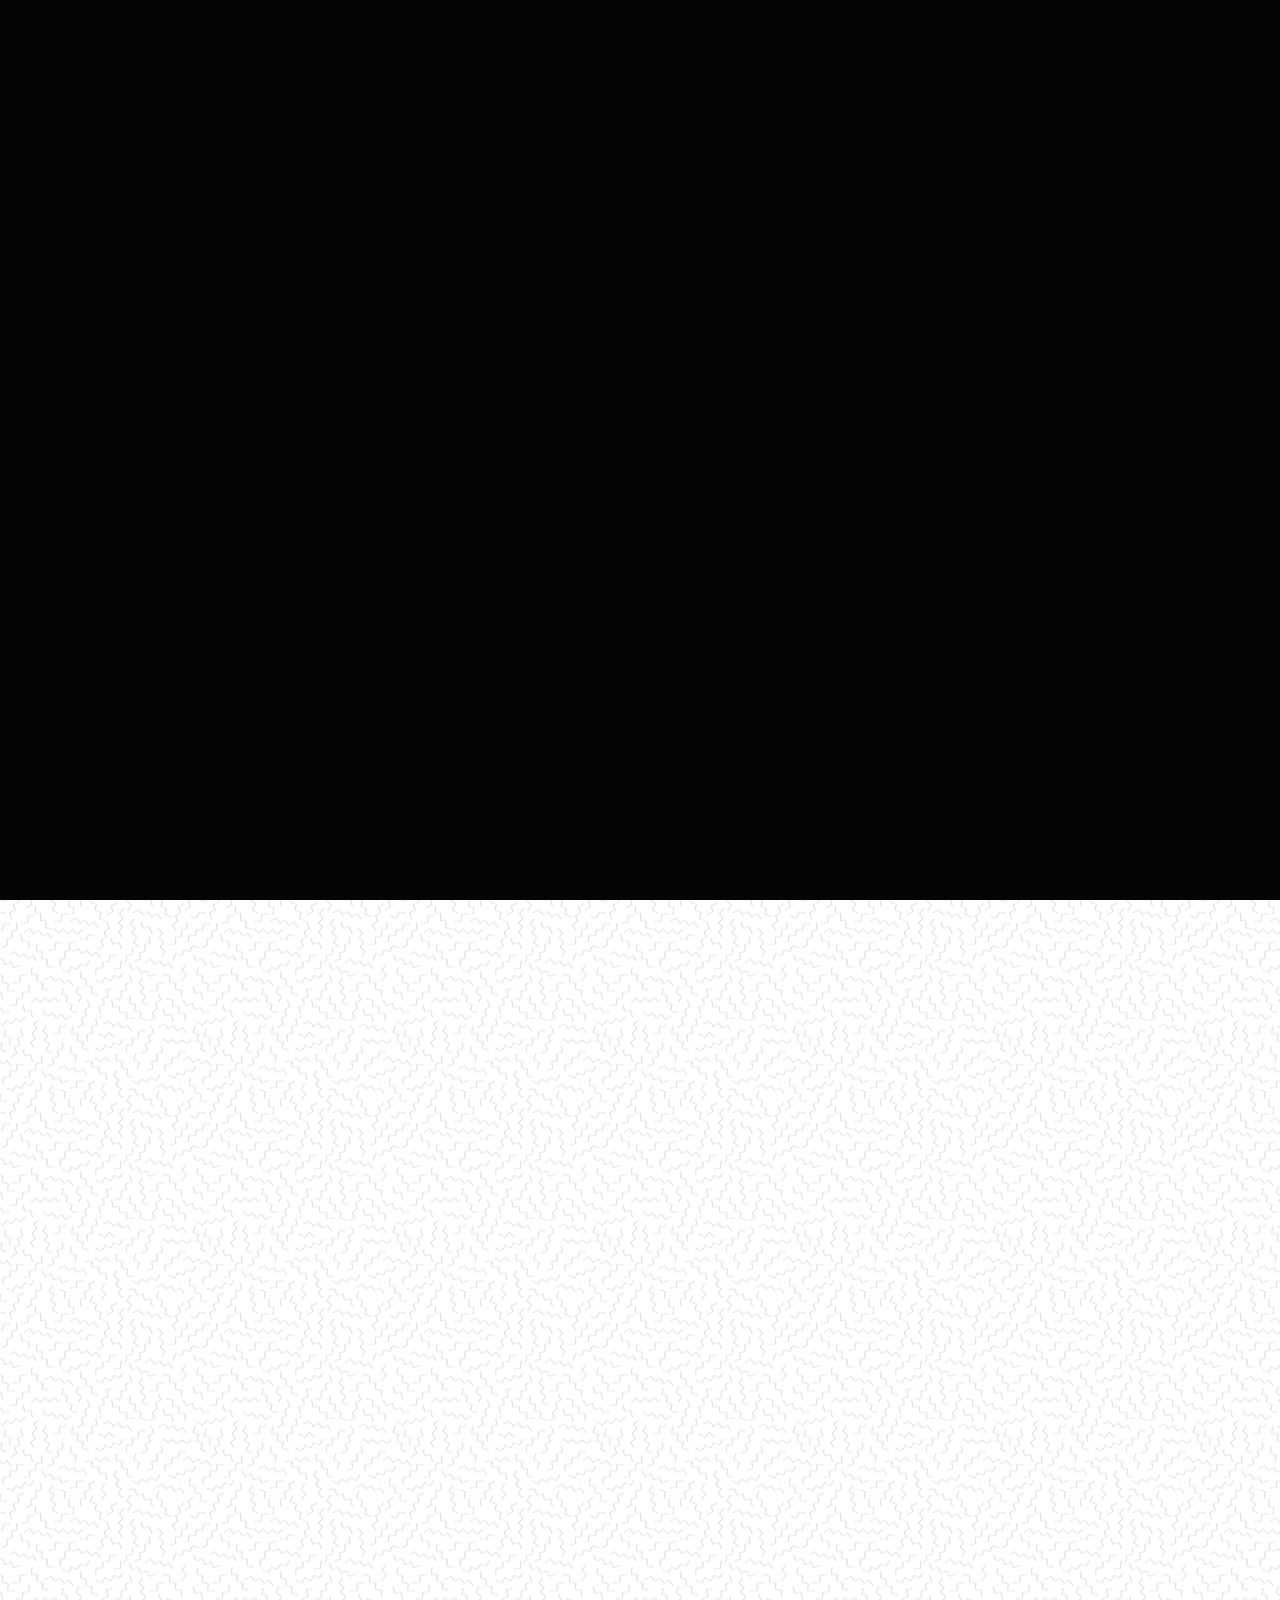
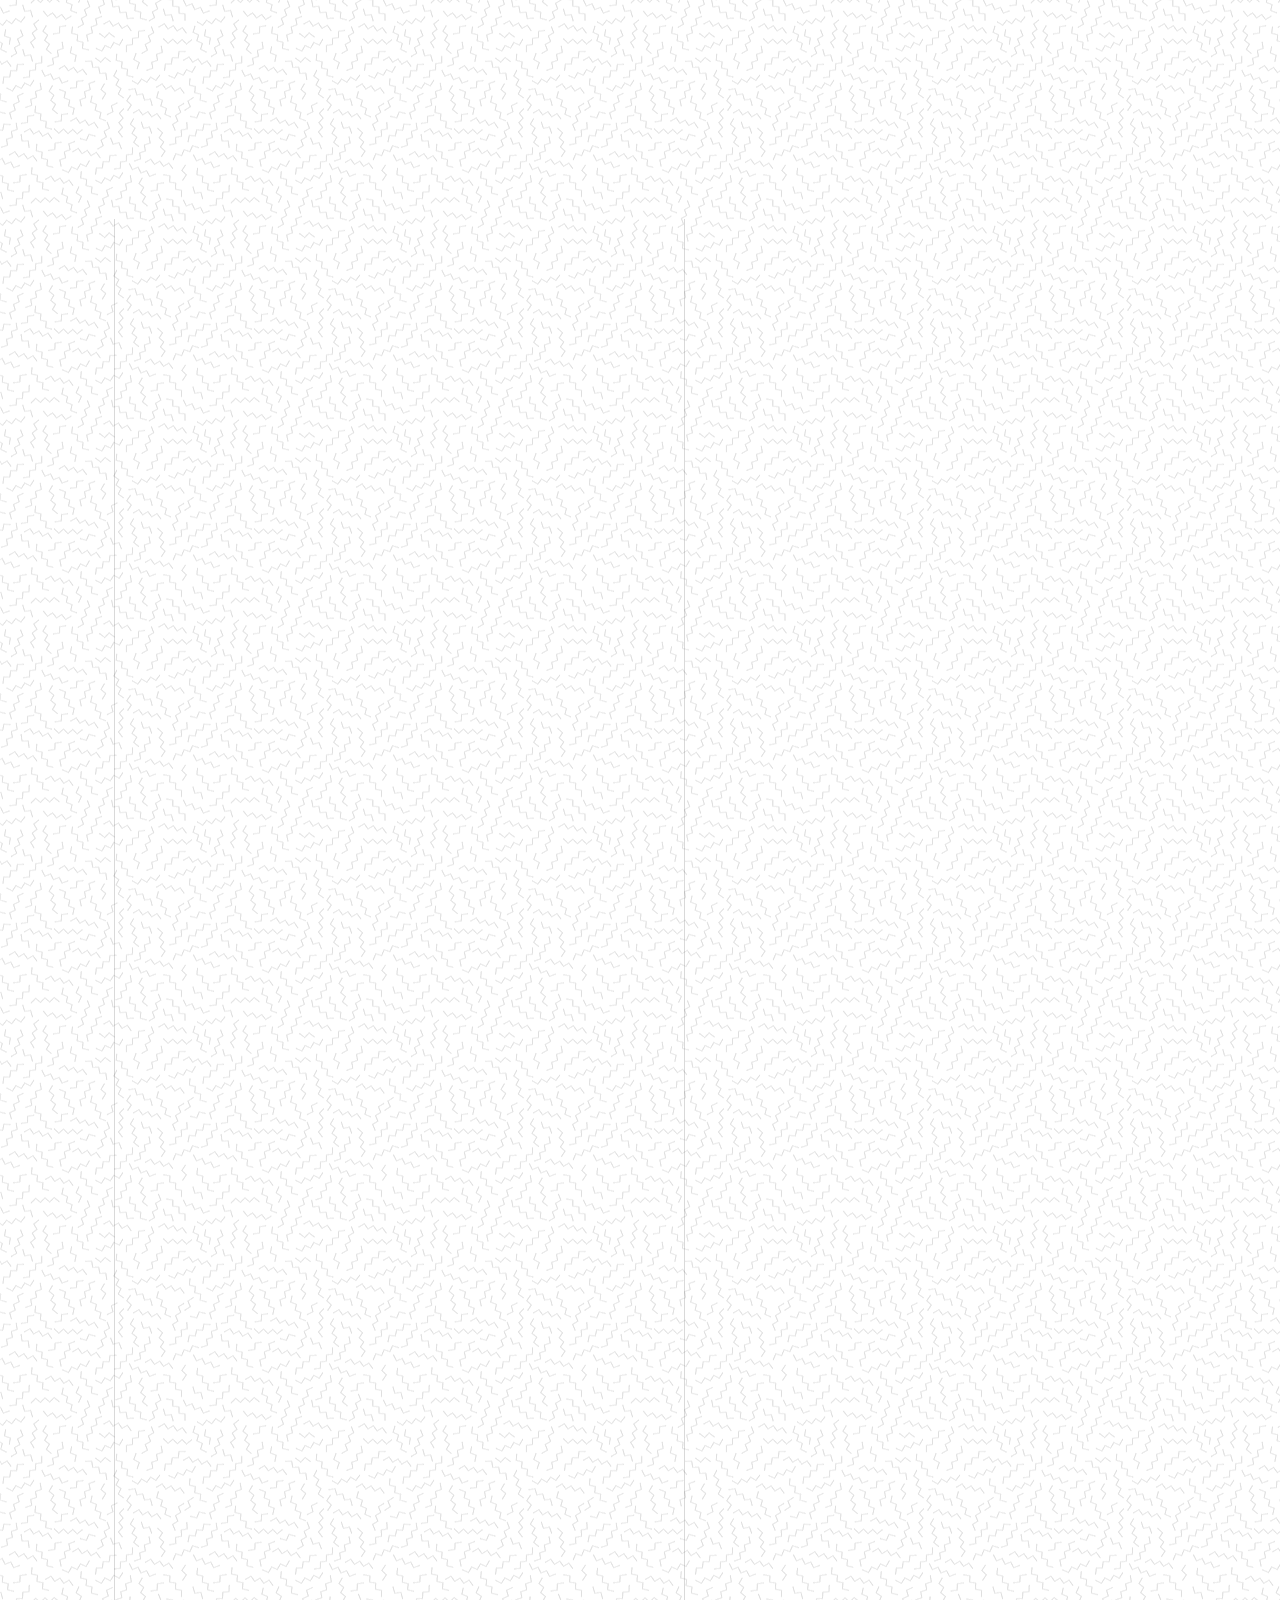
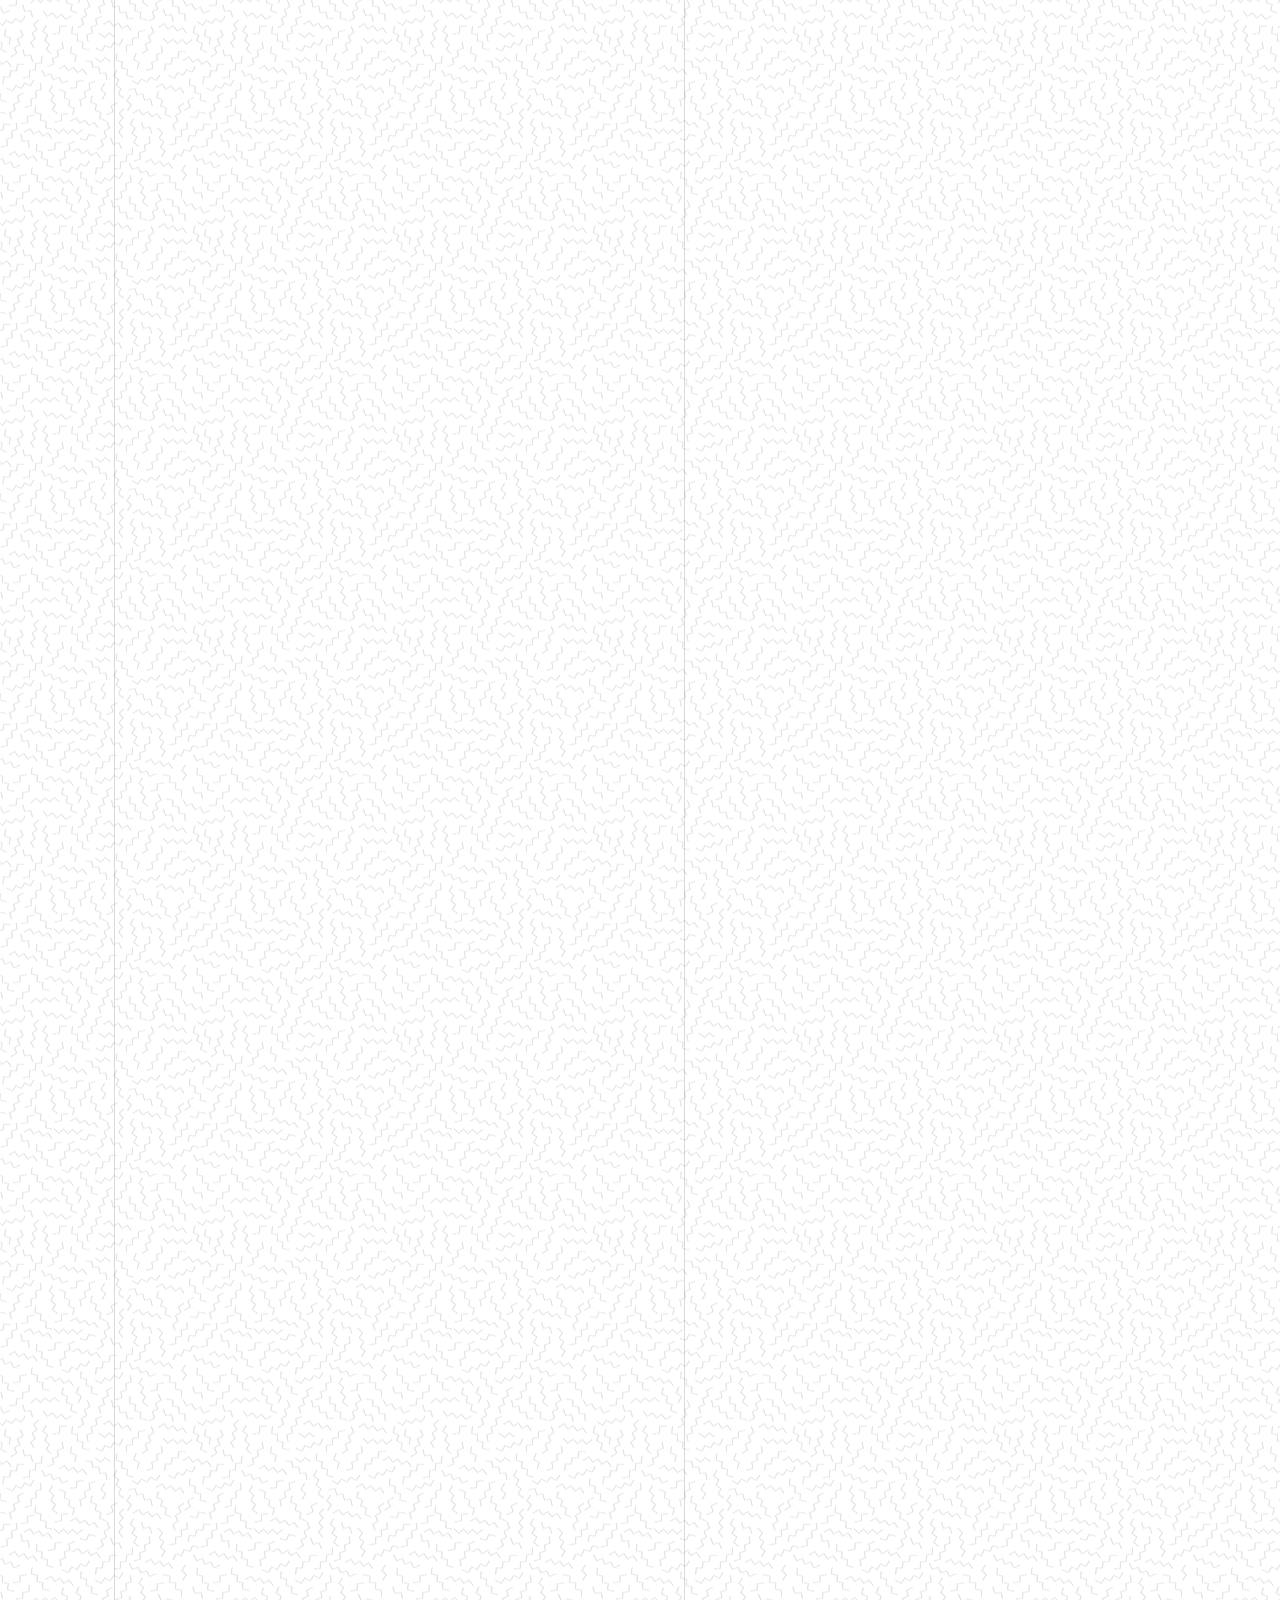
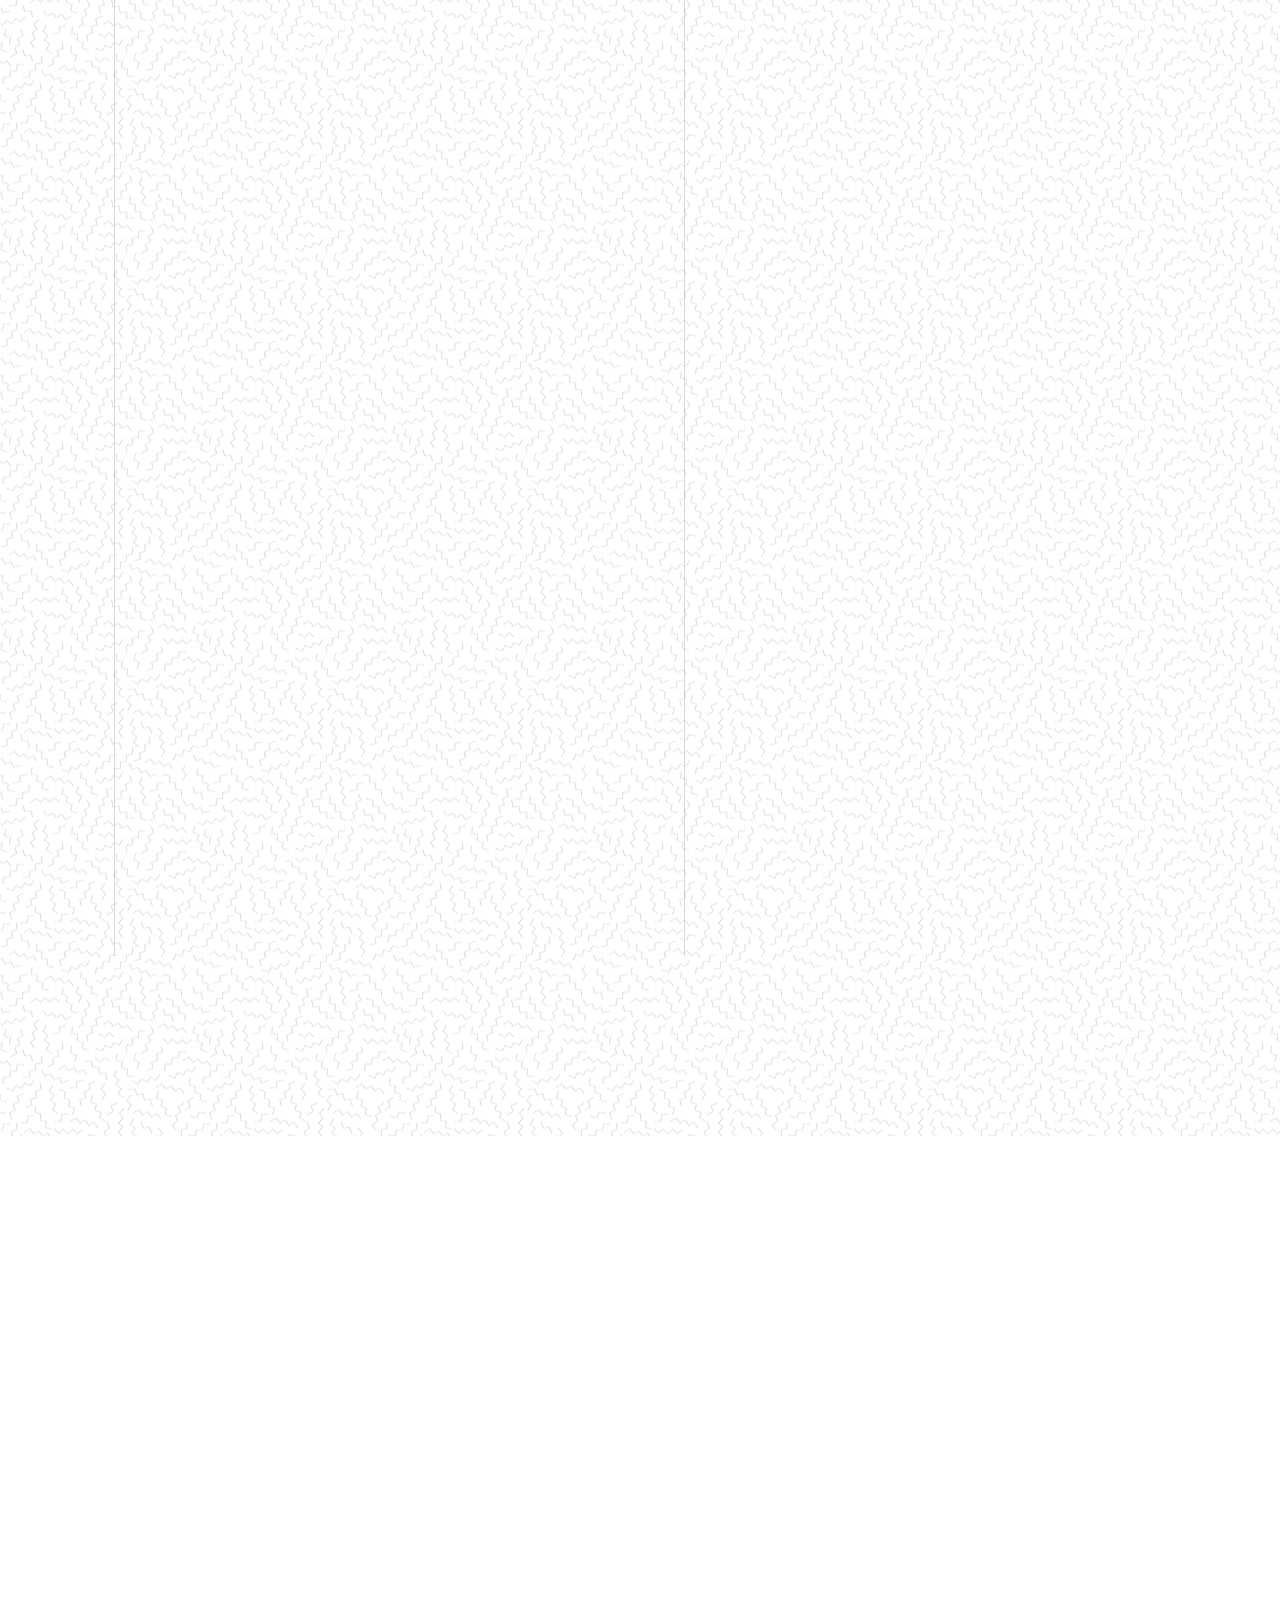
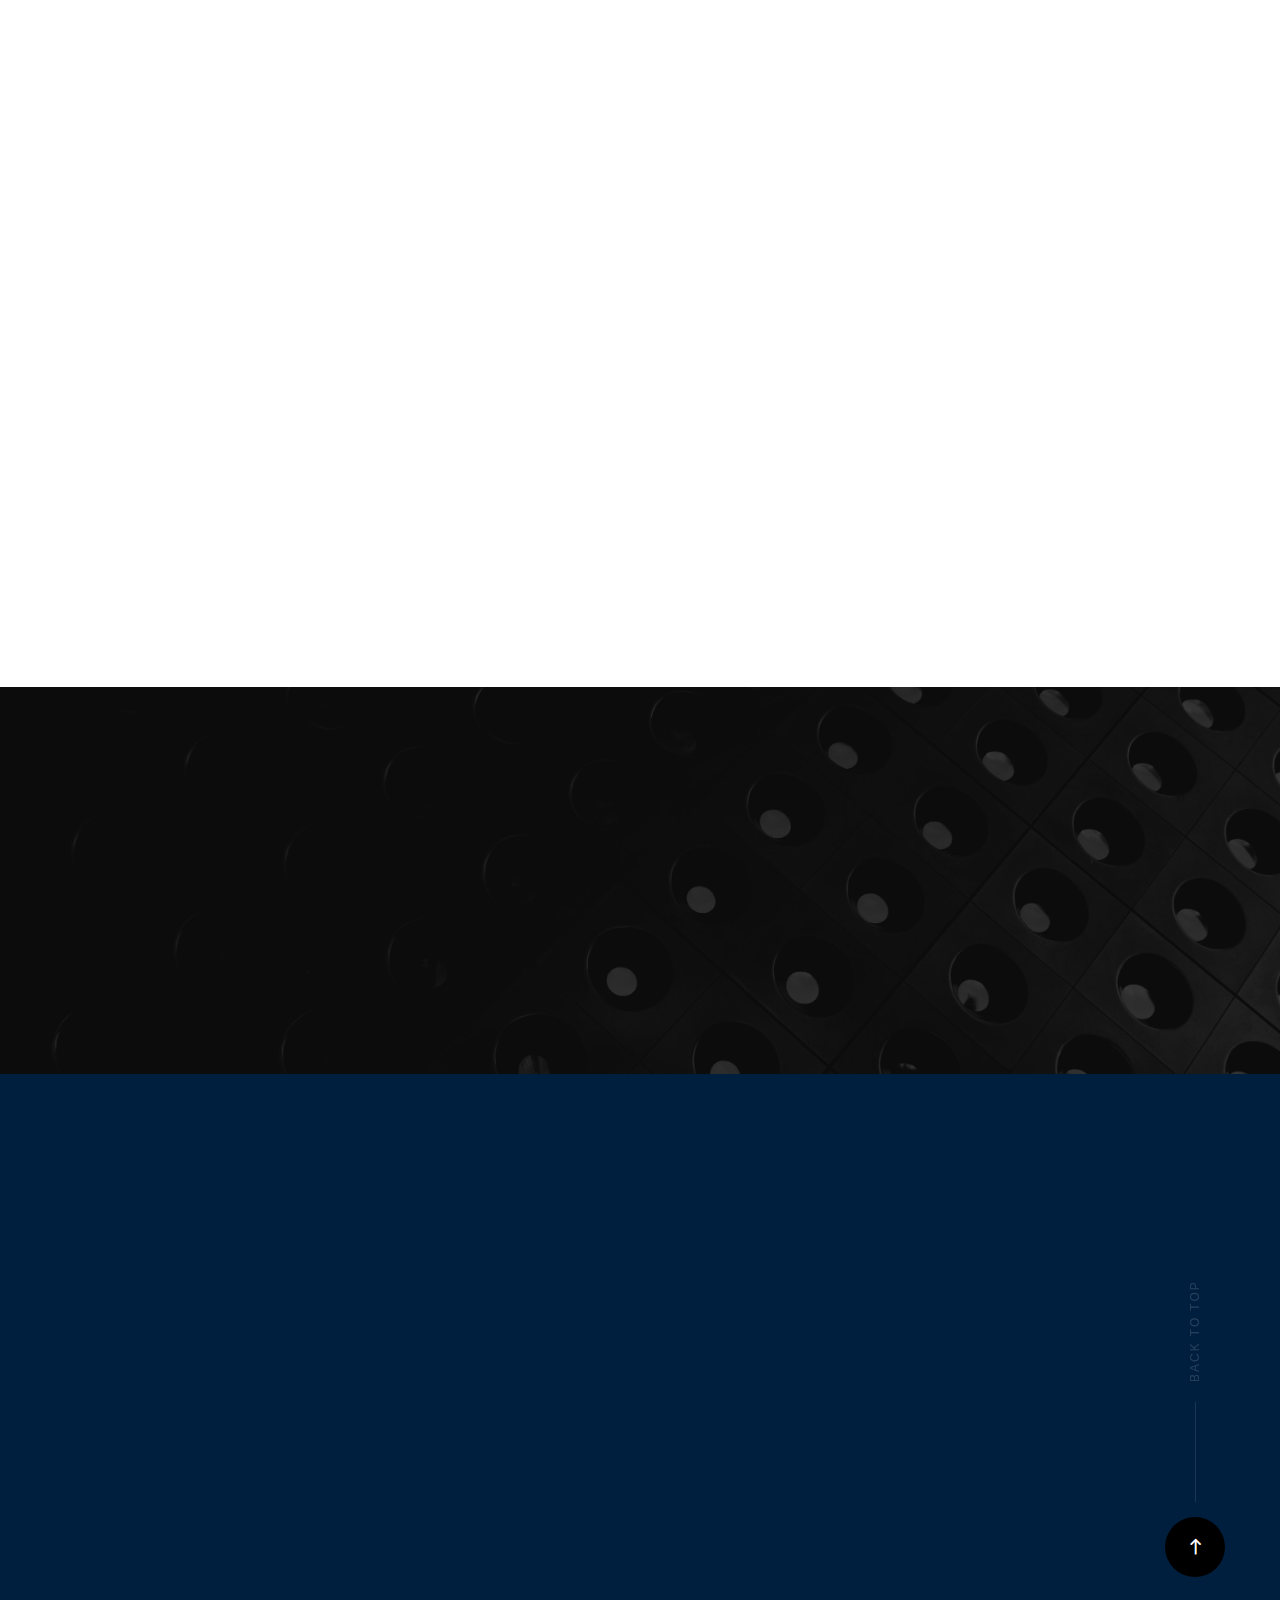
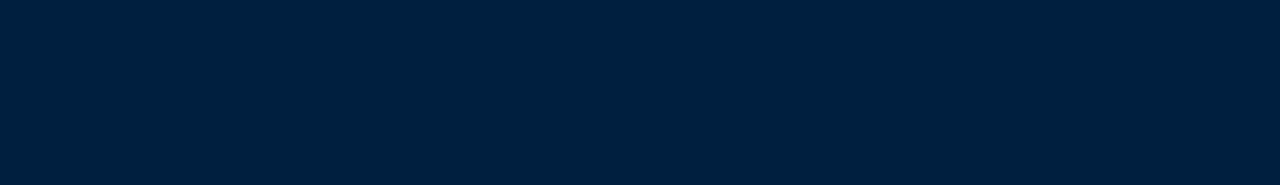
<file: index.html>
<!DOCTYPE html><html class="no-js" lang="en"><head>
    <!--- basic page needs
    ================================================== -->
    <meta charset="utf-8">
    <title>Kshamta | SRF</title>
    <meta name="description" content="Kshamta, the Social Responsibility Forum of SVKM's SPP-SPTM NMIMS, fosters social responsibility through impactful events and community welfare initiatives. Join us to make a difference.">
    <meta name="author" content="Soham Mokal">
    <link rel="canonical" href="https://www.kshamtsrf.com/">

    
    <!-- mobile specific metas
    ================================================== -->
    <meta name="viewport" content="width=device-width, initial-scale=1">
    <meta name="viewport" content="width=device-width, initial-scale=1">
    <meta property="og:title" content="Kshamta - SRF">
  <meta property="og:description" content="Kshamta is the Social Responsibility Forum of SVKM’S SPP-SPTM NMIMS. It is a community which works for the betterment of our society, especially people in need. Kshamta is an active platform for students to use their concern for public welfare and resources to make a positive impact on society. For the past 10 years, Kshamta has put tremendous efforts to do its part and make a difference. It has organized a number of successful events which have received magnificent responses. These are small steps taken to inculcate virtues of an individual’s responsibility towards the society in our students.">
  <meta property="og:url" content="https://kshamtasrf.com">
  <meta property="og:image" content="https://i.ibb.co/St9DzZH/logo-white.png">
  <meta property="og:type" content="website">
    <!-- CSS
    ================================================== -->

    <link rel="stylesheet" href="css/base.css">
    <link rel="stylesheet" href="css/vendor.css">
    <link rel="stylesheet" href="css/main.css">

    <!-- script
    ================================================== -->
    <script src="js/modernizr.js"></script>
    <script src="js/pace.min.js"></script>

    <!-- favicons
    ================================================== -->
    <link rel="shortcut icon" href="images/loder.png" type="image/x-icon">
    <link rel="icon" href="images/loder.png" type="image/x-icon">
    <style type="text/css">
      .readmore {
  display: inline-block;
  padding: 12px 24px;
  font-size: 16px;
  font-family: Arial, sans-serif;
  font-weight: bold;
  color: #ffffff;
  background: linear-gradient(90deg, #1e90ff, #0055a4);
  border: none;
  border-radius: 8px;
  text-decoration: none;
  text-align: center;
  cursor: pointer;
  box-shadow: 0 4px 6px rgba(0, 0, 0, 0.1);
  transition: transform 0.3s ease, box-shadow 0.3s ease;
}

.readmore:hover {
  transform: translateY(-4px);
  box-shadow: 0 8px 12px rgba(0, 0, 0, 0.2);
  background: linear-gradient(90deg, #0055a4, #1e90ff);
}

      .hovef:hover {
        transform: translateX(60px) scale(1.3);
        transition-duration: 0.3s;
      }
      .dhakdhak:hover {
        animation-name: wahi;
        animation-duration: 2s;
        animation-iteration-count: infinite;
        animation-timing-function: ease-in-out;
      }
      @keyframes wahi {
        0% {
          background: #2196f3;
        }
        50% {
          background: #e91e63;
        }
        100% {
          background: #2196f3;
        }
      }
      @media only screen and (max-width: 450px) {
        .aaa {
          text-align: center;
          padding: 0px !important;
        }
        .bbb {
          font-size: 5.6rem !important;
          text-align: center;
          padding: 0px !important;
        }
        .home-content h1 + p::before {
          display: none;
        }
      }
      .nustabutton {
        display: none;
        position: absolute;
        top: 73%;
        right: 15vw;
        color: white;
        background: #2196f3;
        padding: 10px;
        margin: auto;
        animation-name: chamak;
        animation-duration: 2s;
        animation-iteration-count: infinite;
        animation-timing-function: ease-in-out;
        border: 1.5px solid white;
        border-radius: 9px;
        box-shadow: 0px 0px 16px 2px #2196f3;
      }
      @media only screen and (max-width: 450px) {
        .nustabutton {
          display: flex;
        }
      }
      @keyframes chamak {
        0% {
          background: #2196f3;
          box-shadow: 0px 0px 16px 2px #2196f3;
        }
        50% {
          background: #e91e63;
          box-shadow: 0px 0px 16px 2px #e91e63;
        }
        100% {
          background: #2196f3;
          box-shadow: 0px 0px 16px 2px #2196f3;
        }
      }
      .featured-text {
  background-color: rgba(224, 247, 250, 0.9); /* Light blue background */
  padding: 2vw 4vw; /* Responsive padding */
  text-align: center; /* Center the text */
  font-size: 2vw; /* Responsive font size */
  font-weight: bold; /* Make the text bold */
  color: #333; /* Text color */
  position: relative; /* Positioning for sliding effect */
  overflow: hidden; /* Hide overflow */
  border-radius: 10px; /* Rounded corners */
  box-shadow: 0 4px 10px rgba(0, 0, 0, 0.1); /* Subtle shadow for depth */
  animation: slide 10s linear infinite; /* Animation for sliding */
  transition: background-color 0.3s ease; /* Smooth transition for background color */
}

.featured-text:hover {
  background-color: rgba(224, 247, 250, 1); /* Change background on hover */
}

@keyframes slide {
  0% { transform: translateX(100%); }
  50% { transform: translateX(0); }
  100% { transform: translateX(-100%); }
}
    </style>
  </head>

  <body id="top">
    <!-- header
    ================================================== -->
    <header class="s-header">
      <div class="header-logo">
        <a class="site-logo" href="index.html">
          <img src="logo/logo_white_round.png" alt="Homepage" style="height: auto; transform: scale(0.9) translateX(22px)">
        </a>
        <a class="site-logo second-logo" href="index.html">
          <img src="logo/nmims.jpeg" alt="Second Logo" style="height: auto; transform: scale(0.9) translateX(30px)">
        </a>
      </div>
      
      <!-- end header-logo -->

      <nav class="header-nav">
        <a href="#0" class="header-nav__close" title="close"><span>Close</span></a>

        <div class="header-nav__content">
          <h3>Kshamta</h3>

          <ul class="header-nav__list">
            <li class="current"><a href="index.html" title="home">Home</a></li>
            <li>
              <a class="smoothscroll" href="#about" title="about">About</a>
            </li>
            <li>
              <a class="smoothscroll" href="#blogs" title="blogs">Blogs</a>
            </li>
            <li>
              <a href="sponsorpack.html" title="social fest">Sponsorship Package</a>
            </li>
            <li><a href="events.html" title="events">Events</a></li>
            <li><a href="ngo.html" title="campaigns">NGO Collaborated</a></li>
            
            <li><a href="sponsors.html" title="sponsers">Sponsors</a></li>
            <li><a href="departments.html" title="sponsers">Departments</a></li>
            <li><a href="team24.html" title="team">Team</a></li>
            <li>
              <a class="smoothscroll" href="#contact" title="contact">Contact</a>
            </li>
          </ul>

          <ul class="header-nav__social">
            
            <li>
              <a href="https://x.com/kshamtanmims" target="_blank"><i class="fab fa-twitter"></i></a>
            </li>
            <li>
              <a href="https://www.instagram.com/kshamtasrf?igsh=Y3J0NXJtNXBpeWky" target="_blank"><i class="fab fa-instagram"></i></a>
            </li>
            <li>
              <a href="https://www.linkedin.com/company/kshamta-the-social-responsibility-forum-of-sppsptm-nmims-mumbai/" target="_blank"><i class="fab fa-linkedin"></i></a>
            </li>
            <li>
              <a href="https://youtube.com/@kshamtasrf4744?si=8E62BJfIIJJZ-bWF" target="_blank"><i class="fab fa-youtube"></i></a>
            </li>
          </ul>
          
        </div>
        <!-- end header-nav__content -->
      </nav>
      <!-- end header-nav -->

      <a class="header-menu-toggle" href="#0">
        <span class="header-menu-icon"></span>
      </a>
    </header>
    <!-- end s-header -->

    <!-- home
    ================================================== -->
    <section id="home" class="s-home target-section" data-parallax="scroll" data-image-src="event_images/kids.jpeg" data-natural-width="3000" data-natural-height="2000" data-position-y="top">
      <div class="shadow-overlay"></div>

      <div class="home-content">
        <div class="row home-content__main aaa">
          <h1 class="bbb">Kshamta</h1>

          <p class="aaa">Social Responsibility Forum of SVKM’S SPP-SPTM NMIMS</p>
        </div>
        <!-- end home-content__main -->
      </div>
      <!-- end home-content -->

      <!--         <ul class="home-sidelinks">
            <li class="dhakdhak"><a href="http://abhyudayiitb.org/fest_2020">Annual Social Fest is Here.<span>Check out now.</span></a></li>
        </ul> -->
      <!-- end home-sidelinks -->
      <!-- <a href="/fest_2020" title=""><div class="nustabutton">
            Annual Social Fest 2020 is here..
        </div></a>
 -->
      <ul class="home-social">
        <li class="home-social-title">Follow Us</li>
        
        <li>
          <a href="https://www.instagram.com/kshamtasrf?igsh=Y3J0NXJtNXBpeWky" target="_blank">
            <i class="fab fa-instagram"></i>
            <span class="home-social-text">Instagram</span>
          </a>
        </li>
        <li>
          <a href="https://x.com/kshamtanmims?s=11" target="_blank">
            <i class="fab fa-twitter"></i>
            <span class="home-social-text">Twitter</span>
          </a>
        </li>
        <li>
          <a href="https://www.linkedin.com/company/kshamta-the-social-responsibility-forum-of-sppsptm-nmims-mumbai/" target="_blank">
            <i class="fab fa-linkedin"></i>
            <span class="home-social-text">LinkedIn</span>
          </a>
        </li>
        <li>
          <a href="https://youtube.com/@kshamtasrf4744?si=8E62BJfIIJJZ-bWF" target="_blank">
            <i class="fab fa-youtube"></i>
            <span class="home-social-text">Youtube</span>
          </a>
        </li>
      </ul>
      <!-- end home-social -->

      <a href="#about" class="home-scroll smoothscroll">
        <span class="home-scroll__text">Scroll Down</span>
        <span class="home-scroll__icon"></span>
      </a>

      <!-- end home-scroll -->
    </section>
    
    <!-- end s-home -->

    <!-- about
    ================================================== -->
    <section id="about" class="s-about" style="background-color: white; background-image: url(images/bg123.png)">
      <div class="row section-header" data-aos="fade-up">
        <div class="featured-text" onclick="window.location.href='magazine.html';">
          <p>Featured in Style Speak Magazine</p>
        </div>
        <br>
        <br>
        <br>
        <br>
        <div class="col-full">
          <h3 class="subhead">Who We Are</h3>
          <h1 class="display-1">About Us</h1>
        </div>
      </div>
      <!-- end section-header -->

      <div class="row" data-aos="fade-up">
        <div class="col-full">
          <p class="lead">
            Kshamta is the Social Responsibility Forum of SVKM’S SPP-SPTM NMIMS.
            It is a community which works for the betterment of our society, especially people in need.
            Kshamta is an active platform for students to use their concern for public welfare 
            and resources to make a positive impact on society. For the past 10 years, Kshamta has put
            tremendous efforts to do its part and make a difference. It has organized a number of successful
            events which have received magnificent responses. These are small steps taken to inculcate virtues
            of an individual’s responsibility towards the society in our students. 
          </p>
        </div>
      </div>
      <!-- end about-desc -->

      <div class="row">
        <div class="about-process process block-1-2 block-tab-full">
          <div class="process__vline-left"></div>
          <div class="process__vline-right"></div>
      
          <div class="col-block process__col" data-item="1" data-aos="fade-up">
            <div class="process__text">
              <a class="smoothscroll" href="events.html" title="Swasthya">
                <h4 class="hovef">Swasthya</h4>
              </a>
      
              <!-- Swasthya Slideshow -->
<div class="slideshow-container" id="swasthya-slideshow">
  <div class="mySlides swasthya-slides fade">
    <img src="shrink/swasthya/swasthya1.jpg" style="width:100%" alt="Image 1">
  </div>
  <div class="mySlides swasthya-slides fade">
    <img src="shrink/swasthya/swasthya2.jpg" style="width:100%" alt="Image 2">
  </div>
  <div class="mySlides swasthya-slides fade">
    <img src="shrink/swasthya/swasthya3.jpg" style="width:100%" alt="Image 3">
  </div>
</div>
<div style="text-align:center" id="swasthya-dots">
  <span class="dot swasthya-dot" onclick="currentSlide('swasthya', 1)"></span>
  <span class="dot swasthya-dot" onclick="currentSlide('swasthya', 2)"></span>
  <span class="dot swasthya-dot" onclick="currentSlide('swasthya', 3)"></span>
</div>
      
              <p>
                Kshamta organised its successful educational and healthcare venture in the form of "Swasthya”.
                The event featured health assessments for around 217 students from Grades 6 to 8, including
                BMI measurements, blood group testing, and consultations with various doctors. Donation boxes
                were set up before the event to collect items from teachers and students. The event concluded
                with closing remarks, expressions of gratitude to participants and volunteers, and the doctors'
                felicitation. Overall, "Swasthya" was a resounding success, fostering connections and positively
                impacting the young minds in attendance.
              </p>
              <a href="./events.html" title=""><div class="readmore">Read More</div></a>
            </div>
          </div>
        <!--AAshayein-->

        <div class="col-block process__col" data-item="2" data-aos="fade-up">
          <div class="process__text">
            <a class="smoothscroll" href="events.html" title="Aashayein">
              <h4 class="hovef">Aashayein</h4>
            </a>
    
           <!-- Aashayein Slideshow -->
<div class="slideshow-container" id="aashayein-slideshow">
  <div class="mySlides aashayein-slides fade">
    <img src="shrink/aasheyin/aasheyin1.jpg" style="width:100%" alt="Image 1">
  </div>
  <div class="mySlides aashayein-slides fade">
    <img src="shrink/aasheyin/aasheyin2.jpg" style="width:100%" alt="Image 2">
  </div>
  <div class="mySlides aashayein-slides fade">
    <img src="shrink/aasheyin/aasheyin3.jpg" style="width:100%" alt="Image 3">
  </div>
</div>
<div style="text-align:center" id="aashayein-dots">
  <span class="dot aashayein-dot" onclick="currentSlide('aashayein', 1)"></span>
  <span class="dot aashayein-dot" onclick="currentSlide('aashayein', 2)"></span>
  <span class="dot aashayein-dot" onclick="currentSlide('aashayein', 3)"></span>
</div>

            <p>
              Kshamta, organised an event titled "Aashayein" to support children undergoing cancer treatment.
              The event included only the core team to minimise overcrowding and protect vulnerable patients.
              The participants from team Kshamta gained insight into the challenges faced by the children and
              their families. The event featured activities designed to engage and uplift the children. 
              Overall, "Aashayein" succeeded in providing moments of joy and support for the children, emphasising
              the importance of community engagement and compassion in difficult times. 
            </p>
            <a href="./events.html" title=""><div class="readmore">Read More</div></a>
          </div>
        </div>


        <div class="col-block process__col" data-item="3" data-aos="fade-up">
          <div class="process__text">
            <a class="smoothscroll" href="events.html" title="Aarogya">
              <h4 class="hovef">Aarogya</h4>
            </a>
        <!-- Aarogya Slideshow -->
<div class="slideshow-container" id="aarogya-slideshow">
  <div class="mySlides aarogya-slides fade">
    <img src="shrink/aarogya/aarogya1.jpg" style="width:100%" alt="Image 1">
  </div>
  <div class="mySlides aarogya-slides fade">
    <img src="shrink/aarogya/aarogya2.jpg" style="width:100%" alt="Image 2">
  </div>
  <div class="mySlides aarogya-slides fade">
    <img src="shrink/aarogya/aarogya3.jpg" style="width:100%" alt="Image 3">
  </div>
</div>
<div style="text-align:center" id="aarogya-dots">
  <span class="dot aarogya-dot" onclick="currentSlide('aarogya', 1)"></span>
  <span class="dot aarogya-dot" onclick="currentSlide('aarogya', 2)"></span>
  <span class="dot aarogya-dot" onclick="currentSlide('aarogya', 3)"></span>
</div>

            <p>
              Kshamta, held its flagship event ‘Aarogya’ to provide comprehensive healthcare services to individuals.
              The event included participants and students from the NGOs. Students from various NGOs arrived for this
              event and were provided with checkups from doctors of different specialities. The team kept the children
              engaged with games and interactive sessions.The event concluded with the doctors being honoured who checked
              a total number of 800 people that involved active participation from committee members, faculty, and medical 
              professionals, marking a heartwarming end to a year focused on societal betterment 
            </p>
            <a href="./events.html" title=""><div class="readmore">Read More</div></a>
          </div>
        </div>

        <!-- Beach Cleanup -->
<div class="col-block process__col" data-item="4" data-aos="fade-up">
  <div class="process__text">
    <a class="smoothscroll" href="events.html" title="Beach Cleanup">
      <h4 class="hovef">Beach Cleanup</h4>
    </a>

    <!-- Beach Cleanup Slideshow -->
    <div class="slideshow-container" id="beachcleanup-slideshow">
      <div class="mySlides beachcleanup-slides fade">
        <img src="shrink/beach cleanup/beach cleanup1.jpg" style="width:100%" alt="Image 1">
      </div>
      <div class="mySlides beachcleanup-slides fade">
        <img src="shrink/beach cleanup/beach cleanup2.jpg" style="width:100%" alt="Image 2">
      </div>
      <div class="mySlides beachcleanup-slides fade">
        <img src="shrink/beach cleanup/beach cleanup3.jpg" style="width:100%" alt="Image 3">
      </div>
    </div>
    <div style="text-align:center" id="beachcleanup-dots">
      <span class="dot beachcleanup-dot" onclick="currentSlide('beachcleanup', 1)"></span>
      <span class="dot beachcleanup-dot" onclick="currentSlide('beachcleanup', 2)"></span>
      <span class="dot beachcleanup-dot" onclick="currentSlide('beachcleanup', 3)"></span>
    </div>

    <p>
      Kshamta organised a Beach Clean Up Drive in collaboration with PPA India that attracted numerous participants. The event concluded successfully, collecting two tonnes of garbage, marking it as an impactful initiative.
    </p>
    <a href="./events.html" title=""><div class="readmore">Read More</div></a>
  </div>
</div>

<!-- Vriksharopan -->
<div class="col-block process__col" data-item="5" data-aos="fade-up">
  <div class="process__text">
    <a class="smoothscroll" href="events.html" title="Vriksharopan">
      <h4 class="hovef">Vriksharopan</h4>
    </a>

    <!-- Vriksharopan Slideshow -->
    <div class="slideshow-container" id="vriksharopan-slideshow">
      <div class="mySlides vriksharopan-slides fade">
        <img src="shrink/vriksharopan/vriksharopan1.jpg" style="width:100%" alt="Image 1">
      </div>
      <div class="mySlides vriksharopan-slides fade">
        <img src="shrink/vriksharopan/vriksharopan2.jpeg" style="width:100%" alt="Image 2">
      </div>
      <div class="mySlides vriksharopan-slides fade">
        <img src="shrink/vriksharopan/vriksharopan3.jpeg" style="width:100%" alt="Image 3">
      </div>
    </div>
    <div style="text-align:center" id="vriksharopan-dots">
      <span class="dot vriksharopan-dot" onclick="currentSlide('vriksharopan', 1)"></span>
      <span class="dot vriksharopan-dot" onclick="currentSlide('vriksharopan', 2)"></span>
      <span class="dot vriksharopan-dot" onclick="currentSlide('vriksharopan', 3)"></span>
    </div>

    <p>
      Kshamta organised "Vriksharopan," a tree plantation drive in partnership with PPA and Rotary Club. Participants planted and nurtured over 100 saplings, emphasizing the importance of tree conservation.
    </p>
    <a href="./events.html" title=""><div class="readmore">Read More</div></a>
  </div>
</div>

<!-- Vidya -->
<div class="col-block process__col" data-item="6" data-aos="fade-up">
  <div class="process__text">
    <a class="smoothscroll" href="events.html" title="Vidya">
      <h4 class="hovef">Vidya</h4>
    </a>

    <!-- Vidya Slideshow -->
    <div class="slideshow-container" id="vidya-slideshow">
      <div class="mySlides vidya-slides fade">
        <img src="shrink/vidya/vidya1.jpg" style="width:100%" alt="Image 1">
      </div>
      <div class="mySlides vidya-slides fade">
        <img src="shrink/vidya/vidya2.jpg" style="width:100%" alt="Image 2">
      </div>
      <div class="mySlides vidya-slides fade">
        <img src="shrink/vidya/vidya3.jpg" style="width:100%" alt="Image 3">
      </div>
    </div>
    <div style="text-align:center" id="vidya-dots">
      <span class="dot vidya-dot" onclick="currentSlide('vidya', 1)"></span>
      <span class="dot vidya-dot" onclick="currentSlide('vidya', 2)"></span>
      <span class="dot vidya-dot" onclick="currentSlide('vidya', 3)"></span>
    </div>

    <p>
      Kshamta organised "Vidya," its first career counselling event. With 70 students attending and 18 stalls representing various fields, the event provided insightful career guidance.
    </p>
    <a href="./events.html" title=""><div class="readmore">Read More</div></a>
  </div>
</div>

<!-- Breast Cancer Awareness -->
<div class="col-block process__col" data-item="7" data-aos="fade-up">
  <div class="process__text">
    <a class="smoothscroll" href="events.html" title="Breast Cancer Awareness">
      <h4 class="hovef">Breast Cancer Awareness</h4>
    </a>

    <!-- Breast Cancer Awareness Slideshow -->
    <div class="slideshow-container" id="breastcancer-slideshow">
      <div class="mySlides breastcancer-slides fade">
        <img src="shrink/breastcancer/breastcancer1.jpg" style="width:100%" alt="Image 1">
      </div>
      <div class="mySlides breastcancer-slides fade">
        <img src="shrink/breastcancer/breastcancer2.jpg" style="width:100%" alt="Image 2">
      </div>
      <div class="mySlides breastcancer-slides fade">
        <img src="shrink/breastcancer/breastcancer3.jpg" style="width:100%" alt="Image 3">
      </div>
    </div>
    <div style="text-align:center" id="breastcancer-dots">
      <span class="dot breastcancer-dot" onclick="currentSlide('breastcancer', 1)"></span>
      <span class="dot breastcancer-dot" onclick="currentSlide('breastcancer', 2)"></span>
      <span class="dot breastcancer-dot" onclick="currentSlide('breastcancer', 3)"></span>
    </div>

    <p>
      Kshamta hosted a Breast Cancer Awareness session to educate attendees about early detection and symptoms. Key participants included TATA Trust members and Dr. Amar Deshpande, making it a highly impactful event.
    </p>
    <a href="./events.html" title=""><div class="readmore">Read More</div></a>
  </div>
</div>
<!-- Vidya -->
<div class="col-block process__col" data-item="8" data-aos="fade-up">
  <div class="process__text">
    <a class="smoothscroll" href="events.html" title="Kartavya">
      <h4 class="hovef">Kartavya</h4>
    </a>

    <!-- Kartavya Slideshow -->
    <div class="slideshow-container" id="kartavya-slideshow">
      <div class="mySlides kartavya-slides fade">
        <img src="shrink/kartavya/kartavya1.jpg" style="width:100%" alt="Image 1">
      </div>
      <div class="mySlides kartavya-slides fade">
        <img src="shrink/kartavya/kartavya2.jpg" style="width:100%" alt="Image 2">
      </div>
      <div class="mySlides kartavya-slides fade">
        <img src="shrink/kartavya/kartavya3.jpg" style="width:100%" alt="Image 3">
      </div>
    </div>
    <div style="text-align:center" id="kartavya-dots">
      <span class="dot kartavya-dot" onclick="currentSlide('kartavya', 1)"></span>
      <span class="dot kartavya-dot" onclick="currentSlide('kartavya', 2)"></span>
      <span class="dot kartavya-dot" onclick="currentSlide('kartavya', 3)"></span>
    </div>
    

    <p>
      Kshamta successfully conducted ‘Kartavya’ with the aim of bringing warmth and joy to the elders as well as the orphans of the society. Through this initiative, the team visited orphanages and old-age homes, organising engaging activities and interactive sessions to create unforgettable memories. Kartavya embodies the mission of Kshamta of making a positive impact in the society    </p>
    <a href="./events.html" title=""><div class="readmore">Read More</div></a>
  </div>
</div>

<div class="col-block process__col" data-item="9" data-aos="fade-up">
  <div class="process__text">
    <a class="smoothscroll" href="events.html" title="Karuna">
      <h4 class="hovef">Karuna</h4>
    </a>
<!-- Karunga Slideshow -->
<div class="slideshow-container" id="karuna-slideshow">
  <div class="mySlides karuna-slides fade">
    <img src="shrink/karuna/karuna1.jpg" style="width:100%" alt="Image 1">
  </div>
  <div class="mySlides karuna-slides fade">
    <img src="shrink/karuna/karuna2.jpg" style="width:100%" alt="Image 2">
  </div>
  <div class="mySlides karuna-slides fade">
    <img src="shrink/karuna/karuna3.jpg" style="width:100%" alt="Image 3">
  </div>
</div>
<div style="text-align:center" id="karuna-dots">
  <span class="dot karuna-dot" onclick="currentSlide('karuna', 1)"></span>
  <span class="dot karuna-dot" onclick="currentSlide('karuna', 2)"></span>
  <span class="dot karuna-dot" onclick="currentSlide('karuna', 3)"></span>
</div>

<p>
  Kshamta organised "Vidya," its first career counselling event. With 70 students attending and 18 stalls representing various fields, the event provided insightful career guidance.
</p>
<a href="./events.html" title=""><div class="readmore">Read More</div></a>
</div>
</div>

<div class="col-block process__col" data-item="10" data-aos="fade-up">
  <div class="process__text">
    <a class="smoothscroll" href="events.html" title="Food Donation Drive ">
      <h4 class="hovef">Food Donation Drive </h4>
    </a>
<!-- Karunga Slideshow -->
<div class="slideshow-container" id="food-slideshow">
  <div class="mySlides food-slides fade">
    <img src="shrink/food/food2.jpg" style="width:100%" alt="Image 1">
  </div>
  <div class="mySlides food-slides fade">
    <img src="shrink/food/food3.jpg" style="width:100%" alt="Image 2">
  </div>
  <div class="mySlides food-slides fade">
    <img src="shrink/food/food4.jpg" style="width:100%" alt="Image 3">
  </div>
</div>
<div style="text-align:center" id="karuna-dots">
  <span class="dot food-dot" onclick="currentSlide('food', 1)"></span>
  <span class="dot food-dot" onclick="currentSlide('food', 2)"></span>
  <span class="dot food-dot" onclick="currentSlide('food', 3)"></span>
</div>

<p>
  The success of the Food Donation Drive lies in the provision of smile-inducing, wholesome and nutritious meals to economically weaker sections of society. 
</p>
<a href="./events.html" title=""><div class="readmore">Read More</div></a>
</div>
</div>


<div class="col-block process__col" data-item="11" data-aos="fade-up">
  <div class="process__text">
    <a class="smoothscroll" href="events.html" title="Udaan">
      <h4 class="hovef">Udaan </h4>
    </a>
<!-- Karunga Slideshow -->
<div class="slideshow-container" id="udaan-slideshow">
  <div class="mySlides udaan-slides fade">
    <img src="shrink/udaan/udaan2.jpg" style="width:100%" alt="Image 1">
  </div>
  <div class="mySlides udaan-slides fade">
    <img src="shrink/udaan/udaan3.jpg" style="width:100%" alt="Image 2">
  </div>
  <div class="mySlides udaan-slides fade">
    <img src="shrink/udaan/udaan4.jpg" style="width:100%" alt="Image 3">
  </div>
</div>
<div style="text-align:center" id="karuna-dots">
  <span class="dot udaan-dot" onclick="currentSlide('udaan', 1)"></span>
  <span class="dot udaan-dot" onclick="currentSlide('udaan', 2)"></span>
  <span class="dot udaan-dot" onclick="currentSlide('udaan', 3)"></span>
</div>

<p>
  Udaan is a vibrant sports day event organized by Kshamta SRF, bringing together underprivileged children for a day filled with fun, games, and camaraderie. This joyful celebration creates a platform for kids to showcase their talents, embrace teamwork, and experience the spirit of sportsmanship. Through Udaan, Kshamta SRF not only spreads smiles but also instills confidence and a sense of belonging, empowering these young participants to dream big and aim high
</p>
<a href="./events.html" title=""><div class="readmore">Read More</div></a>
</div>
</div>

      
         
          </div>
        </div>
        <!-- end process -->
      </div>
      <!-- end about-stats -->
    </section>
    <!-- end s-about -->

    <section id="blogs" class="s-blogs" style="background-color: white;">
      <div class="row section-header" data-aos="fade-up">
        <div class="col-full">
          <h3 class="subhead">Our Blogs</h3>
          <h1 class="display-1">Recent Posts</h1>
        </div>
      </div>
    
      <div class="row blogs-container">
        <div class="blog-post" data-aos="fade-up">
          <h4>Vidya</h4>
          <p>On November 10, 2024, Kshamta, the social responsibility forum of SPP-SPTM SVKM’s NMIMS, pioneered its first career-counseling event, “Vidya.”

            In the spirit of disseminating “Vidya”, team Kshamta provided insightful career advice to students from the NGO Asha Foundation. The event entailed several speaker sessions conducted by a lawyer, a career counselor, and a mental health professional who offered pertinent guidance to the students. The future professionals were then invited to visit stalls organized by Kshamta members which educated them on various fields ranging from all those encompassed by science, commerce, and humanities. The students were provided with folders filled with pens as a leaving gift to cement their future success. 
            
            The event proved to be extremely fruitful, observing the collaboration of professionals and committee members to educate the next generation. 
            
            “Vidya” left all attendees with a sense of hope and enlightenment. Its inspirational value assured success for those seeking to make critical life decisions. 
            </p>
        </div>
        <div class="blog-post" data-aos="fade-up">
          <h4>Udaan</h4>
          <p>On January 5th, 2025, Kshamta organized its inaugural sports event "Udaan", bringing together 82 students from underserved communities for a day filled with fun and sportsmanship. The event featured socially enriching activities such as relay race, kho kho, dog and the bone, dodgeball, tug of war, cricket, and football. It culminated with a medal distribution ceremony, recognizing the children's spirit and achievements. Overall, "Udaan" was a meaningful and transformative experience, imparting valuable life lessons.</p>
        </div>
        <div class="blog-post" data-aos="fade-up">
          <h4>Annadaan</h4>
          <p>On 12th January 2025, Kshamta, the social responsibility forum of SPP-SPTM SVKM’s NMIMS,  kicked off the new year with a brand-new event - “Annadaan: Nourishing Souls, Nurturing Change”.

            In a noble effort to address the universal food scarcity crisis, team Kshamta organized a food donation drive in collaboration with IIT Bombay. A total of 2500 sandwiches were distributed to various underprivileged communities throughout Mumbai including Juhu, Vile Parle, Kandivali, Gundavali, Andheri, and Powai.
            
            Kshamta’s powerful initiative, “Annadaan”, fed thousands of souls. The event's success left everyone feeling lighter, setting a heartening tone for the year to come.
            
            </p>
        </div>

        <div class="blog-post" data-aos="fade-up">
          <h4>Kartavya</h4>
          <p>On the 2nd of October 2024, Kshamta, the social responsibility forum of SPP-SPTM SVKM's NMIMS, arranged its first event of the academic year 2024-2025: “Kartavya”. 
 
            To share some quality time and create lasting memories, Team Kshamta organised an event wherein our members visited 2 old age homes and an orphanage. At the “Our Lady's Home” orphanage, worthwhile moments were spent with the children through engaging games. The youngsters were delighted by exciting games and interactive experiences. Furthermore, 30 tablets were provided to the students of grades 9 and 10 to enhance their learning capabilities and foster an innovative learning environment.Visiting Mataji's Old-age home and Vatsalyadrushti's old-age home was a humbling experience filled with warmth, wisdom and happiness. Our presence lit up their face and their smiles were our greatest reward. We are proud to have donated the essential items valued ₹2 lakhs to these organisations, proving our dedication to social responsibility.
             
            </p>
        </div>

        <div class="blog-post" data-aos="fade-up">
          <h4>Karuna</h4>
          <p>On the 20th of August 2024, Kshamta, the social responsibility forum of SPP-SPTM SVKM's NMIMS, arranged its first event of the academic year 2023-2024: “Karuna”. 

            In a noble effort to save lives, Kshamta SRF organized the first-ever blood donation drive of SPP-SPTM in collaboration with Cooper Hospital. This initiative encouraged students and faculty alike to donate a “bag of blood which could be a lifeline for someone”.
            
            With a grand total of 111 enthusiastic donors including Dr. Meena Chintamaneni, the Pro-Vice Chancellor of NMIMS, the event transpired to be a proud victory for Kshamta! “Karuna” jump-started the academic year with its invigorating success, filling the hearts of all its on-lookers with optimism.
            </p>
        </div>

        <div class="blog-post" data-aos="fade-up">
          <h4>Breast Cancer Awareness</h4>
          <p>
            On September 25th, 2024, Kshamta, the social responsibility forum of SPP-SPTM SVKM’s NMIMS, conducted a comprehensive Breast Cancer Awareness Session in collaboration with TATA Trust, marking the occasion of World Pharmacist Day with a focus on promoting pink health. The event featured TATA Trust representatives and distinguished surgical oncologist Dr. Amar Deshpande, who presented on various aspects of breast cancer awareness, including symptoms, prevention, and the significance of self-examination. A screening of TATA Trust's "Gaanth Pe Dhyan" campaign film underscored the importance of early detection. Dr. Deshpande shared valuable insights on risk factors and prevention methods, addressing inquiries from the engaged audience. The session concluded with expressions of gratitude and active involvement from students and faculty, effectively advancing awareness and dispelling the stigma surrounding breast cancer.
          </p>
        </div>
        <!-- Add more blog posts as needed -->
      </div>
    </section>
    
    <style>
      .s-blogs {
        padding: 5rem 0;
      }
    
      .blogs-container {
        display: flex;
        flex-wrap: wrap;
        justify-content: center;
        gap: 2rem;
      }
    
      .blog-post {
        background: url('images/vintage_paper.png') center/cover no-repeat;
        width: 300px;
        padding: 2rem;
        border-radius: 10px;
        box-shadow: 0 4px 6px rgba(0, 0, 0, 0.2);
        transition: transform 0.3s, box-shadow 0.3s;
      }
    
      .blog-post:hover {
        transform: translateY(-10px);
        box-shadow: 0 8px 12px rgba(0, 0, 0, 0.3);
      }
    
      .blog-post h4 {
        margin-bottom: 1rem;
        font-size: 1.5rem;
        font-weight: bold;
        color: #333;
      }
    
      .blog-post p {
        font-size: 1rem;
        color: #555;
      }
    </style>
    

    <!-- stats










    ================================================== -->
    <section id="stats" class="s-stats">
      <div class="row stats block-1-3 block-m-1-2 block-mob-full" data-aos="fade-up">
        <div class="col-block stats__col">
          <div class="stats__tot">
            <div class="stats__count">10000</div>
            <div class="stats__plus">+</div>
          </div>
          <h5>
            Underprivileged children <br>
            supported by <br>
            free medical camps
          </h5>
        </div>
        <div class="col-block stats__col">
          <div class="stats__tot">
            <div class="stats__count">3000</div>
            <div class="stats__plus">+</div>
          </div>
          <h5>
            Plants are<br>
            planted
          </h5>
        </div>
        <div class="col-block stats__col">
          <div class="stats__tot">
            <div class="stats__count">2500</div>
            <div class="stats__plus">+</div>
          </div>
          <h5>has been provided<br>
            with meals to prevent<br>
            hunger crises</h5>
        </div>
        
      </div>
      <!-- end stats -->
    </section>
    <!-- end s-stats -->

    <!-- services
    ================================================== -->

    <!--    <div class="row">

            <div class="col-full tab-full">

                <h1>FELLOWSHIPS</h1>

                <p><a><img width="240" height="240" class="pull-left" alt="sample-image" src="images/profectus.png" style="
    margin: 1rem 15rem 1rem 0rem;
"></a>

                The fellowship program of Abhyuday which gives youth the opportunity to engage themselves in social work by working with NGOs, social startups and alumni of IIT Bombay working in this field.
                Fellowships focuses on providing an insight into various sectors in the field of social work whilst providing a valuable output for the society.
                The work students do in their fellowships ranges from communication, impact analysis, fundraising, planning to organizing support groups, work with coalition groups, help with grant writing and other profiles which are important in socially impactful organisation.
                </p>


            </div>

    </div>



















 -->
    <!--
          <div class="" style="background-color: #f1f1f1">
                <h3 >Left Aligned</h3>
                <div class="row" style="display: flex;">
                    <div class="col-md-3" data-aos="fade-right">
                        <img class="imgdiss" src="http://via.placeholder.com/640x360" alt="" class="img-fluid" >
                        <img class="imgdiss" src="http://via.placeholder.com/640x360" alt="" class="img-fluid">
                    </div>
                    <div class="col-md-9 mt-sm-20 left-align-p" data-aos="fade-left">
                        <p>Recently, the US Federal government banned online casinos from operating in America by making it illegal to
                            transfer money to them through any US bank or payment system. As a result of this law, most of the popular
                            online casino networks such as Party Gaming and PlayTech left the United States. Overnight, online casino
                            players found themselves being chased by the Federal government. But, after a fortnight, the online casino
                            industry came up with a solution and new online casinos started taking root. These began to operate under a
                            different business umbrella, and by doing that, rendered the transfer of money to and from them legal. A major
                            part of this was enlisting electronic banking systems that would accept this new clarification and start doing
                            business with me. Listed in this article are the electronic banking systems that accept players from the United
                            States that wish to play in online casinos.</p>
                    </div>
                </div>
            </div>
            <div  style="background-color: #f1f1f1">
                <h3 class="text-right"  >Right Aligned</h3>
                <div class="row" style="display: flex;">

                    <div class="col-md-9" data-aos="fade-left">
                        <p class="text-right" >Over time, even the most sophisticated, memory packed computer can begin to run slow if we
                            don’t do something to prevent it. The reason why has less to do with how computers are made and how they age and
                            more to do with the way we use them. You see, all of the daily tasks that we do on our PC from running programs
                            to downloading and deleting software can make our computer sluggish. To keep this from happening, you need to
                            understand the reasons why your PC is getting slower and do something to keep your PC running at its best. You
                            can do this through regular maintenance and PC performance optimization programs</p>
                    </div>
                    <div class="col-md-3" data-aos="fade-right">
                        <img class="imgdiss_r" src="http://via.placeholder.com/640x360" alt="" class="img-fluid">
                        <img class="imgdiss_r" src="http://via.placeholder.com/640x360" alt="" class="img-fluid">
                    </div>

                </div>
            </div> -->

    <!-- works
    ================================================== -->

    <!-- contact
    ================================================== -->
    <section id="contact" class="s-contact">
      <div class="row section-header" data-aos="fade-up">
        <div class="col-full">
          <h3 class="subhead subhead--light">Contact Us</h3>
        </div>
      </div>
      <!-- end section-header -->

      <div class="row">
        <div class="col-full contact-main" data-aos="fade-up" style="margin-top: auto; margin-bottom: 0px">
          <p>
            <a href="mailto:kshamtasrfmarketing94@gmail.com" class="contact-email">kshamtasrfmarketing94@gmail.com</a>
            <span class="contact-number">
              +91  8146551492 / +91 9869238290
            </span>
          </p>
        </div>
        <!-- end contact-main -->
      </div>
      <!-- end row -->

      <div class="row">
        <div class="col-five tab-full contact-secondary" data-aos="fade-up">
          <h3 class="subhead subhead--light">Where To Find Us</h3>

          <p class="contact-address">
            Shobhaben Pratapbhai Patel School Of Pharmacy & Technology Management.<br>
            Vaikunthlal Mehta Road, Vile Parle West, Mumbai, Maharashtra 400056
          </p>
        </div>
        <!-- end contact-secondary -->

        <div class="col-five tab-full contact-secondary" data-aos="fade-up">
          <h3 class="subhead subhead--light">Follow Us</h3>

          <ul class="contact-social">
            <li>
              <a href="https://x.com/kshamtanmims" target="_blank"><i class="fab fa-twitter"></i></a>
            </li>
            <li>
              <a href="https://www.instagram.com/kshamtasrf?igsh=Y3J0NXJtNXBpeWky" target="_blank"><i class="fab fa-instagram"></i></a>
            </li>
            <li>
              <a href="https://www.linkedin.com/company/kshamta-the-social-responsibility-forum-of-sppsptm-nmims-mumbai/" target="_blank"><i class="fab fa-linkedin"></i></a>
            </li>
            <li>
              <a href="https://youtube.com/@kshamtasrf4744?si=8E62BJfIIJJZ-bWF" target="_blank"><i class="fab fa-youtube"></i></a>
            </li>
          </ul>
          <!-- end contact-social -->

          <!-- <div class="contact-subscribe">
                    <form id="mc-form" class="group mc-form" novalidate="true">
                        <input type="email" value="" name="EMAIL" class="email" id="mc-email" placeholder="Email Address" required="">
                        <input type="submit" name="subscribe" value="Subscribe">
                        <label for="mc-email" class="subscribe-message"></label>
                    </form>
                </div> -->
          <!-- end contact-subscribe -->
        </div>
        <!-- end contact-secondary -->
      </div>
      <!-- end row -->

      <div class="cl-go-top">
        <a class="smoothscroll" title="Back to Top" href="#top"><i class="icon-arrow-up" aria-hidden="true"></i></a>
      </div>
    </section>
    <!-- end s-contact -->

    <!-- photoswipe background
    ================================================== -->
    <div aria-hidden="true" class="pswp" role="dialog" tabindex="-1">
      <div class="pswp__bg"></div>
      <div class="pswp__scroll-wrap">
        <div class="pswp__container">
          <div class="pswp__item"></div>
          <div class="pswp__item"></div>
          <div class="pswp__item"></div>
        </div>

        <div class="pswp__ui pswp__ui--hidden">
          <div class="pswp__top-bar">
            <div class="pswp__counter"></div>
            <button class="pswp__button pswp__button--close" title="Close (Esc)"></button>
            <button class="pswp__button pswp__button--share" title="Share"></button>
            <button class="pswp__button pswp__button--fs" title="Toggle fullscreen"></button>
            <button class="pswp__button pswp__button--zoom" title="Zoom in/out"></button>
            <div class="pswp__preloader">
              <div class="pswp__preloader__icn">
                <div class="pswp__preloader__cut">
                  <div class="pswp__preloader__donut"></div>
                </div>
              </div>
            </div>
          </div>
          <div class="pswp__share-modal pswp__share-modal--hidden pswp__single-tap">
            <div class="pswp__share-tooltip"></div>
          </div>
          <button class="pswp__button pswp__button--arrow--left" title="Previous (arrow left)"></button>
          <button class="pswp__button pswp__button--arrow--right" title="Next (arrow right)"></button>
          <div class="pswp__caption">
            <div class="pswp__caption__center"></div>
          </div>
        </div>
      </div>
    </div>
    <!-- end photoSwipe background -->

    <!-- preloader
    ================================================== -->
    <div id="preloader">
      <div id="loader">
        <img src="images/animated.svg" alt="animated" style="height: 100px">
        <!--?xml version="1.0" encoding="UTF-8" standalone="no"?-->
      </div>
    </div>

    <!-- Java Script
    ================================================== -->
    <script src="js/jquery-3.2.1.min.js"></script>
    <script src="js/plugins.js"></script>
    <script src="js/main.js"></script>
    <script src="js/owl.js"></script>
    <script type="application/ld+json">
      {
        "@context": "https://schema.org",
        "@type": "NGO",
        "name": "Kshamta - Social Responsibility Forum",
        "url": "https://kshamtasrf.com", 
        "logo": "https://i.ibb.co/St9DzZH/logo-white.png", 
        "description": "Kshamta is the Social Responsibility Forum of SVKM’s SPP-SPTM NMIMS, dedicated to community welfare and creating a positive societal impact.",
        "foundingDate": "2013",
        "founder": {
          "@type": "Person",
          "name": "Soham Mokal"
        },
        "address": {
          "@type": "PostalAddress",
          "streetAddress": "SVKM’s SPP-SPTM NMIMS Campus",
          "addressLocality": "Mumbai",
          "addressRegion": "MH",
          "postalCode": "400056",
          "addressCountry": "IN"
        },
        "contactPoint": {
          "@type": "ContactPoint",
          "contactType": "Customer Service",
          "email": "kshamtasrfmarketing94@gmail.com",
          "telephone": "+91-8146551492",
          "areaServed": "IN"
        },
        "sameAs": [
          "https://x.com/kshamtanmims",
          "https://www.instagram.com/kshamtasrf"
        ]
      }
      </script>
      
<!-- JavaScript for slideshow -->
<script>
 const slideTimers = {}; // Store timers for each slideshow
const slideIndices = {
  swasthya: 0,
  aashayein: 0,
  aarogya: 0,
  kartavya: 0,
  beachcleanup: 0,
  vriksharopan: 0,
  vidya: 0,
  breastcancer: 0,
  karuna: 0,
  food: 0,
  udaan: 0
};

// Function to show slides for a specific slideshow
function showSlides(slideshowId, slidesClass, dotsClass) {
  const slides = document.getElementsByClassName(slidesClass);
  const dots = document.getElementsByClassName(dotsClass);
  let i;

  // Hide all slides
  for (i = 0; i < slides.length; i++) {
    slides[i].style.display = "none";
  }

  // Remove active class from all dots
  for (i = 0; i < dots.length; i++) {
    dots[i].className = dots[i].className.replace(" active", "");
  }

  // Update the slide index and show the correct slide
  slideIndices[slideshowId]++;
  if (slideIndices[slideshowId] > slides.length) {
    slideIndices[slideshowId] = 1;
  }

  slides[slideIndices[slideshowId] - 1].style.display = "block";
  dots[slideIndices[slideshowId] - 1].className += " active";

  // Clear existing timer
  clearTimeout(slideTimers[slideshowId]);

  // Auto-slide every 4 seconds
  slideTimers[slideshowId] = setTimeout(
    () => showSlides(slideshowId, slidesClass, dotsClass),
    4000
  );
}

// Handle dot clicks
function currentSlide(slideshowId, n) {
  slideIndices[slideshowId] = n - 1;
  showSlides(slideshowId, `${slideshowId}-slides`, `${slideshowId}-dot`);
}

// Start the slideshows on page load
document.addEventListener("DOMContentLoaded", () => {
  for (const key in slideIndices) {
    showSlides(key, `${key}-slides`, `${key}-dot`);
  }
});

</script>
  
  <!-- CSS for slideshow -->
  <style>
  .slideshow-container {
  position: relative;
  margin: auto;
  overflow: hidden; /* Ensures content stays within bounds */
}

.mySlides {
  display: none;
  position: relative;
  width: 100%; /* Ensures the slideshow takes up the full container width */
  height: 0;
  padding-top: 56.25%; /* Adjust this for desired aspect ratio (16:9 is 56.25%) */
}

.mySlides img {
  position: absolute;
  top: 0;
  left: 0;
  width: 100%;
  height: 100%;
  object-fit: cover; /* Ensures the image fills the container while maintaining aspect ratio */
}

img {
  vertical-align: middle;
}

  .dot {
    height: 15px;
    width: 15px;
    margin: 0 2px;
    background-color: #bbb;
    border-radius: 50%;
    display: inline-block;
    transition: background-color 0.6s ease;
  }
  
  .active {
    background-color: #717171;
  }
  
  .fade {
    animation: fade 1.5s;
  }
  
  @keyframes fade {
    from {opacity: .4} 
    to {opacity: 1}
  }
  </style>

</body></html>
</file>
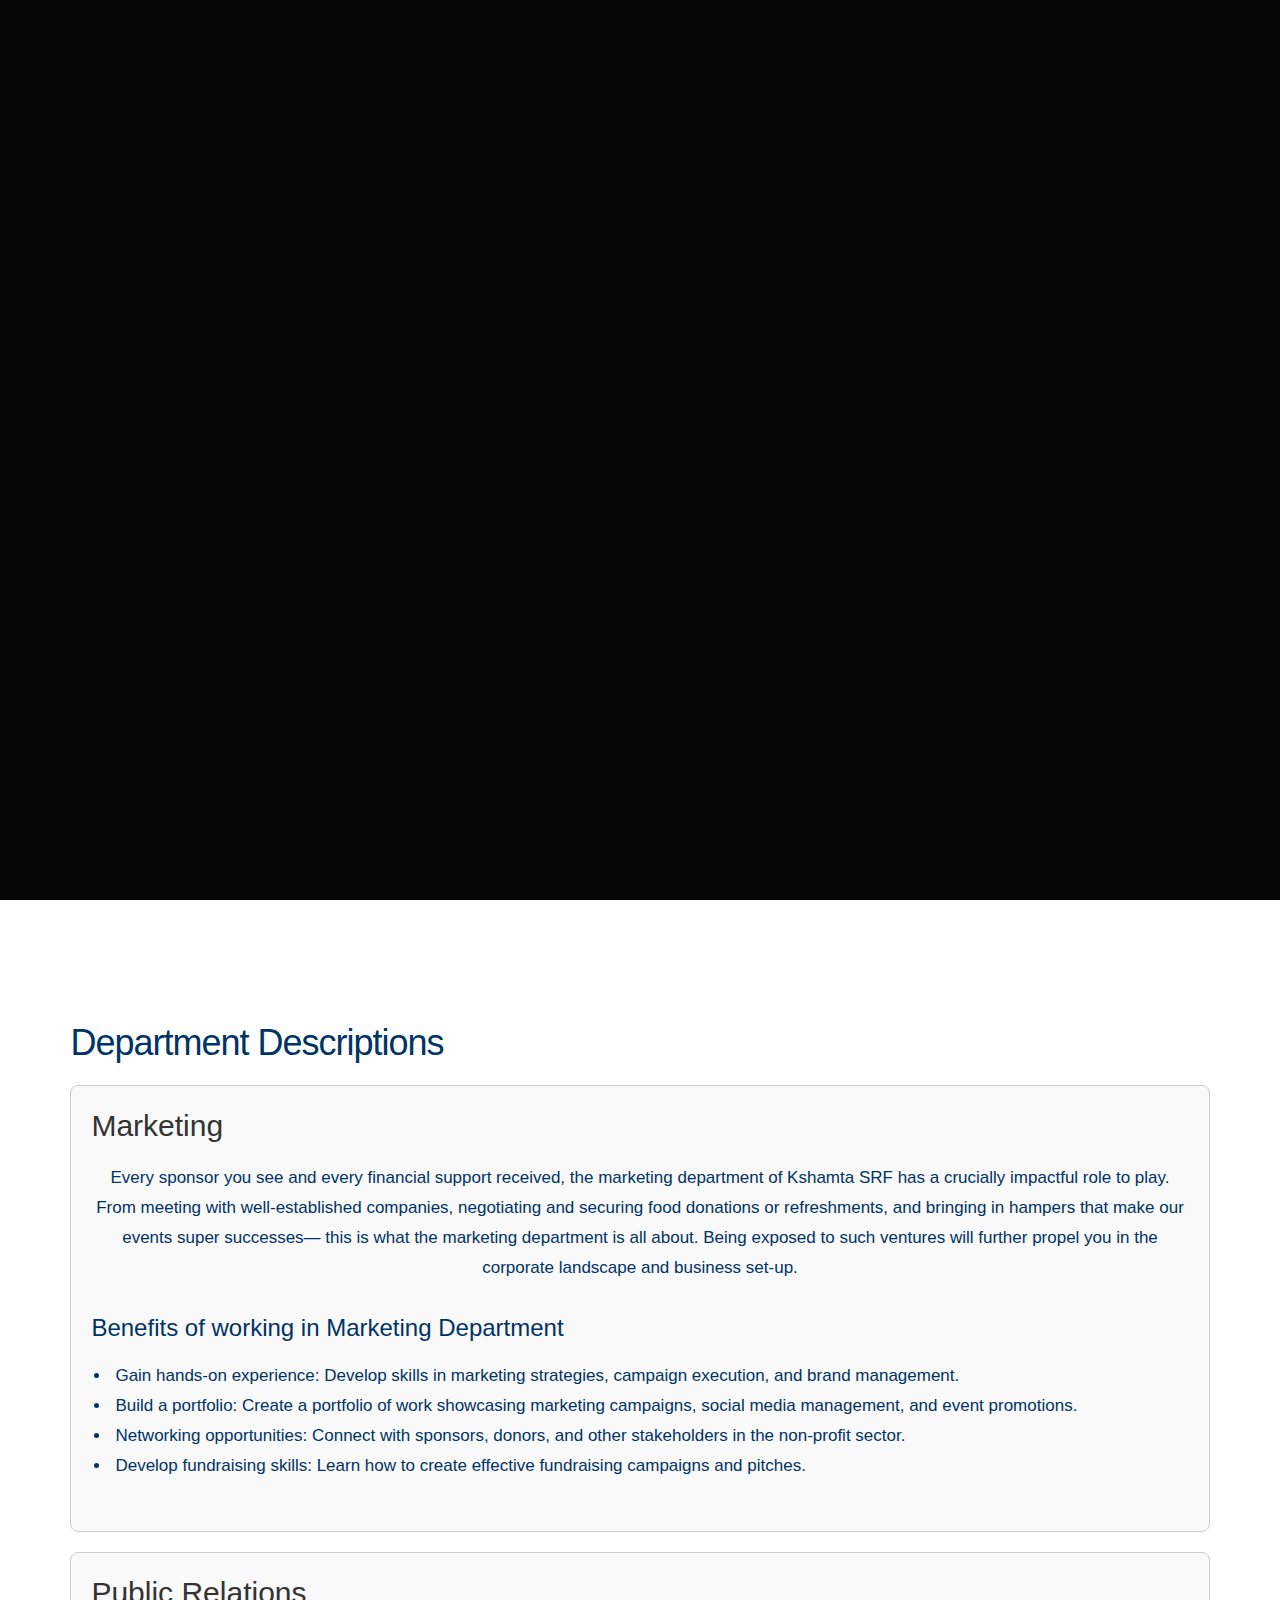
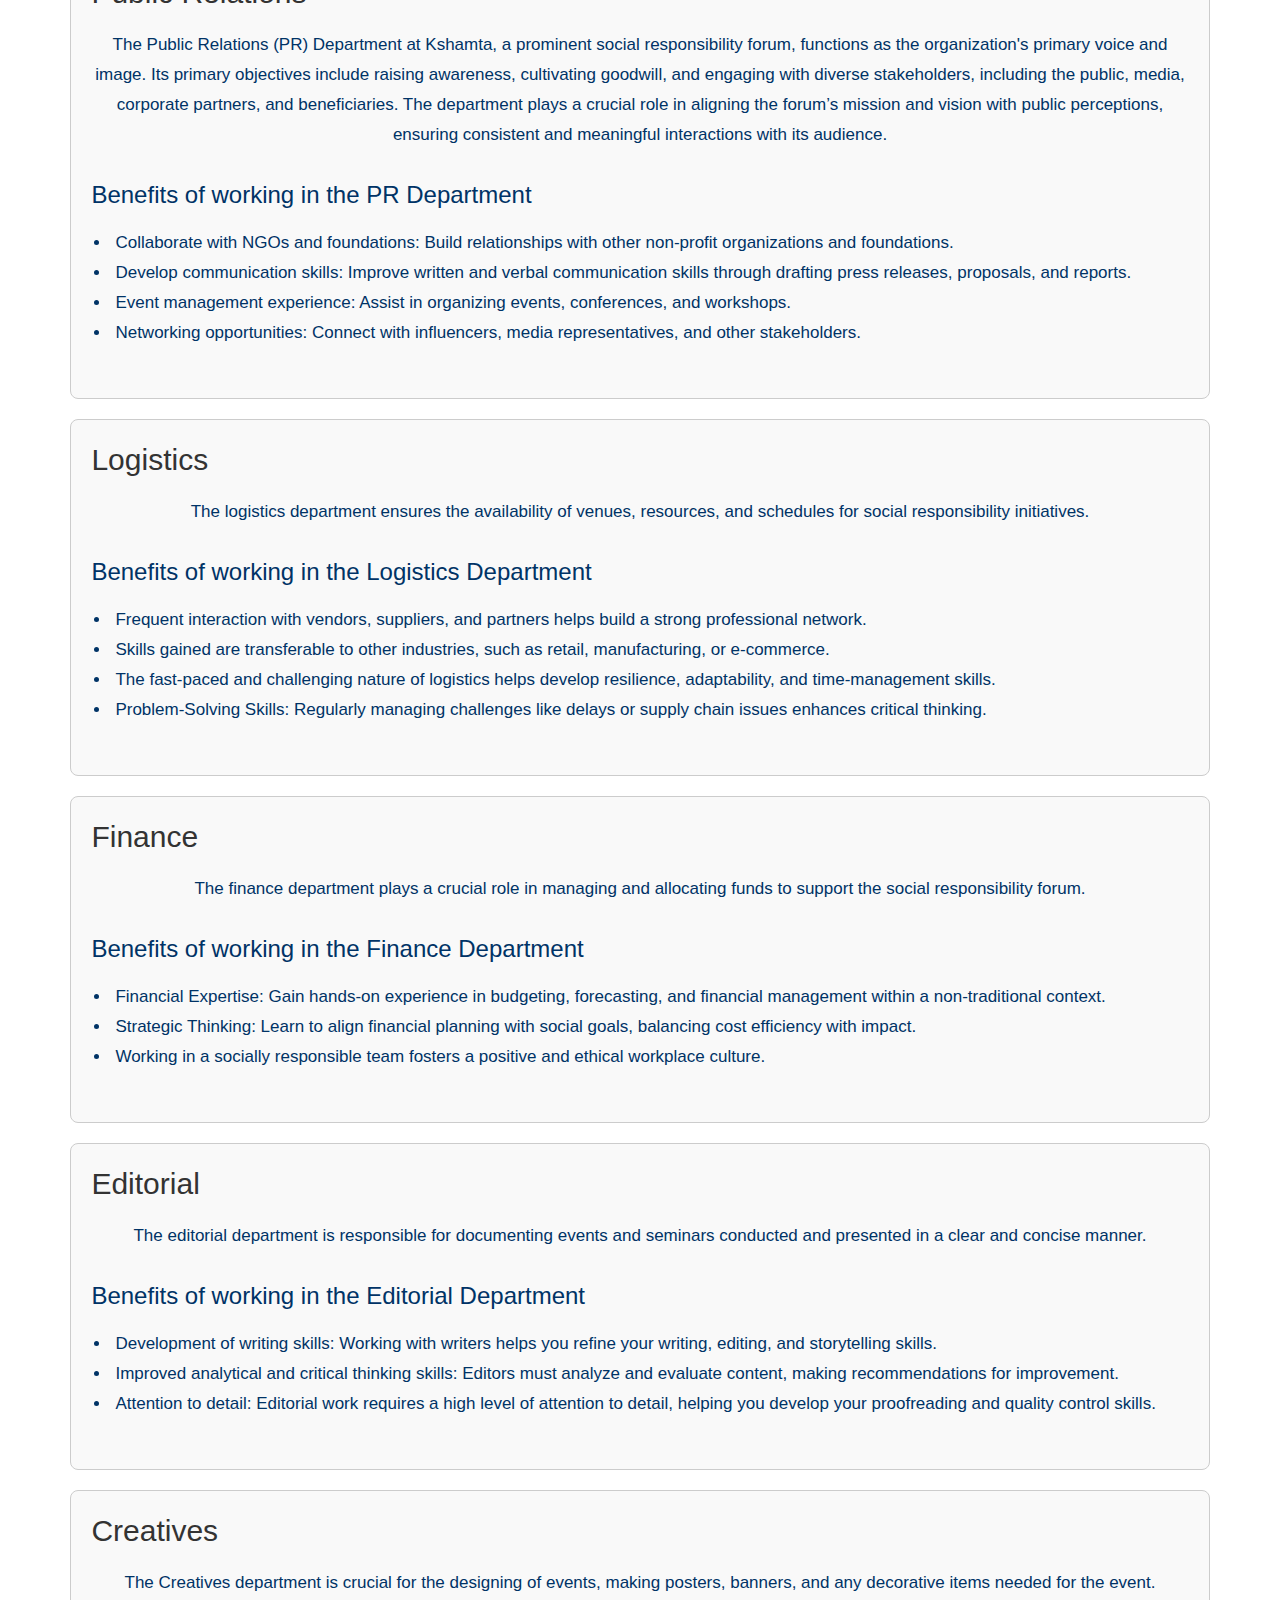
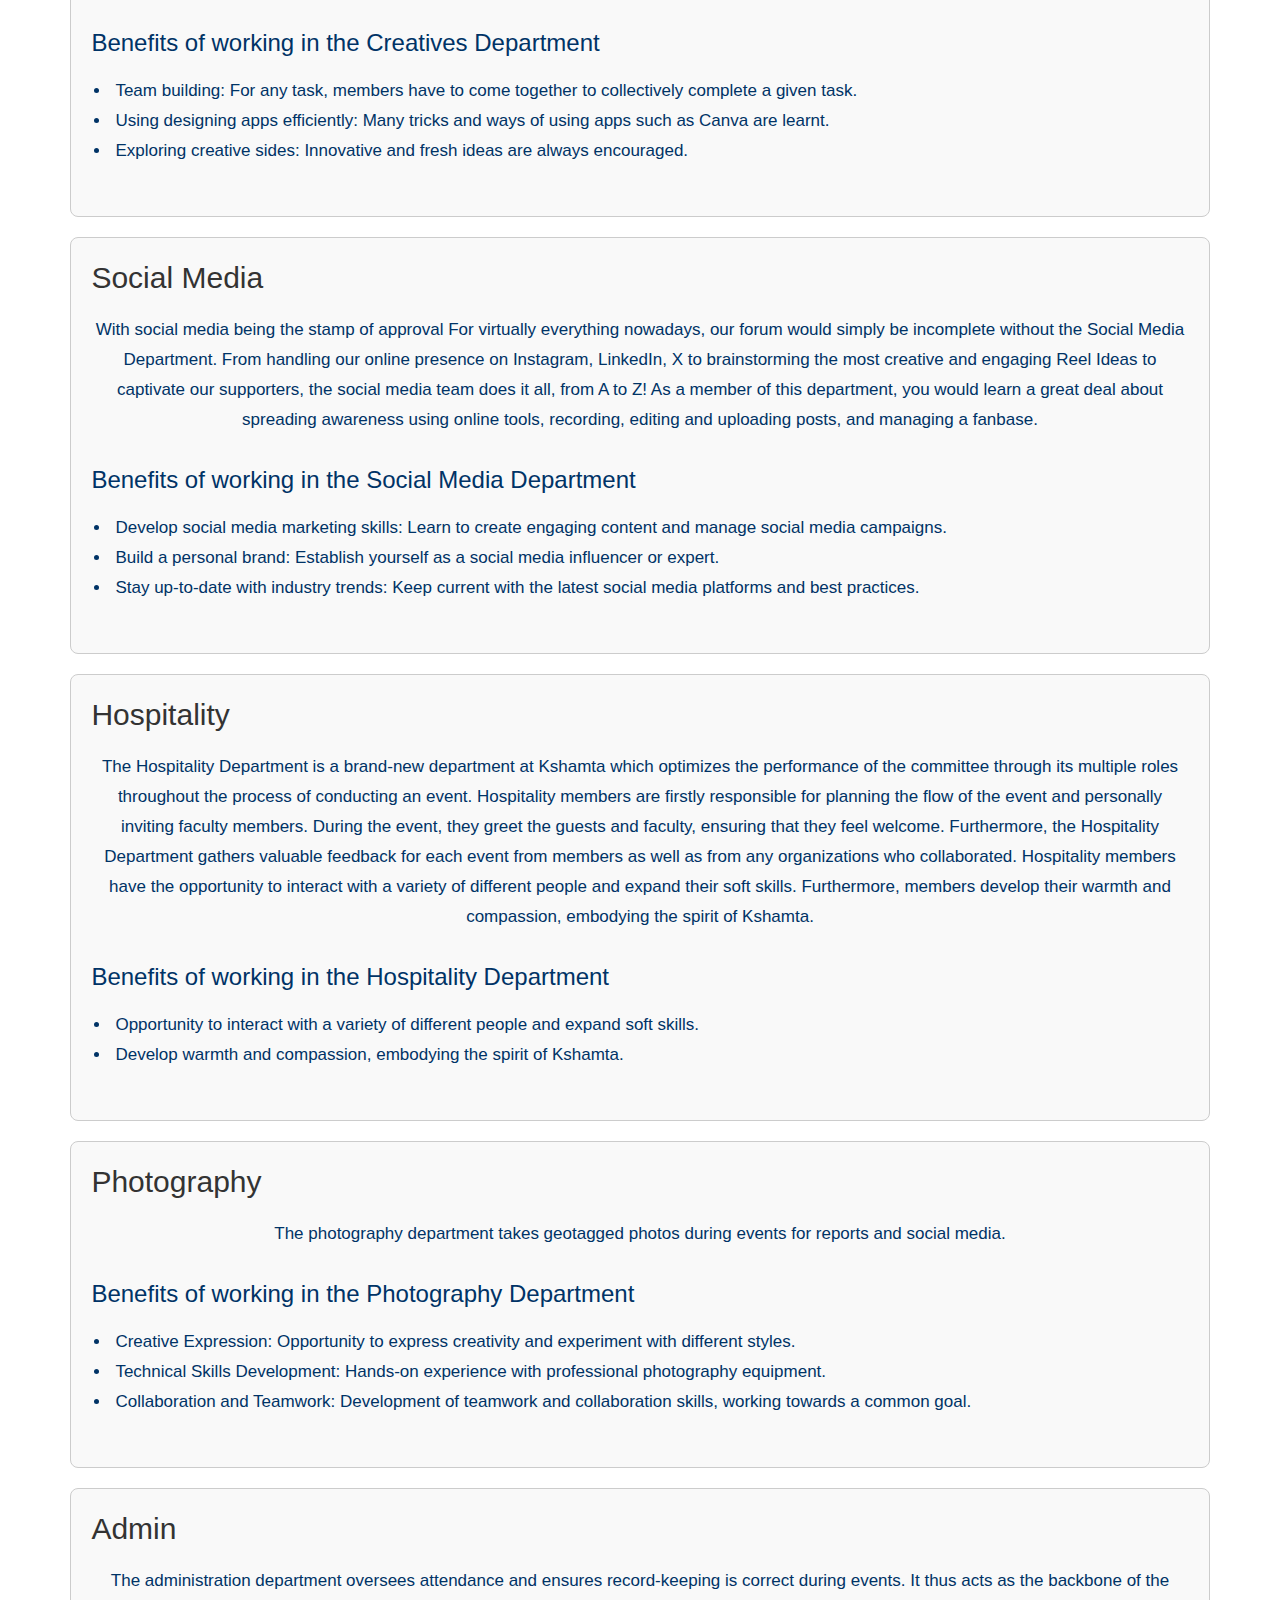
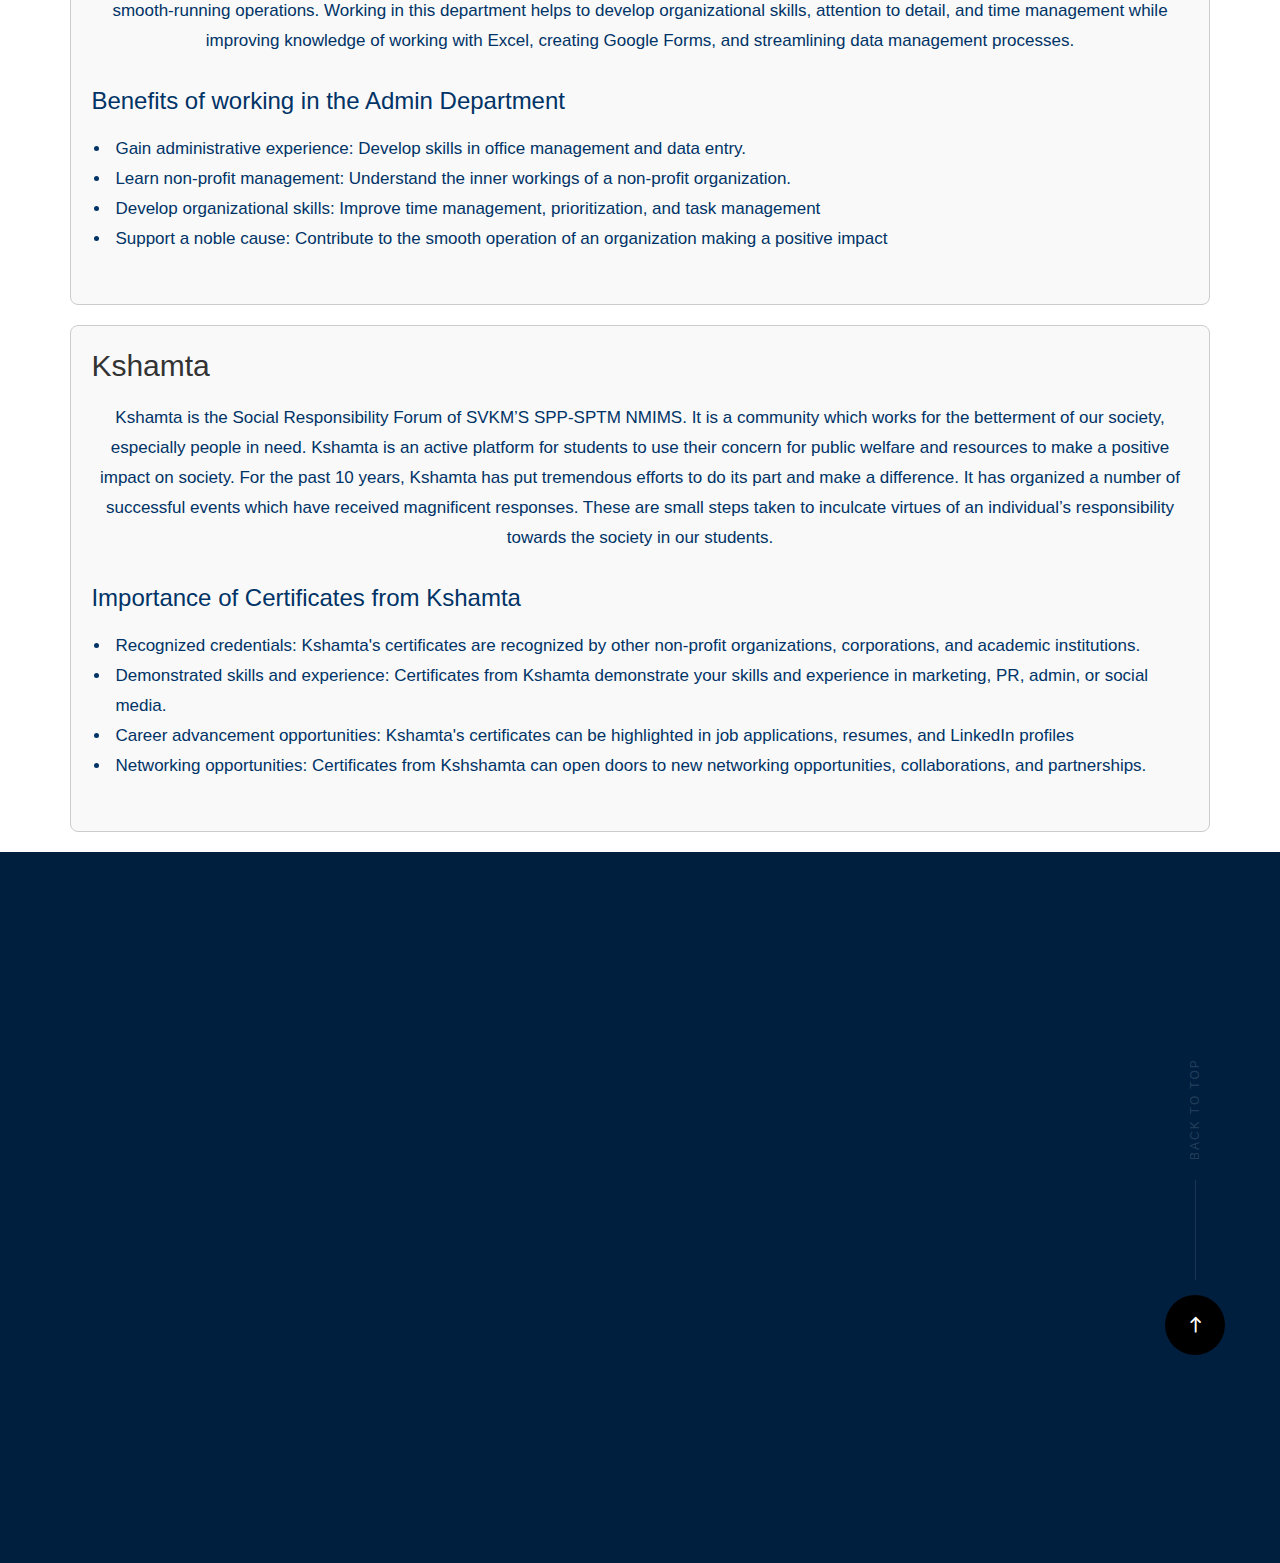
<file: departments.html>
<!DOCTYPE html>
<html class="no-js" lang="en">
<head>
  <!--- basic page needs
  ================================================== -->
  <meta charset="utf-8">
  <title>Kshamta | SRF</title>
  <meta name="description" content="">
  <meta name="author" content="">

  <!-- mobile specific metas
  ================================================== -->
  <meta name="viewport" content="width=device-width, initial-scale=1">

  <!-- CSS
  ================================================== -->
  <link rel="stylesheet" href="css/base.css">
  <link rel="stylesheet" href="css/vendor.css">
  <link rel="stylesheet" href="css/main.css">

  <!-- script
  ================================================== -->
  <script src="js/modernizr.js"></script>
  <script src="js/pace.min.js"></script>
  <style type="text/css">
      p {
          text-align: center;
      }
      .department {
          margin: 20px 0;
          padding: 20px;
          border: 1px solid #ccc;
          border-radius: 8px;
          background-color: #f9f9f9;
      }
      .department h2 {
          color: #333;
      }
      .department ul {
          list-style-type: disc;
          margin-left: 20px;
      }
      .department .ask {
          font-weight: bold;
      }
      @media only screen and (max-width: 430px) {
          .col-five {
              display: none;
          }
          .imgdiss_s {
              height: 25vw;
              margin: 0px 22vw;
          }
          .imgdiss_r {
              height: 25vw;
          }
          .col-four {
              width: 100% !important;
              float: left !important;
              clear: none !important;
              padding: 10px;
          }
      }
  </style>
  <!-- favicons
  ================================================== -->
  <link rel="shortcut icon" href="images/black1.png" type="image/x-icon">
  <link rel="icon" href="images/black1.png" type="image/x-icon">

</head>

<body id="top">

  <!-- header
  ================================================== -->
  <header class="s-header">
    <div class="header-logo">
        <a class="site-logo" href="index.html">
          <img src="logo/logo_white_round.png" alt="Homepage" style="height: auto; transform: scale(0.9) translateX(22px)">
        </a>
        <a class="site-logo second-logo" href="index.html">
          <img src="logo/nmims.jpeg" alt="Second Logo" style="height: auto; transform: scale(0.9) translateX(30px)">
        </a>
      </div> <!-- end header-logo -->

      <nav class="header-nav">
          <a href="#0" class="header-nav__close" title="close"><span>Close</span></a>
          <div class="header-nav__content">
              <h3>Kshamta</h3>
              <ul class="header-nav__list">
                  <li class="current"><a href="index.html" title="home">Home</a></li>
                  <li><a href="sponsorpack.html" title="social fest">Sponsorship Package</a></li>
                  <li><a href="events.html" title="events">Events</a></li>
                  <li><a href="ngo.html" title="campaigns">NGO Collaborated</a></li>
                  <li><a href="sponsors.html" title="sponsers">Sponsors</a></li>
                  <li><a href="departments.html" title="sponsers">Departments</a></li>
                  <li><a href="team24.html" title="team">Team</a></li>
                  <li><a class="smoothscroll" href="#contact" title="contact">Contact</a></li>
              </ul>
              <ul class="header-nav__social">
                  <li><a href="https://x.com/kshamtanmims" target="_blank"><i class="fab fa-twitter"></i></a></li>
                  <li><a href="https://www.instagram.com/kshamtasrf?igsh=Y3J0NXJtNXBpeWky" target="_blank"><i class="fab fa-instagram"></i></a></li>
                  <li><a href="https://www.linkedin.com/company/kshamta-the-social-responsibility-forum-of-sppsptm-nmims-mumbai/" target="_blank"><i class="fab fa-linkedin"></i></a></li>
                  <li><a href="https://youtube.com/@kshamtasrf4744?si=8E62BJfIIJJZ-bWF" target="_blank"><i class="fab fa-youtube"></i></a></li>
              </ul>
          </div> <!-- end header-nav__content -->
      </nav> <!-- end header-nav -->
      <a class="header-menu-toggle" href="#0">
          <span class="header-menu-icon"></span>
      </a>
  </header> <!-- end s-header -->

  <!-- home
  ================================================== -->
  <section id="home" class="s-home target-section" data-parallax="scroll" data-image-src="event_images/kids.jpeg" data-natural-width="3000" data-natural-height="2000" data-position-y="top">
      <div class="shadow-overlay"></div>
      <div class="home-content">
          <div class="row home-content__main">
              <h1>Department Overview</h1>
          </div> <!-- end home-content__main -->
      </div> <!-- end home-content -->
      <a href="#contact" class="home-scroll smoothscroll">
          <span class="home-scroll__text">Scroll Down</span>
          <span class="home-scroll__icon"></span>
      </a> <!-- end home-scroll -->
  </section> <!-- end s-home -->

  <!-- Departments
  ================================================== -->
  <section id="departments" class="departments" style="background-color: white;">
      <div class="row" style="display: block;">
        <br><br>
        <br><br>
          <h1>Department Descriptions</h1>

          <!-- Marketing Department -->
          <div class="department">
              <h2>Marketing</h2>
              <p>Every sponsor you see and every financial support received, the marketing department of
                Kshamta SRF has a crucially impactful role to play. From meeting with well-established
                companies, negotiating and securing food donations or refreshments, and bringing in hampers
                that make our events super successes— this is what the marketing department is all about.
                Being exposed to such ventures will further propel you in the corporate landscape and business
                set-up. </p>
              <h3>Benefits of working in Marketing Department</h3>
              <ul>
                  <li>Gain hands-on experience: Develop skills in marketing strategies, campaign execution, and brand management.</li>
                  <li>Build a portfolio: Create a portfolio of work showcasing marketing campaigns, social media management, and event promotions.</li>
                  <li>Networking opportunities: Connect with sponsors, donors, and other stakeholders in the non-profit sector.</li>
                  <li>Develop fundraising skills: Learn how to create effective fundraising campaigns and pitches.</li>
              </ul>
          </div>

          <!-- Public Relations Department -->
          <div class="department">
              <h2>Public Relations</h2>
              <p>The Public Relations (PR) Department at Kshamta, a prominent social responsibility forum,
                functions as the organization's primary voice and image. Its primary objectives include raising
                awareness, cultivating goodwill, and engaging with diverse stakeholders, including the public,
                media, corporate partners, and beneficiaries. The department plays a crucial role in aligning the
                forum’s mission and vision with public perceptions, ensuring consistent and meaningful
                interactions with its audience.</p>
              <h3>Benefits of working in the PR Department</h3>
              <ul>
                  <li>Collaborate with NGOs and foundations: Build relationships with other non-profit organizations and foundations.</li>
                  <li>Develop communication skills: Improve written and verbal communication skills through drafting press releases, proposals, and reports.</li>
                  <li>Event management experience: Assist in organizing events, conferences, and workshops.</li>
                  <li>Networking opportunities: Connect with influencers, media representatives, and other stakeholders.</li>
              </ul>
          </div>

          <!-- Logistics Department -->
          <div class="department">
              <h2>Logistics</h2>
              <p>The logistics department ensures the availability of venues, resources, and schedules for social responsibility initiatives.</p>
              <h3>Benefits of working in the Logistics Department</h3>
              <ul>
                  <li>Frequent interaction with vendors, suppliers, and partners helps build a strong professional network.</li>
                  <li>Skills gained are transferable to other industries, such as retail, manufacturing, or e-commerce.</li>
                  <li>The fast-paced and challenging nature of logistics helps develop resilience, adaptability, and time-management skills.</li>
                  <li>Problem-Solving Skills: Regularly managing challenges like delays or supply chain issues enhances critical thinking.</li>
              </ul>
          </div>

          <!-- Finance Department -->
          <div class="department">
              <h2>Finance</h2>
              <p>The finance department plays a crucial role in managing and allocating funds to support the social responsibility forum.</p>
              <h3>Benefits of working in the Finance Department</h3>
              <ul>
                  <li>Financial Expertise: Gain hands-on experience in budgeting, forecasting, and financial management within a non-traditional context.</li>
                  <li>Strategic Thinking: Learn to align financial planning with social goals, balancing cost efficiency with impact.</li>
                  <li>Working in a socially responsible team fosters a positive and ethical workplace culture.</li>
              </ul>
          </div>

          <!-- Editorial Department -->
          <div class="department">
              <h2>Editorial</h2>
              <p>The editorial department is responsible for documenting events and seminars conducted and presented in a clear and concise manner.</p>
              <h3>Benefits of working in the Editorial Department</h3>
              <ul>
                  <li>Development of writing skills: Working with writers helps you refine your writing, editing, and storytelling skills.</li>
                  <li>Improved analytical and critical thinking skills: Editors must analyze and evaluate content, making recommendations for improvement.</li>
                  <li>Attention to detail: Editorial work requires a high level of attention to detail, helping you develop your proofreading and quality control skills.</li>
              </ul>
          </div>

          <!-- Creatives Department -->
          <div class="department">
              <h2>Creatives</h2>
              <p>The Creatives department is crucial for the designing of events, making posters, banners, and any decorative items needed for the event.</p>
              <h3>Benefits of working in the Creatives Department</h3>
              <ul>
                  <li>Team building: For any task, members have to come together to collectively complete a given task.</li>
                  <li>Using designing apps efficiently: Many tricks and ways of using apps such as Canva are learnt.</li>
                  <li>Exploring creative sides: Innovative and fresh ideas are always encouraged.</li>
              </ul>
          </div>

          <!-- Social Media Department -->
          <div class="department">
              <h2>Social Media</h2>
              <p>With social media being the stamp of approval For virtually everything nowadays, our forum
                would simply be incomplete without the Social Media Department. From handling our online
                presence on Instagram, LinkedIn, X to brainstorming the most creative and engaging Reel Ideas
                to captivate our supporters, the social media team does it all, from A to Z!
                As a member of this department, you would learn a great deal about spreading awareness
                using online tools, recording, editing and uploading posts, and managing a fanbase. </p>
              <h3>Benefits of working in the Social Media Department</h3>
              <ul>
                  <li>Develop social media marketing skills: Learn to create engaging content and manage social media campaigns.</li>
                  <li>Build a personal brand: Establish yourself as a social media influencer or expert.</li>
                  <li>Stay up-to-date with industry trends: Keep current with the latest social media platforms and best practices.</li>
              </ul>
          </div>

          <!-- Hospitality Department -->
          <div class="department">
              <h2>Hospitality</h2>
              <p>The Hospitality Department is a brand-new department at Kshamta which optimizes the
                performance of the committee through its multiple roles throughout the process of conducting an
                event. Hospitality members are firstly responsible for planning the flow of the event and
                personally inviting faculty members. During the event, they greet the guests and faculty,
                ensuring that they feel welcome. Furthermore, the Hospitality Department gathers valuable
                feedback for each event from members as well as from any organizations who collaborated.
                Hospitality members have the opportunity to interact with a variety of different people and
                expand their soft skills. Furthermore, members develop their warmth and compassion,
                embodying the spirit of Kshamta.
                </p>
              <h3>Benefits of working in the Hospitality Department</h3>
              <ul>
                  <li>Opportunity to interact with a variety of different people and expand soft skills.</li>
                  <li>Develop warmth and compassion, embodying the spirit of Kshamta.</li>
              </ul>
          </div>

          <!-- Photography Department -->
          <div class="department">
              <h2>Photography</h2>
              <p>The photography department takes geotagged photos during events for reports and social media.</p>
              <h3>Benefits of working in the Photography Department</h3>
              <ul>
                  <li>Creative Expression: Opportunity to express creativity and experiment with different styles.</li>
                  <li>Technical Skills Development: Hands-on experience with professional photography equipment.</li>
                  <li>Collaboration and Teamwork: Development of teamwork and collaboration skills, working
                    towards a common goal.</li>
              </ul>
          </div>

          <!-- Admin Department -->
          <div class="department">
              <h2>Admin</h2>
              <p>The administration department oversees attendance and ensures record-keeping is correct
                during events. It thus acts as the backbone of the smooth-running operations. Working in this
                department helps to develop organizational skills, attention to detail, and time management
                while improving knowledge of working with Excel, creating Google Forms, and streamlining data
                management processes.</p>
              <h3>Benefits of working in the Admin Department</h3>
              <ul>
                  <li>Gain administrative experience: Develop skills in office management and data entry.</li>
                  <li>Learn non-profit management: Understand the inner workings of a non-profit organization.</li>
                  <li>Develop organizational skills: Improve time management, prioritization, and task
                    management</li>
                  <li>Support a noble cause: Contribute to the smooth operation of an organization making a
                    positive impact</li>
              </ul>
          </div>

          <div class="department">
            <h2>Kshamta</h2>
            <p>Kshamta is the Social Responsibility Forum of SVKM’S SPP-SPTM NMIMS. It is a community which works for the betterment of our society, especially people in need. Kshamta is an active platform for students to use their concern for public welfare and resources to make a positive impact on society. For the past 10 years, Kshamta has put tremendous efforts to do its part and make a difference. It has organized a number of successful events which have received magnificent responses. These are small steps taken to inculcate virtues of an individual’s responsibility towards the society in our students.</p>
            <h3>Importance of Certificates from Kshamta</h3>
            <ul>
                <li>Recognized credentials: Kshamta's certificates are recognized by other non-profit
                    organizations, corporations, and academic institutions.
                    </li>
                <li>Demonstrated skills and experience: Certificates from Kshamta demonstrate your skills
                    and experience in marketing, PR, admin, or social media.</li>
                <li>Career advancement opportunities: Kshamta's certificates can be highlighted in job
                    applications, resumes, and LinkedIn profiles</li>
                <li>Networking opportunities: Certificates from Kshshamta can open doors to new networking
                    opportunities, collaborations, and partnerships.</li>
            </ul>
        </div>

      </div> <!-- end row -->
  </section> <!-- end departments -->

  <!-- contact
  ================================================== -->
  <section id="contact" class="s-contact">
      <div class="row section-header" data-aos="fade-up">
          <div class="col-full">
              <h3 class="subhead subhead--light">Contact Us</h3>
          </div>
      </div> <!-- end section-header -->

      <div class="row">
          <div class="col-full contact-main" data-aos="fade-up" style="margin-top: auto; margin-bottom: 0px;">
              <p style="text-align: left;">
                  <a href="mailto:kshamtasrfmarketing94@gmail.com" class="contact-email">kshamtasrfmarketing94@gmail.com</a>
                  <span class="contact-number">+91 8146551492 / +91 9869238290</span>
              </p>
          </div> <!-- end contact-main -->
      </div> <!-- end row -->

      <div class="row">
          <div class="col-five tab-full contact-secondary" data-aos="fade-up">
              <h3 class="subhead subhead--light">Where To Find Us</h3>
              <p class="contact-address" style="text-align: left;">
                  Shobhaben Pratapbhai Patel School Of Pharmacy & Technology Management.<br>
                  Vaikunthlal Mehta Road, Vile Parle West, Mumbai, Maharashtra 400056
              </p>
          </div> <!-- end contact-secondary -->

          <div class="col-five tab-full contact-secondary" data-aos="fade-up">
              <h3 class="subhead subhead--light">Follow Us</h3>
              <ul class="contact-social">
                  <li><a href="https://x.com/kshamtanmims" target="_blank"><i class="fab fa-twitter"></i></a></li>
                  <li><a href="https://www.instagram.com/kshamtasrf?igsh=Y3J0NXJtNXBpeWky" target="_blank"><i class="fab fa-instagram"></i></a></li>
                  <li><a href="https://www.linkedin.com/company/kshamta-the-social-responsibility-forum-of-sppsptm-nmims-mumbai/" target="_blank"><i class="fab fa-linkedin"></i></a></li>
                  <li><a href="https://youtube.com/@kshamtasrf4744?si=8E62BJfIIJJZ-bWF" target="_blank"><i class="fab fa-youtube"></i></a></li>
              </ul>  <!-- end contact-social -->
          </div> <!-- end contact-secondary -->
      </div> <!-- end row -->

      <div class="cl-go-top">
          <a class="smoothscroll" title="Back to Top" href="#top"><i class="icon-arrow-up" aria-hidden="true"></i></a>
      </div>
  </section> <!-- end s-contact -->

  <!-- preloader
  ================================================== -->
  <div id="preloader">
      <div id="loader">
          <img src="images/animated.svg" alt="" style="height: 100px">
      </div>
  </div>

  <!-- Java Script
  ================================================== -->
  <script src="js/jquery-3.2.1.min.js"></script>
  <script src="js/plugins.js"></script>
  <script src="js/main.js"></script>
  <script src="js/owl.js"></script>

</body>
</html>
</file>
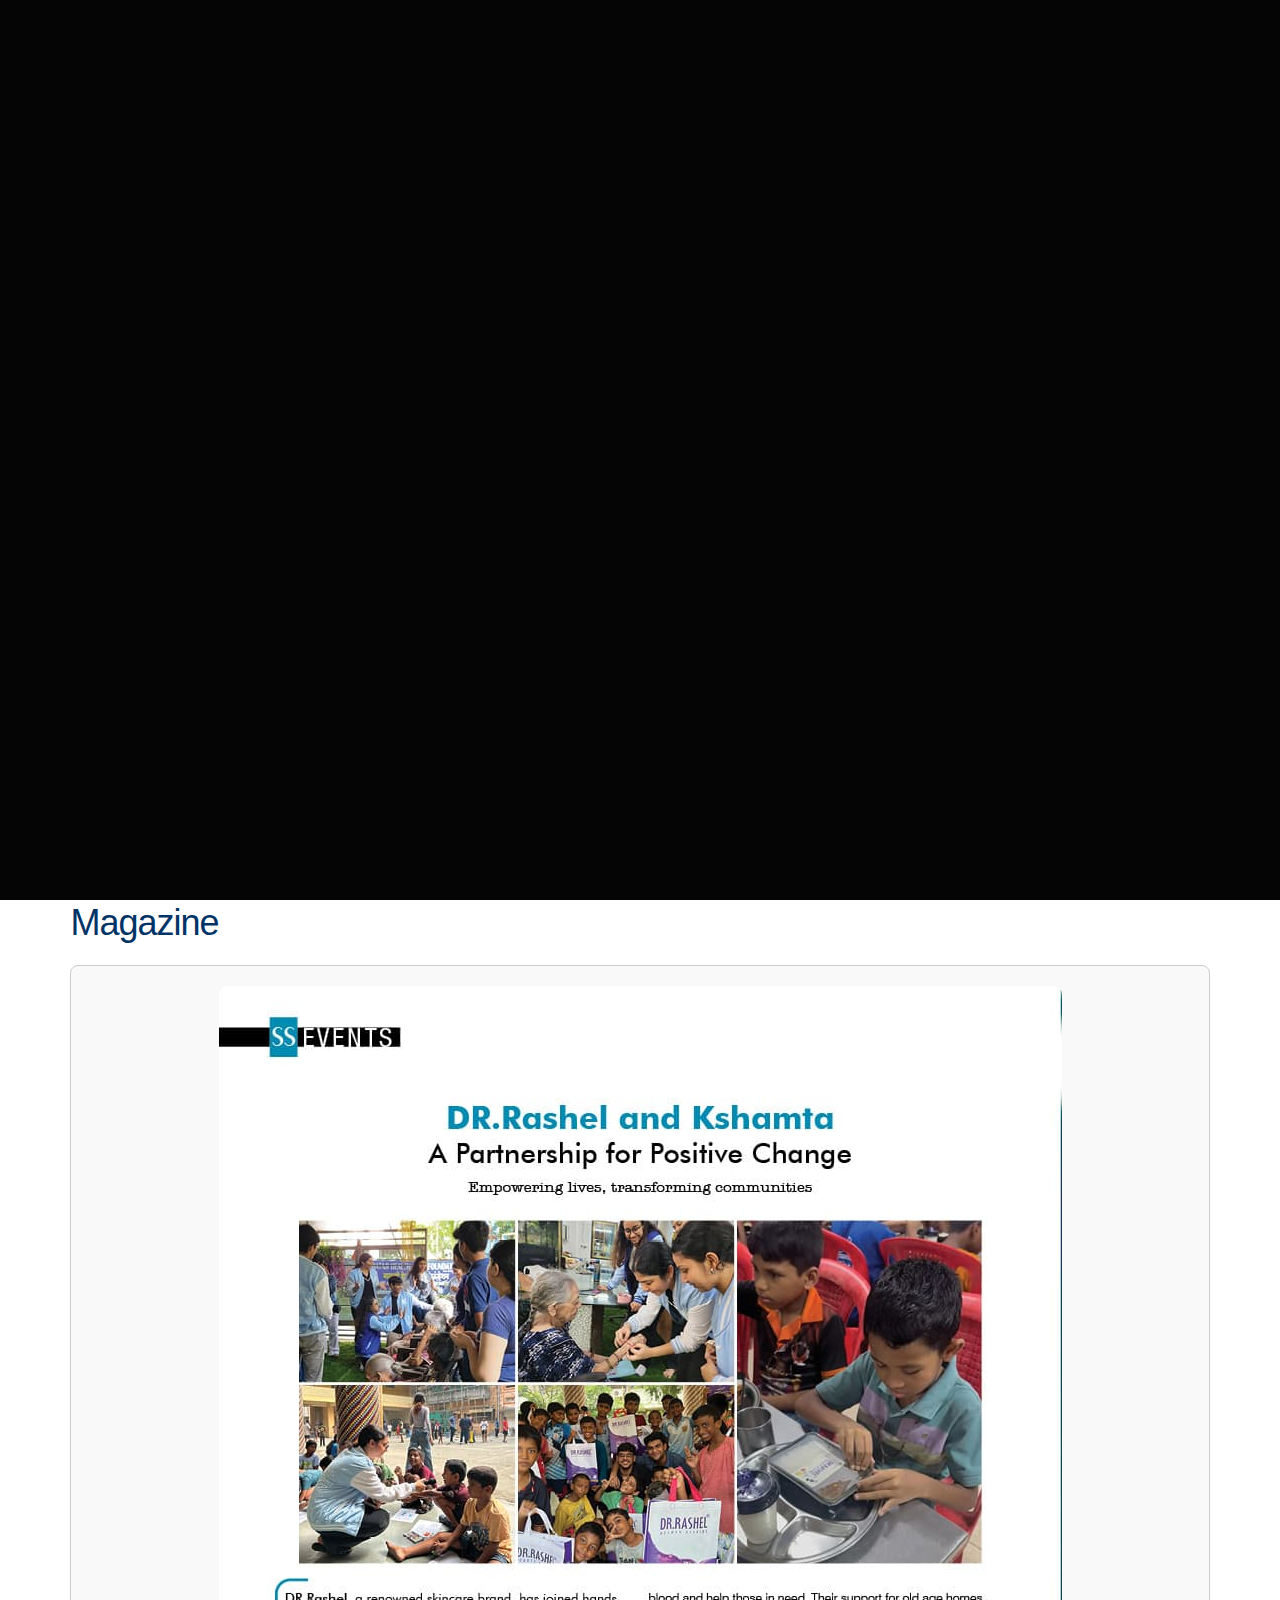
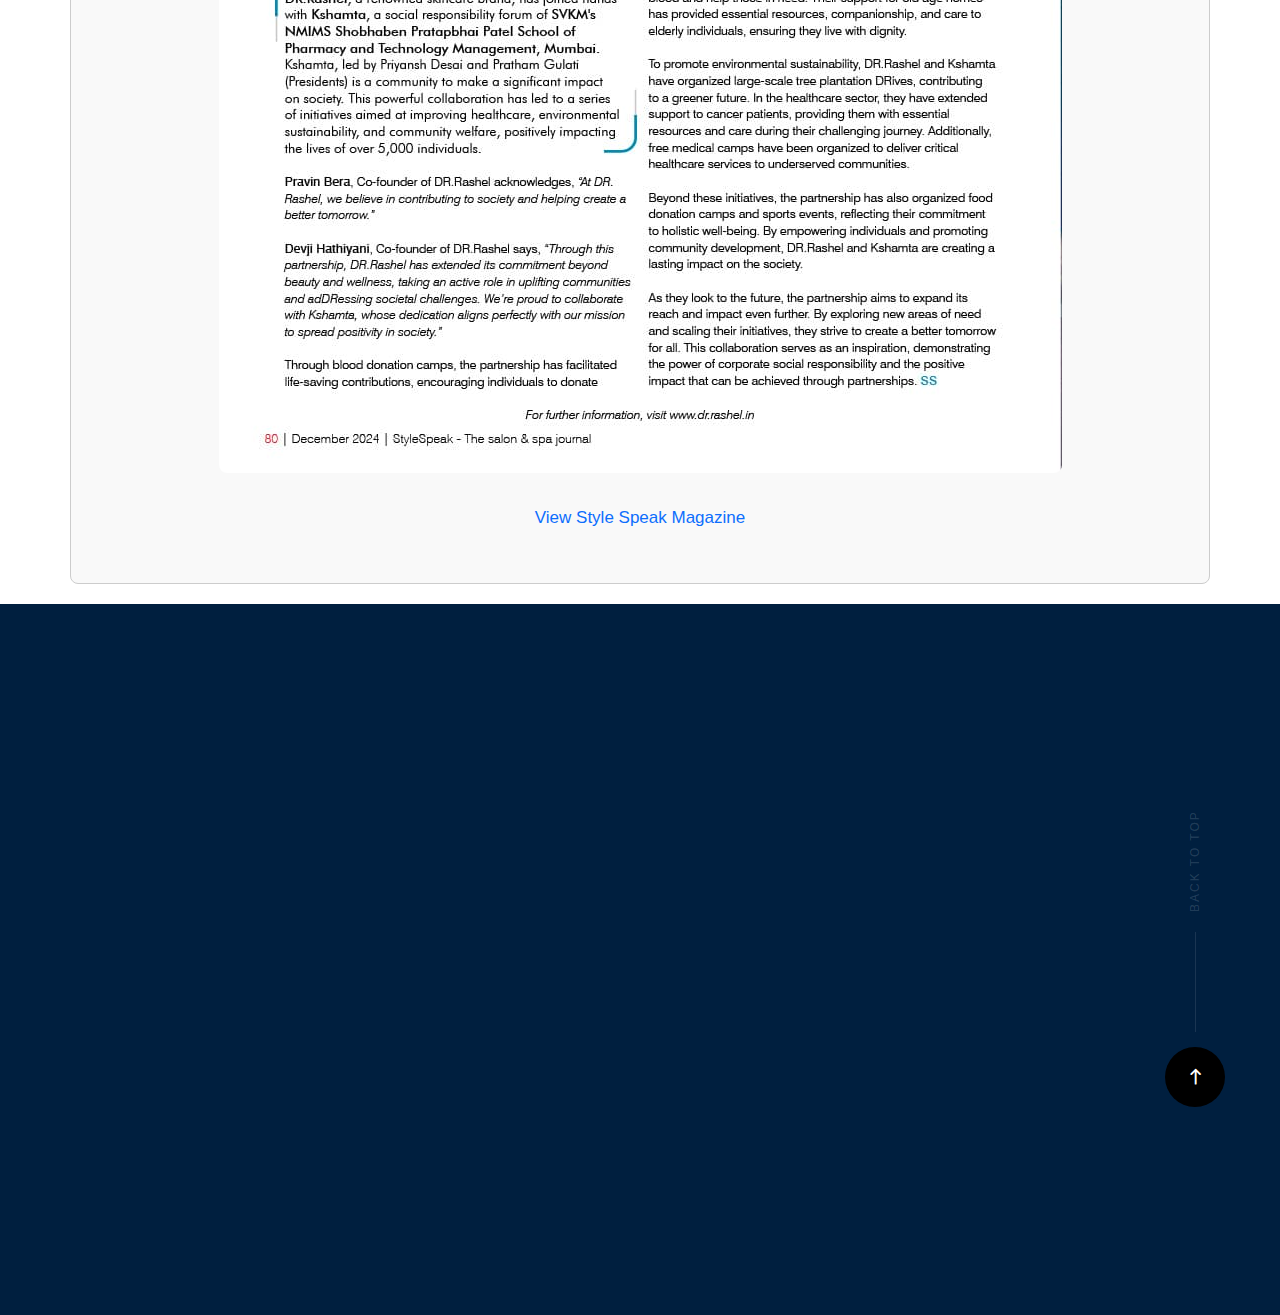
<file: magazine.html>
<!DOCTYPE html>
<html class="no-js" lang="en">
<head>
  <!--- basic page needs
  ================================================== -->
  <meta charset="utf-8">
  <title>Kshamta | SRF</title>
  <meta name="description" content="">
  <meta name="author" content="">

  <!-- mobile specific metas
  ================================================== -->
  <meta name="viewport" content="width=device-width, initial-scale=1">

  <!-- CSS
  ================================================== -->
  <link rel="stylesheet" href="css/base.css">
  <link rel="stylesheet" href="css/vendor.css">
  <link rel="stylesheet" href="css/main.css">

  <!-- script
  ================================================== -->
  <script src="js/modernizr.js"></script>
  <script src="js/pace.min.js"></script>
  <style type="text/css">
      p {
          text-align: center;
      }
      .department {
          margin: 20px 0;
          padding: 20px;
          border: 1px solid #ccc;
          border-radius: 8px;
          background-color: #f9f9f9;
      }
      .department h2 {
          color: #333;
      }
      .department ul {
          list-style-type: disc;
          margin-left: 20px;
      }
      .department .ask {
          font-weight: bold;
      }
      @media only screen and (max-width: 430px) {
          .col-five {
              display: none;
          }
          .imgdiss_s {
              height: 25vw;
              margin: 0px 22vw;
          }
          .imgdiss_r {
              height: 25vw;
          }
          .col-four {
              width: 100% !important;
              float: left !important;
              clear: none !important;
              padding: 10px;
          }
      }
  </style>
  <!-- favicons
  ================================================== -->
  <link rel="shortcut icon" href="images/black1.png" type="image/x-icon">
  <link rel="icon" href="images/black1.png" type="image/x-icon">

</head>

<body id="top">

  <!-- header
  ================================================== -->
  <header class="s-header">
    <div class="header-logo">
        <a class="site-logo" href="index.html">
          <img src="logo/logo_white_round.png" alt="Homepage" style="height: auto; transform: scale(0.9) translateX(22px)">
        </a>
        <a class="site-logo second-logo" href="index.html">
          <img src="logo/nmims.jpeg" alt="Second Logo" style="height: auto; transform: scale(0.9) translateX(30px)">
        </a>
      </div> <!-- end header-logo -->

      <nav class="header-nav">
          <a href="#0" class="header-nav__close" title="close"><span>Close</span></a>
          <div class="header-nav__content">
              <h3>Kshamta</h3>
              <ul class="header-nav__list">
                  <li class="current"><a href="index.html" title="home">Home</a></li>
                  <li><a href="sponsorpack.html" title="social fest">Sponsorship Package</a></li>
                  <li><a href="events.html" title="events">Events</a></li>
                  <li><a href="ngo.html" title="campaigns">NGO Collaborated</a></li>
                  <li><a href="sponsors.html" title="sponsers">Sponsors</a></li>
                  <li><a href="departments.html" title="sponsers">Departments</a></li>
                  <li><a href="team24.html" title="team">Team</a></li>
                  <li><a class="smoothscroll" href="#contact" title="contact">Contact</a></li>
              </ul>
              <ul class="header-nav__social">
                  <li><a href="https://x.com/kshamtanmims" target="_blank"><i class="fab fa-twitter"></i></a></li>
                  <li><a href="https://www.instagram.com/kshamtasrf?igsh=Y3J0NXJtNXBpeWky" target="_blank"><i class="fab fa-instagram"></i></a></li>
                  <li><a href="https://www.linkedin.com/company/kshamta-the-social-responsibility-forum-of-sppsptm-nmims-mumbai/" target="_blank"><i class="fab fa-linkedin"></i></a></li>
                  <li><a href="https://youtube.com/@kshamtasrf4744?si=8E62BJfIIJJZ-bWF" target="_blank"><i class="fab fa-youtube"></i></a></li>
              </ul>
          </div> <!-- end header-nav__content -->
      </nav> <!-- end header-nav -->
      <a class="header-menu-toggle" href="#0">
          <span class="header-menu-icon"></span>
      </a>
  </header> <!-- end s-header -->

  <!-- home
  ================================================== -->
  <section id="home" class="s-home target-section" data-parallax="scroll" data-image-src="event_images/kids.jpeg" data-natural-width="3000" data-natural-height="2000" data-position-y="top">
      <div class="shadow-overlay"></div>
      <div class="home-content">
          <div class="row home-content__main">
              <h1>Magazine</h1>
          </div> <!-- end home-content__main -->
      </div> <!-- end home-content -->
      <a href="#contact" class="home-scroll smoothscroll">
          <span class="home-scroll__text">Scroll Down</span>
          <span class="home-scroll__icon"></span>
      </a> <!-- end home-scroll -->
  </section> <!-- end s-home -->

  <!-- Departments
  ================================================== -->
  <!-- Departments
================================================== -->
<section id="departments" class="departments" style="background-color: white;">
    <div class="row" style="display: block;">
        <h1>Magazine</h1>

        <!-- Magazine Image -->
        <div class="department" style="text-align: center;">
            <img src="images/mag.jpeg" alt="Magazine" style="max-width: 100%; height: auto; border-radius: 8px;">
            <p style="margin-top: 20px;">
                <a href="https://stylespeak.com/features/reviews/dr-rashel-and-kshamta-a-partnership-for-positive-change/" target="_blank" class="button">View Style Speak Magazine</a>
            </p>
        </div>

    </div> <!-- end row -->
</section> <!-- end departments --> <!-- end departments -->

  <!-- contact
  ================================================== -->
  <section id="contact" class="s-contact">
      <div class="row section-header" data-aos="fade-up">
          <div class="col-full">
              <h3 class="subhead subhead--light">Contact Us</h3>
          </div>
      </div> <!-- end section-header -->

      <div class="row">
          <div class="col-full contact-main" data-aos="fade-up" style="margin-top: auto; margin-bottom: 0px;">
              <p style="text-align: left;">
                  <a href="mailto:kshamtasrfmarketing94@gmail.com" class="contact-email">kshamtasrfmarketing94@gmail.com</a>
                  <span class="contact-number">+91 8146551492 / +91 9869238290</span>
              </p>
          </div> <!-- end contact-main -->
      </div> <!-- end row -->

      <div class="row">
          <div class="col-five tab-full contact-secondary" data-aos="fade-up">
              <h3 class="subhead subhead--light">Where To Find Us</h3>
              <p class="contact-address" style="text-align: left;">
                  Shobhaben Pratapbhai Patel School Of Pharmacy & Technology Management.<br>
                  Vaikunthlal Mehta Road, Vile Parle West, Mumbai, Maharashtra 400056
              </p>
          </div> <!-- end contact-secondary -->

          <div class="col-five tab-full contact-secondary" data-aos="fade-up">
              <h3 class="subhead subhead--light">Follow Us</h3>
              <ul class="contact-social">
                  <li><a href="https://x.com/kshamtanmims" target="_blank"><i class="fab fa-twitter"></i></a></li>
                  <li><a href="https://www.instagram.com/kshamtasrf?igsh=Y3J0NXJtNXBpeWky" target="_blank"><i class="fab fa-instagram"></i></a></li>
                  <li><a href="https://www.linkedin.com/company/kshamta-the-social-responsibility-forum-of-sppsptm-nmims-mumbai/" target="_blank"><i class="fab fa-linkedin"></i></a></li>
                  <li><a href="https://youtube.com/@kshamtasrf4744?si=8E62BJfIIJJZ-bWF" target="_blank"><i class="fab fa-youtube"></i></a></li>
              </ul>  <!-- end contact-social -->
          </div> <!-- end contact-secondary -->
      </div> <!-- end row -->

      <div class="cl-go-top">
          <a class="smoothscroll" title="Back to Top" href="#top"><i class="icon-arrow-up" aria-hidden="true"></i></a>
      </div>
  </section> <!-- end s-contact -->

  <!-- preloader
  ================================================== -->
  <div id="preloader">
      <div id="loader">
          <img src="images/animated.svg" alt="" style="height: 100px">
      </div>
  </div>

  <!-- Java Script
  ================================================== -->
  <script src="js/jquery-3.2.1.min.js"></script>
  <script src="js/plugins.js"></script>
  <script src="js/main.js"></script>
  <script src="js/owl.js"></script>

</body>
</html>
</file>
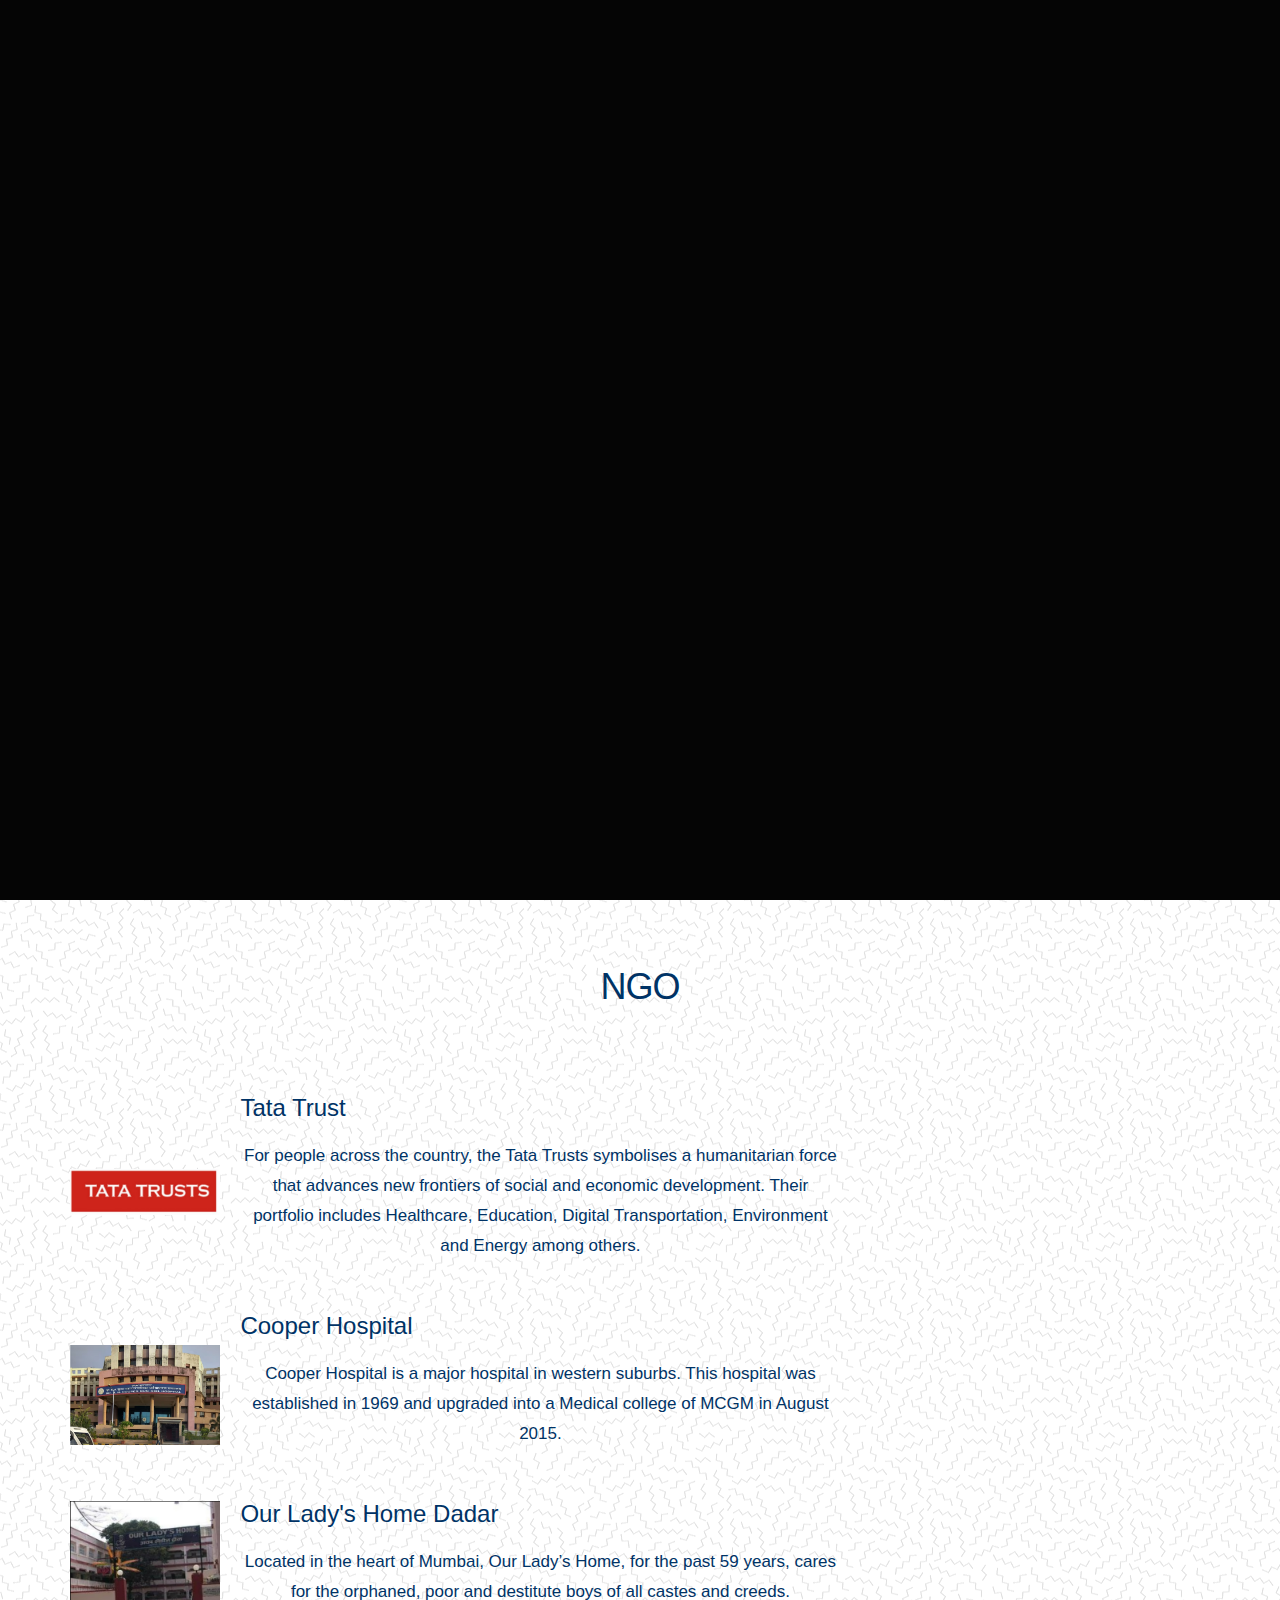
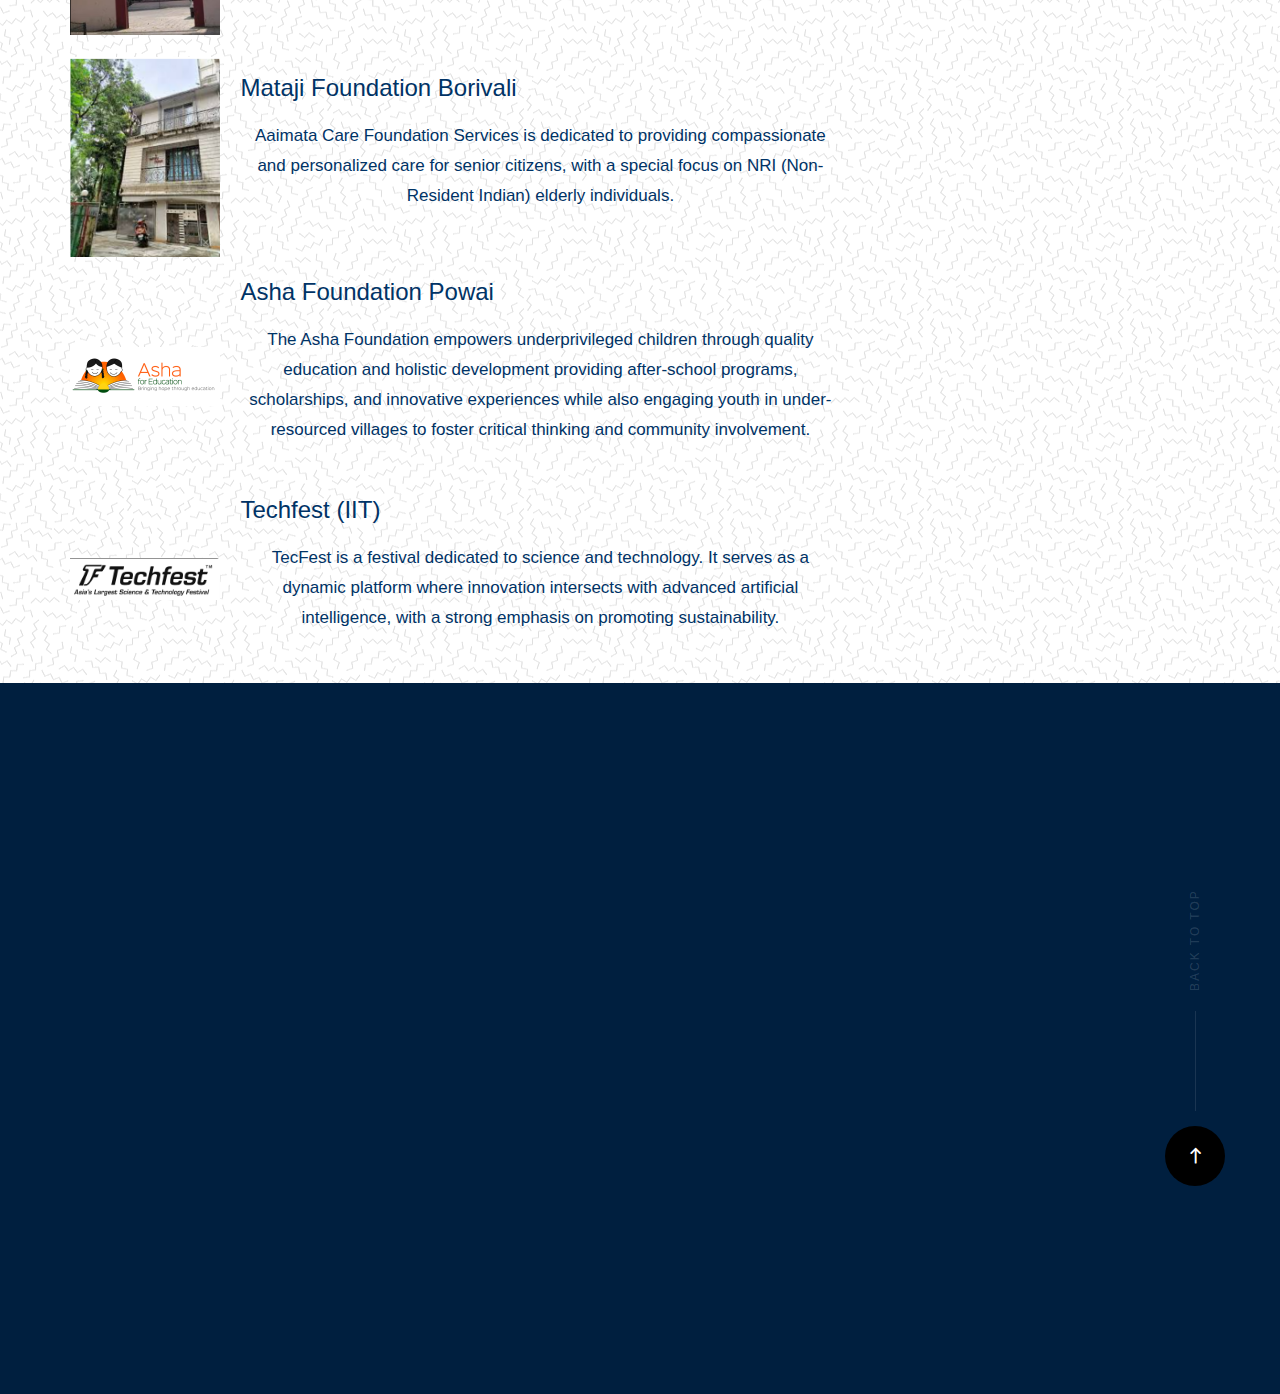
<file: ngo.html>
<!DOCTYPE html>
<html class="no-js" lang="en">
<head>
  <!--- basic page needs ================================================== -->
  <meta charset="utf-8">
  <title>Kshamta | SRF</title>
  <meta name="description" content="">
  <meta name="author" content="">

  <!-- mobile specific metas ================================================== -->
  <meta name="viewport" content="width=device-width, initial-scale=1">

  <!-- CSS ================================================== -->
  <link rel="stylesheet" href="css/base.css">
  <link rel="stylesheet" href="css/vendor.css">
  <link rel="stylesheet" href="css/main.css">

  <!-- script ================================================== -->
  <script src="js/modernizr.js"></script>
  <script src="js/pace.min.js"></script>
  <style type="text/css">
      p {
          text-align: center;
      }
      .imgdiss_s {
          width: 100vw;
          height: auto;
          border-radius: 1rem;
          background: #ffffff00;
      }
      .imgdiss_r {
          width: auto;
          height: 9vw;
          border-radius: 0px;
          background: white;
      }
      .ngo-container {
          display: flex;
          align-items: center;
          margin: 20px 0;
      }
      .ngo-container img {
          max-width: 150px; /* Adjust the size as needed */
          height: auto;
          margin-right: 20px; /* Space between image and text */
      }
      .ngo-description {
          max-width: 600px; /* Limit the width of the text */
      }
      @media only screen and (max-width: 430px) {
          .col-five {
              display: none;
          }
          .imgdiss_s {
              height: 25vw;
              margin: 0px 22vw;
          }
          .imgdiss_r {
              height: 25vw;
          }
          .col-four {
              width: 100% !important;
              float: left !important;
              clear: none !important;
              padding: 10px;
          }
      }
  </style>
  <!-- favicons ================================================== -->
  <link rel="shortcut icon" href="images/black1.png" type="image/x-icon">
  <link rel="icon" href="images/black1.png" type="image/x-icon">
</head>

<body id="top">
  <!-- header ================================================== -->
  <header class="s-header">
    <div class="header-logo">
        <a class="site-logo" href="index.html">
          <img src="logo/logo_white_round.png" alt="Homepage" style="height: auto; transform: scale(0.9) translateX(22px)">
        </a>
        <a class="site-logo second-logo" href="index.html">
          <img src="logo/nmims.jpeg" alt="Second Logo" style="height: auto; transform: scale(0.9) translateX(30px)">
        </a>
      </div> <!-- end header-logo -->

      <nav class="header-nav">
          <a href="#0" class="header-nav__close" title="close"><span>Close</span></a>
          <div class="header-nav__content">
              <h3>Kshamta</h3>
              <ul class="header-nav__list">
                  <li class="current"><a href="index.html" title="home">Home</a></li>
                  <li><a class="smoothscroll" href="#about" title="about">About</a></li>
                  <li><a href="sponsorpack.html" title="social fest">Sponsorship Package</a></li>
                  <li><a href="events.html" title="events">Events</a></li>
                  <li><a href="ngo.html" title="campaigns">NGO Collaborated</a></li>
                  <li><a href="sponsors.html" title="sponsers">Sponsors</a></li>
                  <li><a href="departments.html" title="sponsers">Departments</a></li>
                  <li><a href="team24.html" title="team">Team</a></li>
                  <li><a class="smoothscroll" href="#contact" title="contact">Contact</a></li>
              </ul>
              <ul class="header-nav__social">
                  <li><a href="https://x.com/kshamtanmims" target="_blank"><i class="fab fa-twitter"></i></a></li>
                  <li><a href="https://www.instagram.com/kshamtasrf?igsh=Y3J0NXJtNXBpeWky" target="_blank"><i class="fab fa-instagram"></i></a></li>
                  <li><a href="https://www.linkedin.com/company/kshamta-the-social-responsibility-forum-of-sppsptm-nmims-mumbai/" target="_blank"><i class="fab fa-linkedin"></i></a></li>
                  <li><a href="https://youtube.com/@kshamtasrf4744?si=8E62BJfIIJJZ-bWF" target="_blank"><i class="fab fa-youtube"></i></a></li>
              </ul>
          </div> <!-- end header-nav__content -->
      </nav> <!-- end header-nav -->
      <a class="header-menu-toggle" href="#0">
          <span class="header-menu-icon"></span>
      </a>
  </header> <!-- end s-header -->

  <!-- home ================================================== -->
  <section id="home" class="s-home target-section" data-parallax="scroll" data-image-src="event_images/kids.jpeg" data-natural-width="3000" data-natural-height="2000" data-position-y="top">
      <div class="shadow-overlay"></div>
      <div class="home-content">
          <div class="row home-content__main">
              <h1>NGO Collaborated</h1>
          </div> <!-- end home-content__main -->
      </div> <!-- end home-content -->
      <ul class="home-social">
          <li class="home-social-title">Follow Us</li>
          <li><a href="https://www.instagram.com/kshamtasrf?igsh=Y3J0NXJtNXBpeWky" target="_blank"><i class="fab fa-instagram"></i><span class="home-social-text">Instagram</span></a></li>
          <li><a href="https://x.com/kshamtanmims?s=11" target="_blank"><i class="fab fa-twitter"></i><span class="home-social-text">Twitter</span></a></li>
          <li><a href="https://www.linkedin.com/company/kshamta-the-social-responsibility-forum-of-sppsptm-nmims-mumbai/" target="_blank"><i class="fab fa-linkedin"></i><span class="home-social-text">LinkedIn</span></a></li>
          <li><a href="https://youtube.com/@kshamtasrf4744?si=8E62BJfIIJJZ-bWF" target="_blank"><i class="fab fa-youtube"></i><span class="home-social-text">Youtube</span></a></li>
      </ul> <!-- end home-social -->
      <a href="#about" class="home-scroll smoothscroll">
          <span class="home-scroll__text">Scroll Down</span>
          <span class="home-scroll__icon"></span>
      </a> <!-- end home-scroll -->
  </section> <!-- end s-home -->

  <!-- about ================================================== -->
  <section id="sponsers" class="sponser" style="background-color: white;background-image: url(images/bg123.png);">
      <div class="row" style="display: block;">
          <h2 class="h1" style="padding: 5vw; text-align: center;margin-top: 0px;">NGO</h2>

          <div class="ngo-container">
              <img class="imgdiss_r" src="ngo/Tata Trust/tata.png" alt="Tata Trust">
              <div class="ngo-description">
                  <h3>Tata Trust</h3>
                  <p>For people across the country, the Tata Trusts symbolises a humanitarian force that advances new frontiers of social and economic development. Their portfolio includes Healthcare, Education, Digital Transportation, Environment and Energy among others.</p>
              </div>
          </div>

          <div class="ngo-container">
              <img class="imgdiss_r" src="ngo/Cooper hospital/cooper1.png" alt="Cooper Hospital">
              <div class="ngo-description">
                  <h3>Cooper Hospital</h3>
                  <p>Cooper Hospital is a major hospital in western suburbs. This hospital was established in 1969 and upgraded into a Medical college of MCGM in August 2015.</p>
              </div>
          </div>

          <div class="ngo-container">
              <img class="imgdiss_r" src="ngo/Our lady_s home dadar/lady.png" alt="Our Lady's Home Dadar">
              <div class="ngo-description">
                  <h3>Our Lady's Home Dadar</h3>
                  <p>Located in the heart of Mumbai, Our Lady’s Home, for the past 59 years, cares for the orphaned, poor and destitute boys of all castes and creeds.</p>
              </div>
          </div>

          <div class="ngo-container">
              <img class="imgdiss_r" src="ngo/Mataji foundation borivali/m.png" alt="Mataji Foundation Borivali">
              <div class="ngo-description">
                  <h3>Mataji Foundation Borivali</h3>
                  <p>Aaimata Care Foundation Services is dedicated to providing compassionate and personalized care for senior citizens, with a special focus on NRI (Non-Resident Indian) elderly individuals.</p>
              </div>
          </div>

          <div class="ngo-container">
              <img class="imgdiss_r" src="ngo/Asha Foundation powai/asha.png" alt="Asha Foundation Powai">
              <div class="ngo-description">
                  <h3>Asha Foundation Powai</h3>
                  <p>The Asha Foundation empowers underprivileged children through quality education and holistic development providing after-school programs, scholarships, and innovative experiences while also engaging youth in under-resourced villages to foster critical thinking and community involvement.</p>
              </div>
          </div>

          <div class="ngo-container">
              <img class="imgdiss_r" src="ngo/Techfest (IIT)/iit.png" alt="Techfest IIT">
              <div class="ngo-description">
                  <h3>Techfest (IIT)</h3>
                  <p>TecFest is a festival dedicated to science and technology. It serves as a dynamic platform where innovation intersects with advanced artificial intelligence, with a strong emphasis on promoting sustainability.</p>
              </div>
          </div>
      </div>
  </section>

  <!-- contact ================================================== -->
  <section id="contact" class="s-contact">
      <div class="row section-header" data-aos="fade-up">
          <div class="col-full">
              <h3 class="subhead subhead--light">Contact Us</h3>
          </div>
      </div> <!-- end section-header -->

      <div class="row">
          <div class="col-full contact-main" data-aos="fade-up" style="margin-top: auto; margin-bottom: 0px;">
              <p style="text-align: left;">
                  <a href="mailto:kshamtasrfmarketing94@gmail.com" class="contact-email">kshamtasrfmarketing94@gmail.com</a>
                  <span class="contact-number">+91 8146551492 / +91 9869238290</span>
              </p>
          </div> <!-- end contact-main -->
      </div> <!-- end row -->

      <div class="row">
          <div class="col-five tab-full contact-secondary" data-aos="fade-up">
              <h3 class="subhead subhead--light">Where To Find Us</h3>
              <p class="contact-address" style="text-align: left;">
                  Shobhaben Pratapbhai Patel School Of Pharmacy & Technology Management.<br>
                  Vaikunthlal Mehta Road, Vile Parle West, Mumbai, Maharashtra 400056
              </p>
          </div> <!-- end contact-secondary -->

          <div class="col-five tab-full contact-secondary" data-aos="fade-up">
              <h3 class="subhead subhead--light">Follow Us</h3>
              <ul class="contact-social">
                  <li><a href="https://x.com/kshamtanmims" target="_blank"><i class="fab fa-twitter"></i></a></li>
                  <li><a href="https://www.instagram.com/kshamtasrf?igsh=Y3J0NXJtNXBpeWky" target="_blank"><i class="fab fa-instagram"></i></a></li>
                  <li><a href="https://www.linkedin.com/company/kshamta-the-social-responsibility-forum-of-sppsptm-nmims-mumbai/" target="_blank"><i class="fab fa-linkedin"></i></a></li>
                  <li><a href="https://youtube.com/@kshamtasrf4744?si=8E62BJfIIJJZ-bWF" target="_blank"><i class="fab fa-youtube"></i></a></li>
              </ul>  <!-- end contact-social -->
          </div> <!-- end contact-secondary -->
      </div> <!-- end row -->

      <div class="cl-go-top">
          <a class="smoothscroll" title="Back to Top" href="#top"><i class="icon-arrow-up" aria-hidden="true"></i></a>
      </div>
  </section> <!-- end s-contact -->

  <!-- photoswipe background ================================================== -->
  <div aria-hidden="true" class="pswp" role="dialog" tabindex="-1">
      <div class="pswp__bg"></div>
      <div class="pswp__scroll-wrap">
          <div class="pswp__container">
              <div class="pswp__item"></div>
              <div class="pswp__item"></div>
              <div class="pswp__item"></div>
          </div>
          <div class="pswp__ui pswp__ui--hidden">
              <div class="pswp__top-bar">
                  <div class="pswp__counter"></div>
                  <button class="pswp__button pswp__button--close" title="Close (Esc)"></button>
                  <button class="pswp__button pswp__button--share" title="Share"></button>
                  <button class="pswp__button pswp__button--fs" title="Toggle fullscreen"></button>
                  <button class="pswp__button pswp__button--zoom" title="Zoom in/out"></button>
                  <div class="pswp__preloader">
                      <div class="pswp__preloader__icn">
                          <div class="pswp__preloader__cut">
                              <div class="pswp__preloader__donut"></div>
                          </div>
                      </div>
                  </div>
              </div>
              <div class="pswp__share-modal pswp__share-modal--hidden pswp__single-tap">
                  <div class="pswp__share-tooltip"></div>
              </div>
              <button class="pswp__button pswp__button--arrow--left" title="Previous (arrow left)"></button>
              <button class="pswp__button pswp__button--arrow--right" title="Next (arrow right)"></button>
              <div class="pswp__caption">
                  <div class="pswp__caption__center"></div>
              </div>
          </div>
      </div>
  </div> <!-- end photoSwipe background -->

  <!-- preloader ================================================== -->
  <div id="preloader">
      <div id="loader">
          <img src="images/animated.svg" alt="" style="height: 100px">
      </div>
  </div>

  <!-- Java Script ================================================== -->
  <script src="js/jquery-3.2.1.min.js"></script>
  <script src="js/plugins.js"></script>
  <script src="js/main.js"></script>
  <script src="js/owl.js"></script>
</body>
</html>
</file>
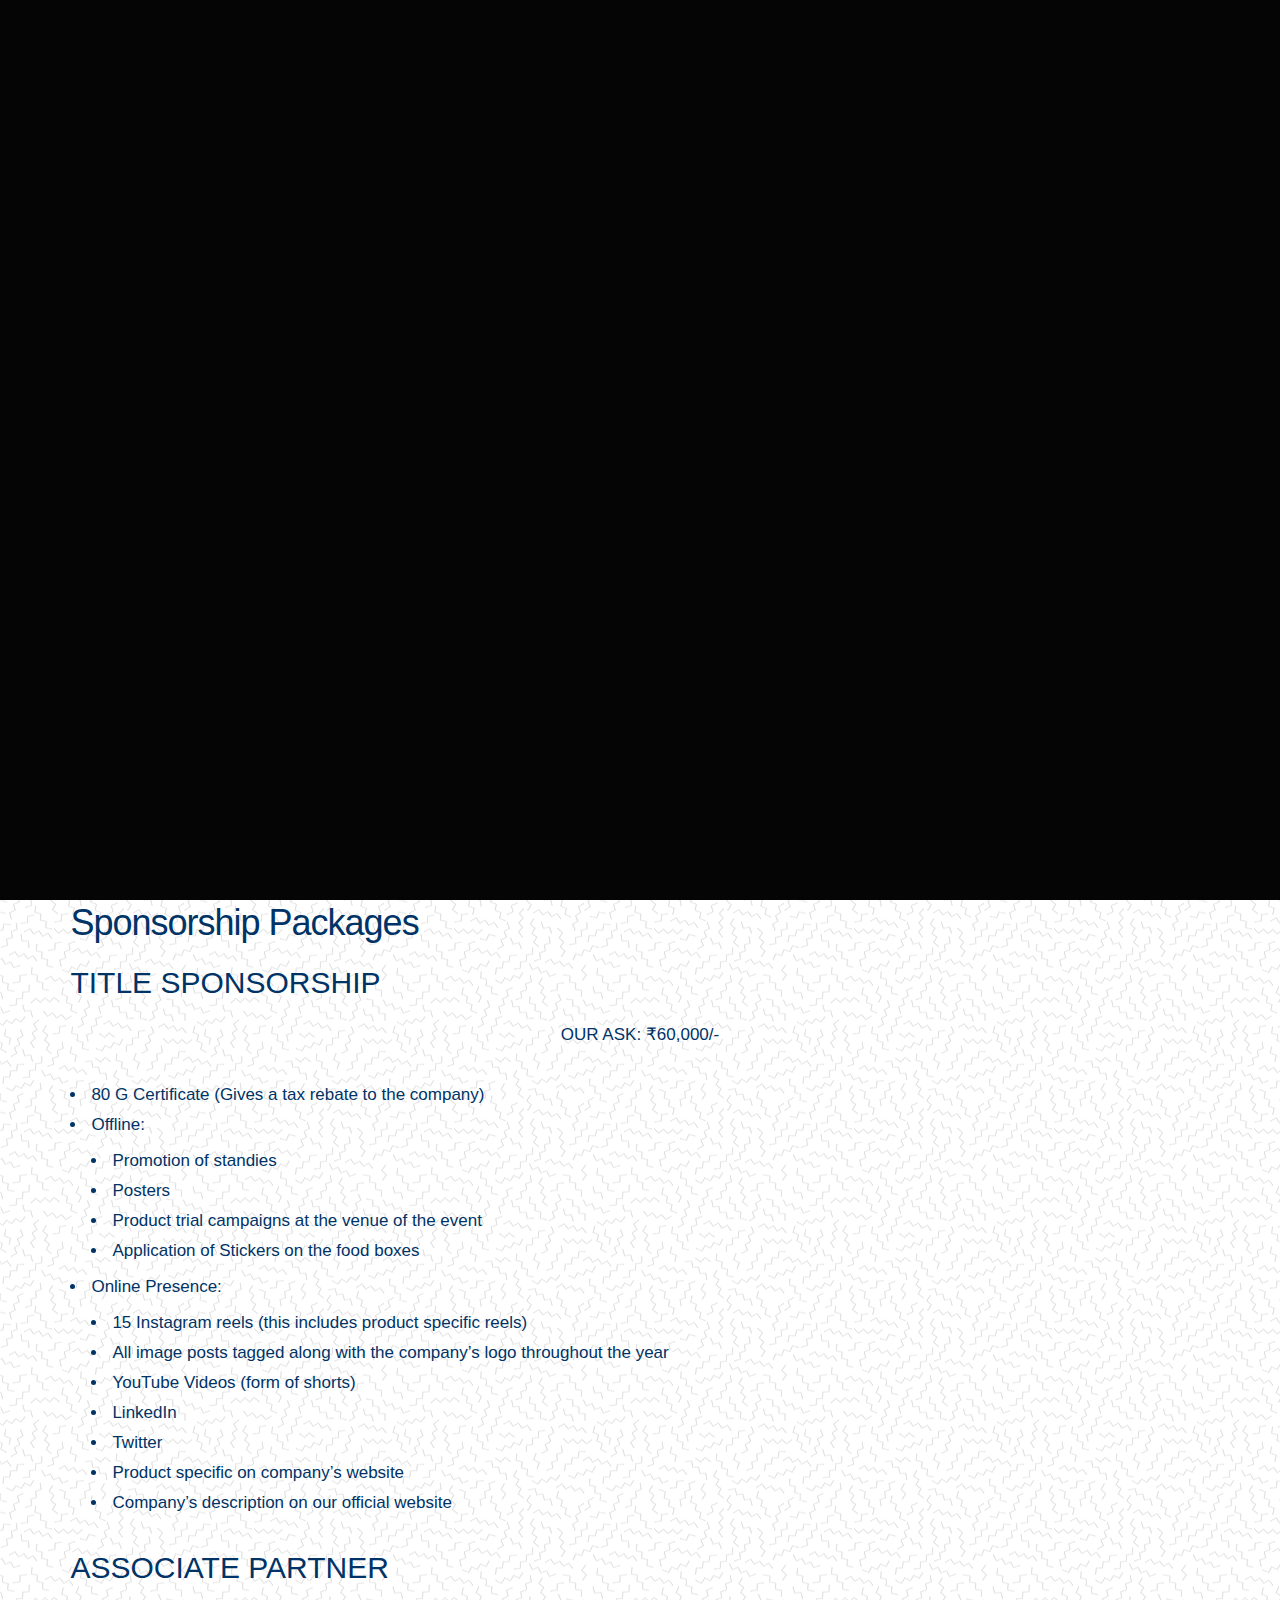
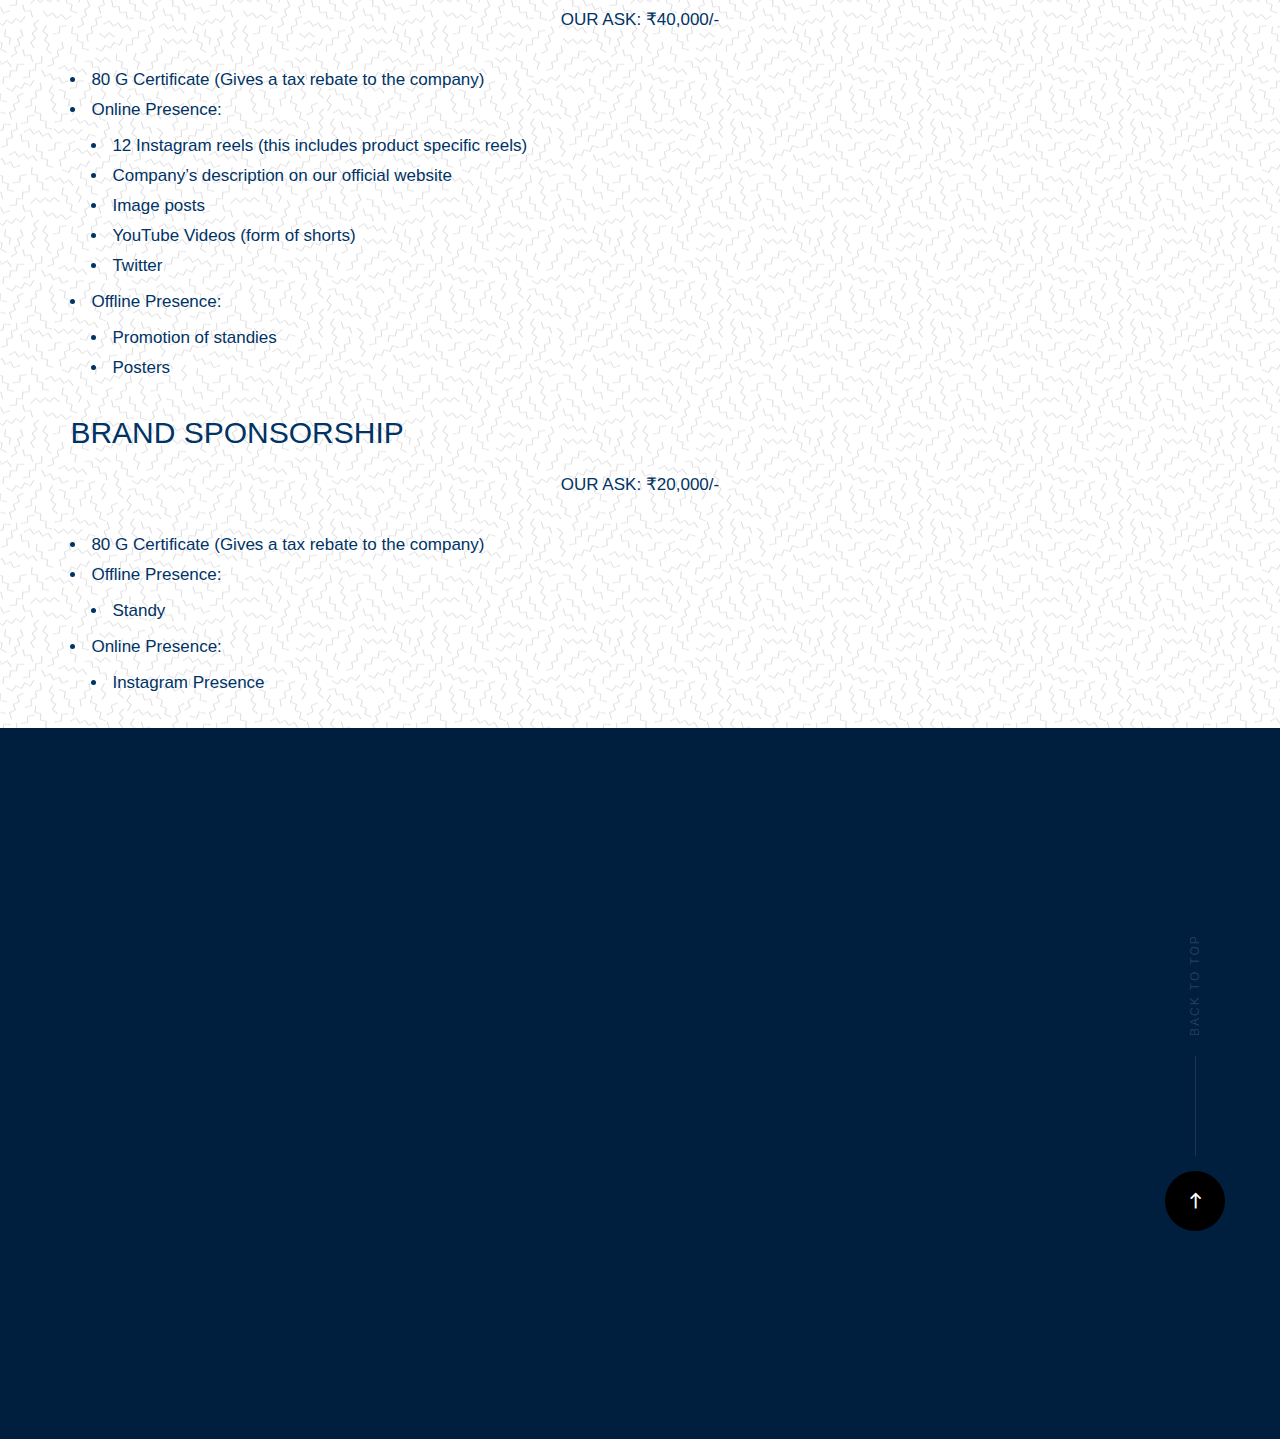
<file: sponsorpack.html>
<!DOCTYPE html><html class="no-js" lang="en"><head>

  <!--- basic page needs
  ================================================== -->
  <meta charset="utf-8">
  <title>Kshamta | SRF</title>
  <meta name="description" content="">
  <meta name="author" content="">

  <!-- mobile specific metas
  ================================================== -->
  <meta name="viewport" content="width=device-width, initial-scale=1">

  <!-- CSS
  ================================================== -->
  <link rel="stylesheet" href="css/base.css">
  <link rel="stylesheet" href="css/vendor.css">
  <link rel="stylesheet" href="css/main.css">

  <!-- script
  ================================================== -->
  <script src="js/modernizr.js"></script>
  <script src="js/pace.min.js"></script>
  <style type="text/css">
      p{
          text-align: center;
      }
      .imgdiss_s{
    width: 100vw;
  height: auto;
  border-radius: 1rem;
  background: #ffffff00;
      }
      .imgdiss_r{
          width: auto;
height: 9vw;
border-radius: 0px;
background: white;
}
      @media only screen and (max-width: 430px) {
      .col-five{
           display: none;
       }
       .imgdiss_s{
          height: 25vw;
          margin: 0px 22vw;
       }
      .imgdiss_r{
       height: 25vw;
      }
      .col-four /*,.col-three*/{
      width: 100% !important;
      float: left !important;
      clear: none !important;
      padding: 10px;
    }
  
   }
  </style>
  <!-- favicons
  ================================================== -->
  <link rel="shortcut icon" href="images/black1.png" type="image/x-icon">
  <link rel="icon" href="images/black1.png" type="image/x-icon">

</head>

<body id="top">

  <!-- header
  ================================================== -->
 <header class="s-header">

    <div class="header-logo">
        <a class="site-logo" href="index.html">
          <img src="logo/logo_white_round.png" alt="Homepage" style="height: auto; transform: scale(0.9) translateX(22px)">
        </a>
        <a class="site-logo second-logo" href="index.html">
          <img src="logo/nmims.jpeg" alt="Second Logo" style="height: auto; transform: scale(0.9) translateX(30px)">
        </a>
      </div> <!-- end header-logo -->

      <nav class="header-nav">

          <a href="#0" class="header-nav__close" title="close"><span>Close</span></a>

          <div class="header-nav__content">
              <h3>Kshamta</h3>
              
              <ul class="header-nav__list">
                  <li class="current"><a href="index.html" title="home">Home</a></li>
                  
                  <li>
                    <a href="sponsorpack.html" title="social fest">Sponsorship Package</a>
                  </li>
                  <li><a href="events.html" title="events">Events</a></li>
                  <li><a href="ngo.html" title="campaigns">NGO Collaborated</a></li>
                  
                  <li><a href="sponsors.html" title="sponsers">Sponsors</a></li>
                  <li><a href="departments.html" title="sponsers">Departments</a></li>
                  <li><a href="team24.html" title="team">Team</a></li>
                  <li>
                    <a class="smoothscroll" href="#contact" title="contact">Contact</a>
                  </li>
                </ul>

  
                <ul class="header-nav__social">
          
                  <li>
                    <a href="https://x.com/kshamtanmims" target="_blank"><i class="fab fa-twitter"></i></a>
                  </li>
                  <li>
                    <a href="https://www.instagram.com/kshamtasrf?igsh=Y3J0NXJtNXBpeWky" target="_blank"><i class="fab fa-instagram"></i></a>
                  </li>
                  <li>
                    <a href="https://www.linkedin.com/company/kshamta-the-social-responsibility-forum-of-sppsptm-nmims-mumbai/" target="_blank"><i class="fab fa-linkedin"></i></a>
                  </li>
                  <li>
                    <a href="https://youtube.com/@kshamtasrf4744?si=8E62BJfIIJJZ-bWF" target="_blank"><i class="fab fa-youtube"></i></a>
                  </li>
                </ul>

          </div> <!-- end header-nav__content -->

      </nav> <!-- end header-nav -->

      <a class="header-menu-toggle" href="#0">
          <span class="header-menu-icon"></span>
      </a>

  </header> <!-- end s-header -->


  <!-- home
  ================================================== -->
  <section id="home" class="s-home target-section" data-parallax="scroll" data-image-src="event_images/kids.jpeg" data-natural-width="3000" data-natural-height="2000" data-position-y="top">

      <div class="shadow-overlay"></div>

      <div class="home-content">

          <div class="row home-content__main">
              <h1>
              
              Sponsorship Packages
              </h1>
          </div> <!-- end home-content__main -->

      </div> <!-- end home-content -->

      <!-- <ul class="home-sidelinks">
          <li><a class="smoothscroll" href="#about">About<span>who we are</span></a></li>
          <li><a class="smoothscroll" href="#services">Services<span>what we do</span></a></li>
          <li><a  class="smoothscroll" href="#contact">Contact<span>get in touch</span></a></li>
      </ul> --> <!-- end home-sidelinks -->

      
      <ul class="home-social">
          <li class="home-social-title">Follow Us</li>
          
          <li>
            <a href="https://www.instagram.com/kshamtasrf?igsh=Y3J0NXJtNXBpeWky" target="_blank">
              <i class="fab fa-instagram"></i>
              <span class="home-social-text">Instagram</span>
            </a>
          </li>
          <li>
            <a href="https://x.com/kshamtanmims?s=11" target="_blank">
              <i class="fab fa-twitter"></i>
              <span class="home-social-text">Twitter</span>
            </a>
          </li>
          <li>
            <a href="https://www.linkedin.com/company/kshamta-the-social-responsibility-forum-of-sppsptm-nmims-mumbai/" target="_blank">
              <i class="fab fa-linkedin"></i>
              <span class="home-social-text">LinkedIn</span>
            </a>
          </li>
          <li>
            <a href="https://youtube.com/@kshamtasrf4744?si=8E62BJfIIJJZ-bWF" target="_blank">
              <i class="fab fa-youtube"></i>
              <span class="home-social-text">Youtube</span>
            </a>
          </li>
        </ul> <!-- end home-social -->

      <a href="#about" class="home-scroll smoothscroll">
          <span class="home-scroll__text">Scroll Down</span>
          <span class="home-scroll__icon"></span>
      </a> <!-- end home-scroll -->

  </section> <!-- end s-home -->


  <!-- about
  ================================================== -->
       
   <section id="sponsers" class="sponser" style="background-color: white;background-image: url(images/bg123.png);">
      <div class="row" style="display: block;">
        <h1>Sponsorship Packages</h1>

        <div class="package">
            <h2>TITLE SPONSORSHIP</h2>
            <p class="ask">OUR ASK: ₹60,000/-</p>
            <ul>
                <li>80 G Certificate (Gives a tax rebate to the company)</li>
                <li>Offline:
                    <ul>
                        <li>Promotion of standies</li>
                        <li>Posters</li>
                        <li>Product trial campaigns at the venue of the event</li>
                        <li>Application of Stickers on the food boxes</li>
                    </ul>
                </li>
                <li>Online Presence:
                    <ul>
                        <li>15 Instagram reels (this includes product specific reels)</li>
                        <li>All image posts tagged along with the company’s logo throughout the year</li>
                        <li>YouTube Videos (form of shorts)</li>
                        <li>LinkedIn</li>
                        <li>Twitter</li>
                        <li>Product specific on company’s website</li>
                        <li>Company’s description on our official website</li>
                    </ul>
                </li>
            </ul>
        </div>
    
        <div class="package">
            <h2>ASSOCIATE PARTNER</h2>
            <p class="ask">OUR ASK: ₹40,000/-</p>
            <ul>
                <li>80 G Certificate (Gives a tax rebate to the company)</li>
                <li>Online Presence:
                    <ul>
                        <li>12 Instagram reels (this includes product specific reels)</li>
                        <li>Company’s description on our official website</li>
                        <li>Image posts</li>
                        <li>YouTube Videos (form of shorts)</li>
                        <li>Twitter</li>
                    </ul>
                </li>
                <li>Offline Presence:
                    <ul>
                        <li>Promotion of standies</li>
                        <li>Posters</li>
                    </ul>
                </li>
            </ul>
        </div>
    
        <div class="package">
            <h2>BRAND SPONSORSHIP</h2>
            <p class="ask">OUR ASK: ₹20,000/-</p>
            <ul>
                <li>80 G Certificate (Gives a tax rebate to the company)</li>
                <li>Offline Presence:
                    <ul><li>Standy</li></ul></li>
                <li>Online Presence:
                    <ul><li>Instagram Presence</li></ul></li>
            </ul>
        </div>
  </section>
  
  

  <!-- stats -->



  <!-- contact
  ================================================== -->
   <section id="contact" class="s-contact">

      <div class="row section-header" data-aos="fade-up">
          <div class="col-full">
              <h3 class="subhead subhead--light">Contact Us</h3>
          </div>
      </div> <!-- end section-header -->

      <div class="row">

          <div class="col-full contact-main" data-aos="fade-up" style="
  margin-top: auto;
  margin-bottom: 0px;">
              <p style="text-align: left;">
                  <a href="mailto:kshamtasrfmarketing94@gmail.com" class="contact-email">kshamtasrfmarketing94@gmail.com</a>
                  <span class="contact-number">+91  8146551492 / +91 9869238290</span>
              </p>
          </div> <!-- end contact-main -->

      </div> <!-- end row -->

      <div class="row">

          <div class="col-five tab-full contact-secondary" data-aos="fade-up">
              <h3 class="subhead subhead--light">Where To Find Us</h3>

              <p class="contact-address" style="text-align: left;">
              
                  Shobhaben Pratapbhai Patel School Of Pharmacy & Technology Management.<br>
          Vaikunthlal Mehta Road, Vile Parle West, Mumbai, Maharashtra 400056
        </p>
              </p>
          </div> <!-- end contact-secondary -->

          <div class="col-five tab-full contact-secondary" data-aos="fade-up">
              <h3 class="subhead subhead--light">Follow Us</h3>

              <ul class="contact-social">
                  <li>
                    <a href="https://x.com/kshamtanmims" target="_blank"><i class="fab fa-twitter"></i></a>
                  </li>
                  <li>
                    <a href="https://www.instagram.com/kshamtasrf?igsh=Y3J0NXJtNXBpeWky" target="_blank"><i class="fab fa-instagram"></i></a>
                  </li>
                  <li>
                    <a href="https://www.linkedin.com/company/kshamta-the-social-responsibility-forum-of-sppsptm-nmims-mumbai/" target="_blank"><i class="fab fa-linkedin"></i></a>
                  </li>
                  <li>
                    <a href="https://youtube.com/@kshamtasrf4744?si=8E62BJfIIJJZ-bWF" target="_blank"><i class="fab fa-youtube"></i></a>
                  </li>
                </ul>  <!-- end contact-social -->

              <!-- <div class="contact-subscribe">
                  <form id="mc-form" class="group mc-form" novalidate="true">
                      <input type="email" value="" name="EMAIL" class="email" id="mc-email" placeholder="Email Address" required="">
                      <input type="submit" name="subscribe" value="Subscribe">
                      <label for="mc-email" class="subscribe-message"></label>
                  </form>
              </div> --> <!-- end contact-subscribe -->
          </div> <!-- end contact-secondary -->

      </div> <!-- end row -->

      

      <div class="cl-go-top">
          <a class="smoothscroll" title="Back to Top" href="#top"><i class="icon-arrow-up" aria-hidden="true"></i></a>
      </div>

  </section> <!-- end s-contact -->


  <!-- photoswipe background
  ================================================== -->
  <div aria-hidden="true" class="pswp" role="dialog" tabindex="-1">

      <div class="pswp__bg"></div>
      <div class="pswp__scroll-wrap">

          <div class="pswp__container">
              <div class="pswp__item"></div>
              <div class="pswp__item"></div>
              <div class="pswp__item"></div>
          </div>

          <div class="pswp__ui pswp__ui--hidden">
              <div class="pswp__top-bar">
                  <div class="pswp__counter"></div><button class="pswp__button pswp__button--close" title="Close (Esc)"></button> <button class="pswp__button pswp__button--share" title="Share"></button> <button class="pswp__button pswp__button--fs" title="Toggle fullscreen"></button> <button class="pswp__button pswp__button--zoom" title="Zoom in/out"></button>
                  <div class="pswp__preloader">
                      <div class="pswp__preloader__icn">
                          <div class="pswp__preloader__cut">
                              <div class="pswp__preloader__donut"></div>
                          </div>
                      </div>
                  </div>
              </div>
              <div class="pswp__share-modal pswp__share-modal--hidden pswp__single-tap">
                  <div class="pswp__share-tooltip"></div>
              </div><button class="pswp__button pswp__button--arrow--left" title="Previous (arrow left)"></button> <button class="pswp__button pswp__button--arrow--right" title="Next (arrow right)"></button>
              <div class="pswp__caption">
                  <div class="pswp__caption__center"></div>
              </div>
          </div>

      </div>

  </div> <!-- end photoSwipe background -->


  <!-- preloader
  ================================================== -->
  <div id="preloader">
      <div id="loader">
          <img src="images/animated.svg" alt="" style="height: 100px">
<!--?xml version="1.0" encoding="UTF-8" standalone="no"?-->

      </div>
  </div>


  <!-- Java Script
  ================================================== -->
  <script src="js/jquery-3.2.1.min.js"></script>
  <script src="js/plugins.js"></script>
  <script src="js/main.js"></script>
  <script src="js/owl.js"></script>



</body></html>
</file>
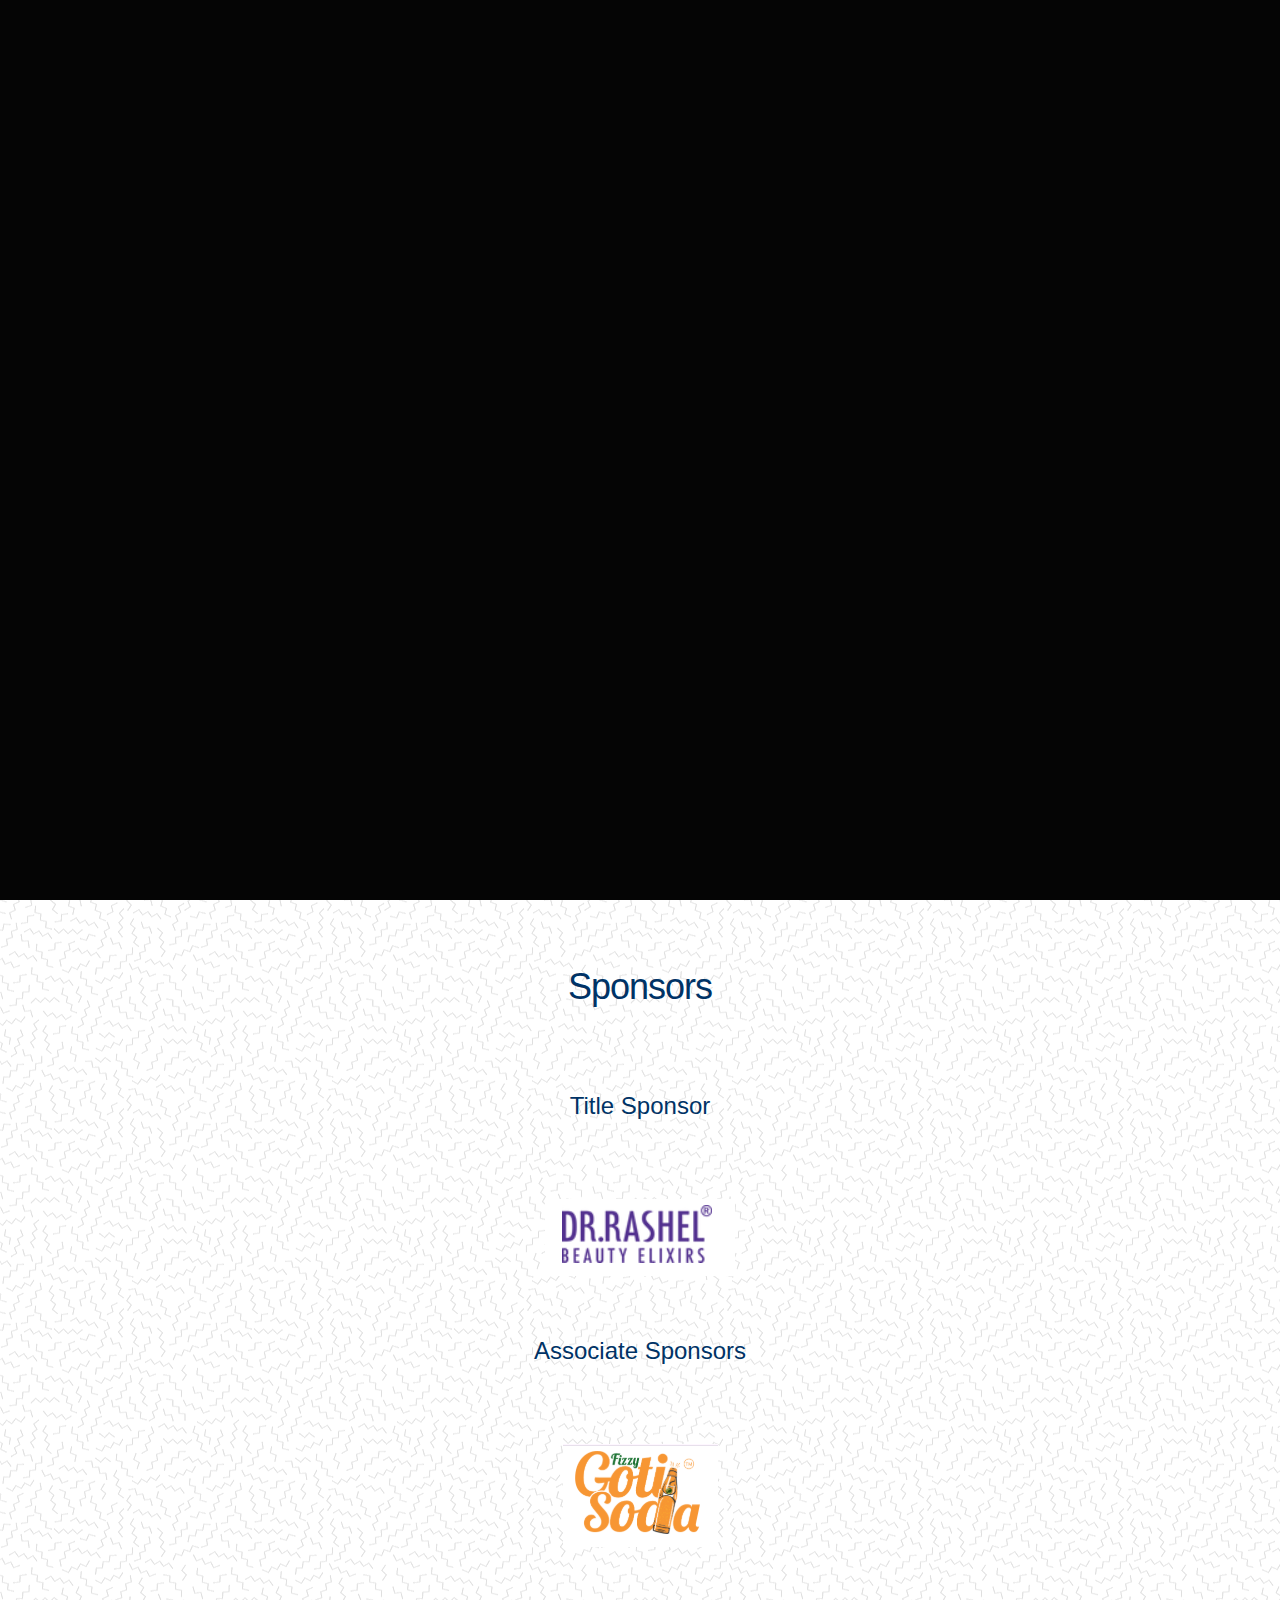
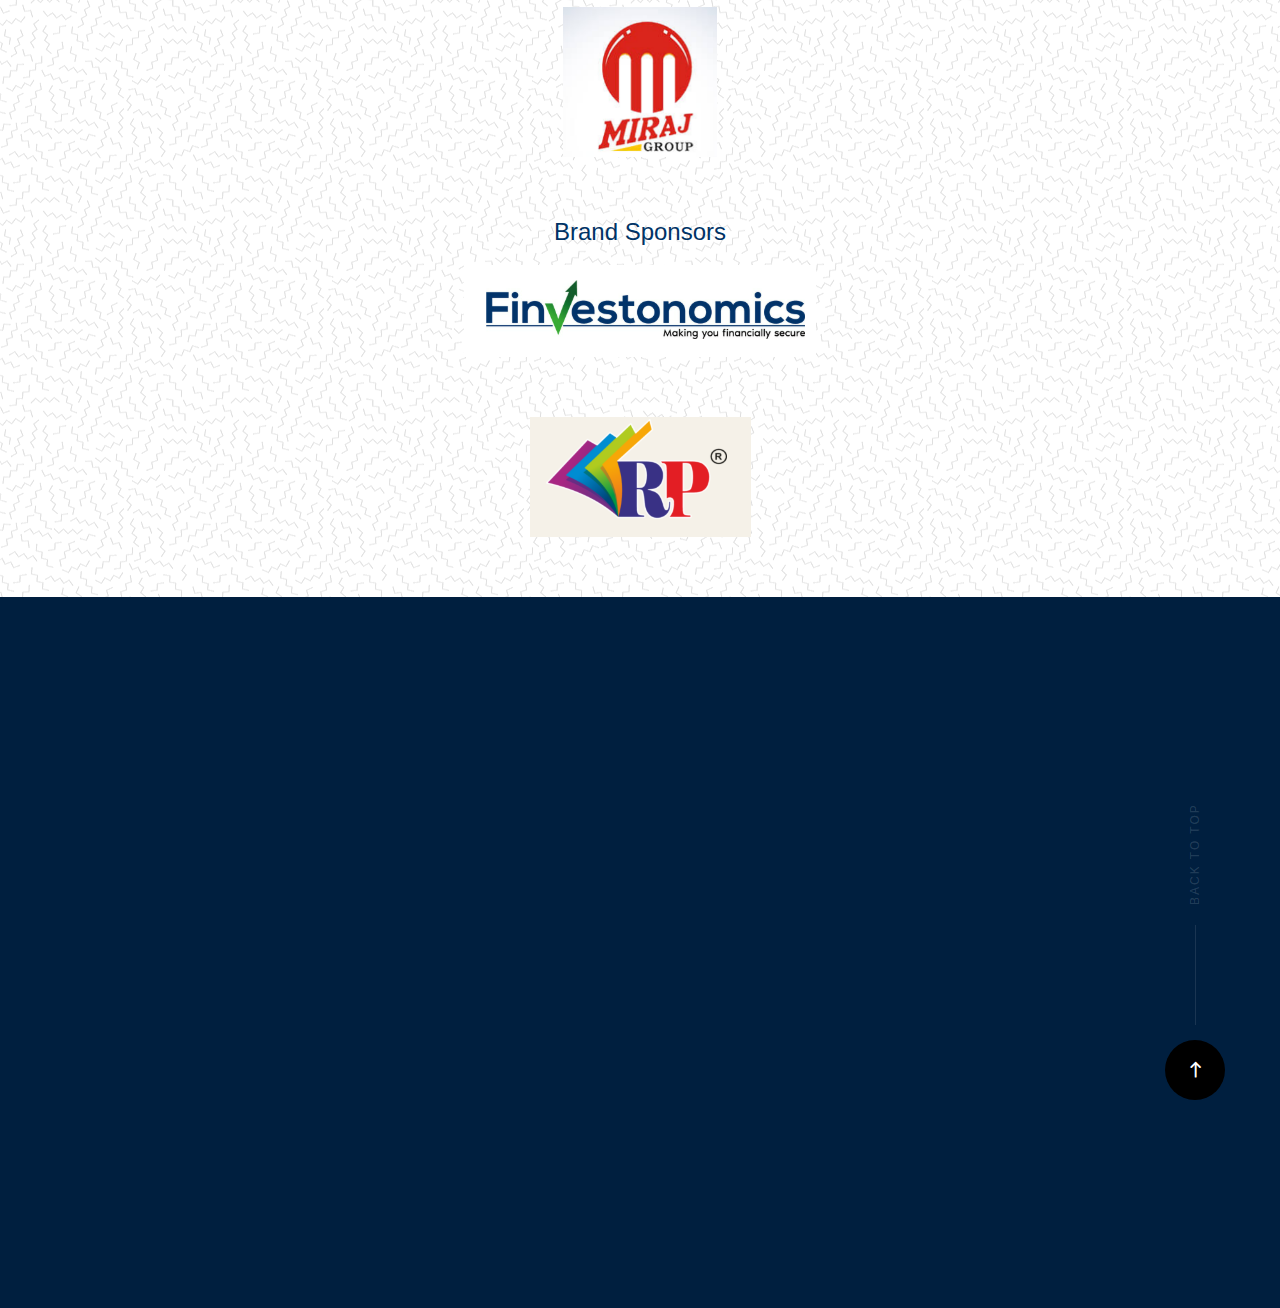
<file: sponsors.html>
<!DOCTYPE html><html class="no-js" lang="en"><head>

    <!--- basic page needs
    ================================================== -->
    <meta charset="utf-8">
    <title>Kshamta | SRF</title>
    <meta name="description" content="">
    <meta name="author" content="">

    <!-- mobile specific metas
    ================================================== -->
    <meta name="viewport" content="width=device-width, initial-scale=1">

    <!-- CSS
    ================================================== -->
    <link rel="stylesheet" href="css/base.css">
    <link rel="stylesheet" href="css/vendor.css">
    <link rel="stylesheet" href="css/main.css">

    <!-- script
    ================================================== -->
    <script src="js/modernizr.js"></script>
    <script src="js/pace.min.js"></script>
    <style type="text/css">
        p{
            text-align: center;
        }
        .imgdiss_s{
			width: 100vw;
    height: auto;
    border-radius: 1rem;
    background: #ffffff00;
        }
        .imgdiss_r{
            width: auto;
  height: 9vw;
  border-radius: 0px;
  background: white;
}
        @media only screen and (max-width: 430px) {
        .col-five{
             display: none;
         }
         .imgdiss_s{
            height: 25vw;
            margin: 0px 22vw;
         }
        .imgdiss_r{
         height: 25vw;
        }
        .col-four /*,.col-three*/{
        width: 100% !important;
        float: left !important;
        clear: none !important;
        padding: 10px;
    	}
    
     }
    </style>
    <!-- favicons
    ================================================== -->
    <link rel="shortcut icon" href="images/black1.png" type="image/x-icon">
    <link rel="icon" href="images/black1.png" type="image/x-icon">

</head>

<body id="top">

    <!-- header
    ================================================== -->
   <header class="s-header">

    <div class="header-logo">
        <a class="site-logo" href="index.html">
          <img src="logo/logo_white_round.png" alt="Homepage" style="height: auto; transform: scale(0.9) translateX(22px)">
        </a>
        <a class="site-logo second-logo" href="index.html">
          <img src="logo/nmims.jpeg" alt="Second Logo" style="height: auto; transform: scale(0.9) translateX(30px)">
        </a>
      </div> <!-- end header-logo -->

        <nav class="header-nav">

            <a href="#0" class="header-nav__close" title="close"><span>Close</span></a>

            <div class="header-nav__content">
                <h3>Kshamta</h3>
                
                <ul class="header-nav__list">
                    <li class="current"><a href="index.html" title="home">Home</a></li>
                    <li>
                      <a class="smoothscroll" href="#about" title="about">About</a>
                    </li>
                    <li>
                      <a href="sponsorpack.html" title="social fest">Sponsorship Package</a>
                    </li>
                    <li><a href="events.html" title="events">Events</a></li>
                    <li><a href="ngo.html" title="campaigns">NGO Collaborated</a></li>
                    
                    <li><a href="sponsors.html" title="sponsers">Sponsors</a></li>
                    <li><a href="departments.html" title="sponsers">Departments</a></li>
                    <li><a href="team24.html" title="team">Team</a></li>
                    <li>
                      <a class="smoothscroll" href="#contact" title="contact">Contact</a>
                    </li>
                  </ul>
 
    
                  <ul class="header-nav__social">
            
                    <li>
                      <a href="https://x.com/kshamtanmims" target="_blank"><i class="fab fa-twitter"></i></a>
                    </li>
                    <li>
                      <a href="https://www.instagram.com/kshamtasrf?igsh=Y3J0NXJtNXBpeWky" target="_blank"><i class="fab fa-instagram"></i></a>
                    </li>
                    <li>
                      <a href="https://www.linkedin.com/company/kshamta-the-social-responsibility-forum-of-sppsptm-nmims-mumbai/" target="_blank"><i class="fab fa-linkedin"></i></a>
                    </li>
                    <li>
                      <a href="https://youtube.com/@kshamtasrf4744?si=8E62BJfIIJJZ-bWF" target="_blank"><i class="fab fa-youtube"></i></a>
                    </li>
                  </ul>

            </div> <!-- end header-nav__content -->

        </nav> <!-- end header-nav -->

        <a class="header-menu-toggle" href="#0">
            <span class="header-menu-icon"></span>
        </a>

    </header> <!-- end s-header -->


    <!-- home
    ================================================== -->
    <section id="home" class="s-home target-section" data-parallax="scroll" data-image-src="event_images/kids.jpeg" data-natural-width="3000" data-natural-height="2000" data-position-y="top">

        <div class="shadow-overlay"></div>

        <div class="home-content">

            <div class="row home-content__main">
                <h1>
                
                Sponsors
                </h1>
            </div> <!-- end home-content__main -->

        </div> <!-- end home-content -->

        <!-- <ul class="home-sidelinks">
            <li><a class="smoothscroll" href="#about">About<span>who we are</span></a></li>
            <li><a class="smoothscroll" href="#services">Services<span>what we do</span></a></li>
            <li><a  class="smoothscroll" href="#contact">Contact<span>get in touch</span></a></li>
        </ul> --> <!-- end home-sidelinks -->

        
        <ul class="home-social">
            <li class="home-social-title">Follow Us</li>
            
            <li>
              <a href="https://www.instagram.com/kshamtasrf?igsh=Y3J0NXJtNXBpeWky" target="_blank">
                <i class="fab fa-instagram"></i>
                <span class="home-social-text">Instagram</span>
              </a>
            </li>
            <li>
              <a href="https://x.com/kshamtanmims?s=11" target="_blank">
                <i class="fab fa-twitter"></i>
                <span class="home-social-text">Twitter</span>
              </a>
            </li>
            <li>
              <a href="https://www.linkedin.com/company/kshamta-the-social-responsibility-forum-of-sppsptm-nmims-mumbai/" target="_blank">
                <i class="fab fa-linkedin"></i>
                <span class="home-social-text">LinkedIn</span>
              </a>
            </li>
            <li>
              <a href="https://youtube.com/@kshamtasrf4744?si=8E62BJfIIJJZ-bWF" target="_blank">
                <i class="fab fa-youtube"></i>
                <span class="home-social-text">Youtube</span>
              </a>
            </li>
          </ul> <!-- end home-social -->

        <a href="#about" class="home-scroll smoothscroll">
            <span class="home-scroll__text">Scroll Down</span>
            <span class="home-scroll__icon"></span>
        </a> <!-- end home-scroll -->

    </section> <!-- end s-home -->


    <!-- about
    ================================================== -->
         
    <section id="sponsers" class="sponser" style="background-color: white;background-image: url(images/bg123.png);">
        <h2 class="h1" style="padding: 5vw; text-align: center; margin-top: 0px;">Sponsors</h2>
    
        <div id="sponsorCarousel" class="carousel slide" data-bs-ride="carousel">
            <div class="carousel-inner">
                <!-- Title Sponsor -->
                <div class="carousel-item active">
                    <h3 class="text-center">Title Sponsor</h3>
                    <div class="d-flex justify-content-center">
                        <br><br>
                        <a href="https://dr.rashel.in/">
                            <img src="sponsor/Dr. Rashel_/dr.png" alt="Dr Rashels" class="img-fluid" style="max-height: 200px; display: block; margin: 0 auto;">
                        </a>
                        <br><br>
                    </div>
                </div>
                <!-- Associate Sponsors -->
                <div class="carousel-item">
                    <h3 class="text-center">Associate Sponsors</h3>
                    <div class="d-flex justify-content-center">
                        <br><br>
                        <a href="https://www.fizzygotisoda.com/?srsltid=AfmBOooVURkah11ZU2a0ncQD-j3V9uDav3m1JTzYHW2Ezqs5vGG0ID">
                            <img src="sponsor/Fizzy Goti Soda/soda.png" alt="Fizzy Goti Soda" class="img-fluid" style="max-height: 150px; display: block; margin: 0 auto;">
                        </a>
                        <br><br>
                        <a href="https://www.mirajgroup.in/">
                            <img src="sponsor/Miraj Group_/mi.png" alt="Miraj Cinemas" class="img-fluid" style="max-height: 150px; display: block; margin: 0 auto;">
                        </a>
                        <br><br>
                    </div>
                </div>
                <!-- Brand Sponsors -->
                <div class="carousel-item">
                    <h3 class="text-center">Brand Sponsors</h3>
                    <div class="d-flex justify-content-center">
                        <a href="https://www.finvestonomics.com/">
                            <img src="sponsor/FINVESTONOMICS_/fin.png" alt="Finvest Economics" class="img-fluid" style="max-height: 150px; display: block; margin: 0 auto;">
                        </a>
                        <br><br>
                        <a href="https://ramdevplastics.com/">
                            <img src="sponsor/Ramdev Plastics_/rp.png" alt="Ramdev Plastics" class="img-fluid" style="max-height: 150px; display: block; margin: 0 auto;">
                        </a>
                        <br><br>
                    </div>
                </div>
            </div>
    
            <!-- Carousel Controls -->
            <div></div>
            <div></div>
        </div>
    </section>
    
            <!-- Carousel Controls -->
            <div></div>
            <div></div>
        </div>
    </section>
    
    
    

    <!-- stats -->



    <!-- contact
    ================================================== -->
     <section id="contact" class="s-contact">

        <div class="row section-header" data-aos="fade-up">
            <div class="col-full">
                <h3 class="subhead subhead--light">Contact Us</h3>
            </div>
        </div> <!-- end section-header -->

        <div class="row">

            <div class="col-full contact-main" data-aos="fade-up" style="
    margin-top: auto;
    margin-bottom: 0px;">
                <p style="text-align: left;">
                    <a href="mailto:kshamtasrfmarketing94@gmail.com" class="contact-email">kshamtasrfmarketing94@gmail.com</a>
                    <span class="contact-number">+91  8146551492 / +91 9869238290</span>
                </p>
            </div> <!-- end contact-main -->

        </div> <!-- end row -->

        <div class="row">

            <div class="col-five tab-full contact-secondary" data-aos="fade-up">
                <h3 class="subhead subhead--light">Where To Find Us</h3>

                <p class="contact-address" style="text-align: left;">
                
                    Shobhaben Pratapbhai Patel School Of Pharmacy & Technology Management.<br>
            Vaikunthlal Mehta Road, Vile Parle West, Mumbai, Maharashtra 400056
          </p>
                </p>
            </div> <!-- end contact-secondary -->

            <div class="col-five tab-full contact-secondary" data-aos="fade-up">
                <h3 class="subhead subhead--light">Follow Us</h3>

                <ul class="contact-social">
                    <li>
                      <a href="https://x.com/kshamtanmims" target="_blank"><i class="fab fa-twitter"></i></a>
                    </li>
                    <li>
                      <a href="https://www.instagram.com/kshamtasrf?igsh=Y3J0NXJtNXBpeWky" target="_blank"><i class="fab fa-instagram"></i></a>
                    </li>
                    <li>
                      <a href="https://www.linkedin.com/company/kshamta-the-social-responsibility-forum-of-sppsptm-nmims-mumbai/" target="_blank"><i class="fab fa-linkedin"></i></a>
                    </li>
                    <li>
                      <a href="https://youtube.com/@kshamtasrf4744?si=8E62BJfIIJJZ-bWF" target="_blank"><i class="fab fa-youtube"></i></a>
                    </li>
                  </ul>  <!-- end contact-social -->

                <!-- <div class="contact-subscribe">
                    <form id="mc-form" class="group mc-form" novalidate="true">
                        <input type="email" value="" name="EMAIL" class="email" id="mc-email" placeholder="Email Address" required="">
                        <input type="submit" name="subscribe" value="Subscribe">
                        <label for="mc-email" class="subscribe-message"></label>
                    </form>
                </div> --> <!-- end contact-subscribe -->
            </div> <!-- end contact-secondary -->

        </div> <!-- end row -->

        

        <div class="cl-go-top">
            <a class="smoothscroll" title="Back to Top" href="#top"><i class="icon-arrow-up" aria-hidden="true"></i></a>
        </div>

    </section> <!-- end s-contact -->


    <!-- photoswipe background
    ================================================== -->
    <div aria-hidden="true" class="pswp" role="dialog" tabindex="-1">

        <div class="pswp__bg"></div>
        <div class="pswp__scroll-wrap">

            <div class="pswp__container">
                <div class="pswp__item"></div>
                <div class="pswp__item"></div>
                <div class="pswp__item"></div>
            </div>

            <div class="pswp__ui pswp__ui--hidden">
                <div class="pswp__top-bar">
                    <div class="pswp__counter"></div><button class="pswp__button pswp__button--close" title="Close (Esc)"></button> <button class="pswp__button pswp__button--share" title="Share"></button> <button class="pswp__button pswp__button--fs" title="Toggle fullscreen"></button> <button class="pswp__button pswp__button--zoom" title="Zoom in/out"></button>
                    <div class="pswp__preloader">
                        <div class="pswp__preloader__icn">
                            <div class="pswp__preloader__cut">
                                <div class="pswp__preloader__donut"></div>
                            </div>
                        </div>
                    </div>
                </div>
                <div class="pswp__share-modal pswp__share-modal--hidden pswp__single-tap">
                    <div class="pswp__share-tooltip"></div>
                </div><button class="pswp__button pswp__button--arrow--left" title="Previous (arrow left)"></button> <button class="pswp__button pswp__button--arrow--right" title="Next (arrow right)"></button>
                <div class="pswp__caption">
                    <div class="pswp__caption__center"></div>
                </div>
            </div>

        </div>

    </div> <!-- end photoSwipe background -->


    <!-- preloader
    ================================================== -->
    <div id="preloader">
        <div id="loader">
            <img src="images/animated.svg" alt="" style="height: 100px">
<!--?xml version="1.0" encoding="UTF-8" standalone="no"?-->

        </div>
    </div>


    <!-- Java Script
    ================================================== -->
    <script src="js/jquery-3.2.1.min.js"></script>
    <script src="js/plugins.js"></script>
    <script src="js/main.js"></script>
    <script src="js/owl.js"></script>



</body></html>
</file>
<file: css/base.css>
/* =================================================================== 
 *
 *  Transcend v1.0 Base Stylesheet
 *  03-18-2018
 *  ------------------------------------------------------------------
 *
 *  TOC:
 *  # imports
 *  # normalize
 *  # basic/base setup styles
 *      ## Media
 *      ## Typography resets
 *      ## links
 *      ## inputs
 *  # grid
 *      ## medium size devices
 *      ## tablets
 *      ## mobile devices
 *      ## small mobile devices
 *  # block grids
 *      ## medium size devices
 *      ## tablets
 *      ## mobile devices
 *      ## small mobile devices
 *  # MISC
 *
 * =================================================================== */

/* ===================================================================
 * # imports 
 *
 * ------------------------------------------------------------------- */
@import url("fontawesome-all.css");
@import url("micons.css");
@import url("fonts.css");


/* ===================================================================
 * # normalize
 * normalize.css v5.0.0 | MIT License | 
 * github.com/necolas/normalize.css
 *
 * ------------------------------------------------------------------- */
html {
    font-family: sans-serif;
    line-height: 1.15;
    -ms-text-size-adjust: 100%;
    -webkit-text-size-adjust: 100%;
}

body {
    margin: 0;
}

article,
aside,
footer,
header,
nav,
section {
    display: block;
}

h1 {
    font-size: 2em;
    margin: 0.67em 0;
}

figcaption,
figure,
main {
    display: block;
}

figure {
    margin: 1em 40px;
}

hr {
    box-sizing: content-box;
    height: 0;
    overflow: visible;
}

pre {
    font-family: monospace, monospace;
    font-size: 1em;
}

a {
    background-color: transparent;
    -webkit-text-decoration-skip: objects;
}

a:active,
a:hover {
    outline-width: 0;
}

abbr[title] {
    border-bottom: none;
    text-decoration: underline;
    text-decoration: underline dotted;
}

b,
strong {
    font-weight: inherit;
}

b,
strong {
    font-weight: bolder;
}

code,
kbd,
samp {
    font-family: monospace, monospace;
    font-size: 1em;
}

dfn {
    font-style: italic;
}

mark {
    background-color: #ff0;
    color: #000;
}

small {
    font-size: 80%;
}

sub,
sup {
    font-size: 75%;
    line-height: 0;
    position: relative;
    vertical-align: baseline;
}

sub {
    bottom: -0.25em;
}

sup {
    top: -0.5em;
}

audio,
video {
    display: inline-block;
}

audio:not([controls]) {
    display: none;
    height: 0;
}

img {
    border-style: none;
}

svg:not(:root) {
    overflow: hidden;
}

button,
input,
optgroup,
select,
textarea {
    font-family: sans-serif;
    font-size: 100%;
    line-height: 1.15;
    margin: 0;
}

button,
input {
    overflow: visible;
}

button,
select {
    text-transform: none;
}

button,
html [type="button"],
[type="reset"],
[type="submit"] {
    -webkit-appearance: button;
}

button::-moz-focus-inner,
[type="button"]::-moz-focus-inner,
[type="reset"]::-moz-focus-inner,
[type="submit"]::-moz-focus-inner {
    border-style: none;
    padding: 0;
}

button:-moz-focusring,
[type="button"]:-moz-focusring,
[type="reset"]:-moz-focusring,
[type="submit"]:-moz-focusring {
    outline: 1px dotted ButtonText;
}

fieldset {
    border: 1px solid #c0c0c0;
    margin: 0 2px;
    padding: 0.35em 0.625em 0.75em;
}

legend {
    box-sizing: border-box;
    color: inherit;
    display: table;
    max-width: 100%;
    padding: 0;
    white-space: normal;
}

progress {
    display: inline-block;
    vertical-align: baseline;
}

textarea {
    overflow: auto;
}

[type="checkbox"],
[type="radio"] {
    box-sizing: border-box;
    padding: 0;
}

[type="number"]::-webkit-inner-spin-button,
[type="number"]::-webkit-outer-spin-button {
    height: auto;
}

[type="search"] {
    -webkit-appearance: textfield;
    outline-offset: -2px;
}

[type="search"]::-webkit-search-cancel-button,
[type="search"]::-webkit-search-decoration {
    -webkit-appearance: none;
}

::-webkit-file-upload-button {
    -webkit-appearance: button;
    font: inherit;
}

details,
menu {
    display: block;
}

summary {
    display: list-item;
}

canvas {
    display: inline-block;
}

template {
    display: none;
}

[hidden] {
    display: none;
}


/* ===================================================================
 * # basic/base setup styles
 *
 * ------------------------------------------------------------------- */
html {
    font-size: 62.5%;
    box-sizing: border-box;
}

*,
*::before,
*::after {
    box-sizing: inherit;
}

body {
    font-weight: normal;
    line-height: 1;
    word-wrap: break-word;
    text-rendering: optimizeLegibility;
    -webkit-overflow-scrolling: touch;
    -webkit-text-size-adjust: none;
}

body,
input,
button {
    -moz-osx-font-smoothing: grayscale;
    -webkit-font-smoothing: antialiased;
}


/* ------------------------------------------------------------------- 
 * ## Media
 * ------------------------------------------------------------------- */
img,
video {
    max-width: 100%;
    height: auto;
}


/* ------------------------------------------------------------------- 
 * ## Typography resets 
 * ------------------------------------------------------------------- */
div,
dl,
dt,
dd,
ul,
ol,
li,
h1,
h2,
h3,
h4,
h5,
h6,
pre,
form,
p,
blockquote,
th,
td {
    margin: 0;
    padding: 0;
}

h1,
h2,
h3,
h4,
h5,
h6 {
    -webkit-font-smoothing: auto;
    -webkit-font-smoothing: antialiased;
    -webkit-font-variant-ligatures: common-ligatures;
    -moz-font-variant-ligatures: common-ligatures;
    font-variant-ligatures: common-ligatures;
    text-rendering: optimizeLegibility;
}

em,
i {
    font-style: italic;
    line-height: inherit;
}

strong,
b {
    font-weight: bold;
    line-height: inherit;
}

small {
    font-size: 60%;
    line-height: inherit;
}

ol,
ul {
    list-style: none;
}

li {
    display: block;
}


/* ------------------------------------------------------------------- 
 * ## links
 * ------------------------------------------------------------------- */
a {
    text-decoration: none;
    line-height: inherit;
}

a img {
    border: none;
}


/* ------------------------------------------------------------------- 
 * ## inputs
 * ------------------------------------------------------------------- */
fieldset {
    margin: 0;
    padding: 0;
}

input[type="email"],
input[type="number"],
input[type="search"],
input[type="text"],
input[type="tel"],
input[type="url"],
input[type="password"],
textarea {
    -webkit-appearance: none;
    -moz-appearance: none;
    -ms-appearance: none;
    -o-appearance: none;
    appearance: none;
}



/* ===================================================================
 * # grid
 *
 * ------------------------------------------------------------------- */
.row {
    width: 89%;
    max-width: 1200px;
    margin: 0 auto;
}

.row:after {
    content: "";
    display: table;
    clear: both;
}

.row .row {
    width: auto;
    max-width: none;
    margin-left: -20px;
    margin-right: -20px;
}

/* column blocks
 * -------------------------------------- */
[class*="col-"] {
    float: left;
    padding: 0 20px;
}

[class*="col-"]+[class*="col-"].end {
    float: right;
}

/* column width classes 
 * -------------------------------------- */
.col-one {
    width: 8.33333%;
}

.col-two,
.col-1-6 {
    width: 16.66667%;
}

.col-three,
.col-1-4 {
    width: 25%;
}

.col-four,
.col-1-3 {
    width: 33.33333%;
}

.col-five {
    width: 41.66667%;
}

.col-six,
.col-1-2 {
    width: 50%;
}

.col-seven {
    width: 58.33333%;
}

.col-eight,
.col-2-3 {
    width: 66.66667%;
}

.col-nine,
.col-3-4 {
    width: 75%;
}

.col-ten,
.col-5-6 {
    width: 83.33333%;
}

.col-eleven {
    width: 91.66667%;
}

.col-twelve,
.col-full {
    width: 100%;
}


/* ------------------------------------------------------------------- 
 * ## medium size devices
 * ------------------------------------------------------------------- */
@media only screen and (max-width: 1200px) {
    .row .row {
        margin-left: -15px;
        margin-right: -15px;
    }
    [class*="col-"] {
        padding: 0 15px;
    }
    .md-two,
    .md-1-6 {
        width: 16.66667%;
    }
    .md-one {
        width: 8.33333%;
    }
    .md-three,
    .md-1-4 {
        width: 25%;
    }
    .md-four,
    .md-1-3 {
        width: 33.33333%;
    }
    .md-five {
        width: 41.66667%;
    }
    .md-six,
    .md-1-2 {
        width: 50%;
    }
    .md-seven {
        width: 58.33333%;
    }
    .md-eight,
    .md-2-3 {
        width: 66.66667%;
    }
    .md-nine,
    .md-3-4 {
        width: 75%;
    }
    .md-ten,
    .md-5-6 {
        width: 83.33333%;
    }
    .md-eleven {
        width: 91.66667%;
    }
    .md-twelve,
    .md-full {
        width: 100%;
    }
}


/* ------------------------------------------------------------------- 
 * ## tablets
 * ------------------------------------------------------------------- */
@media only screen and (max-width: 800px) {
    .row {
        width: 90%;
    }
    .tab-1-4 {
        width: 25%;
    }
    .tab-1-3 {
        width: 33.33333%;
    }
    .tab-1-2 {
        width: 50%;
    }
    .tab-2-3 {
        width: 66.66667%;
    }
    .tab-3-4 {
        width: 75%;
    }
    .tab-full {
        width: 100%;
    }
    .hide-on-tablet {
        display: none;
    }
}


/* ------------------------------------------------------------------- 
 * ## mobile devices
 * ------------------------------------------------------------------- */
@media only screen and (max-width: 600px) {
    .row {
        width: auto;
        padding-left: 25px;
        padding-right: 25px;
    }
    .row .row {
        margin-left: -10px;
        margin-right: -10px;
        padding-left: 0;
        padding-right: 0;
    }
    [class*="col-"] {
        padding: 0 10px;
    }
    .mob-1-4 {
        width: 25%;
    }
    .mob-1-3 {
        width: 33.33333%;
    }
    .mob-1-2 {
        width: 50%;
    }
    .mob-2-3 {
        width: 66.66667%;
    }
    .mob-3-4 {
        width: 75%;
    }
    .mob-full {
        width: 100%;
    }
    .hide-on-mobile {
        display: none;
    }
}


/* ------------------------------------------------------------------- 
 * ## small mobile devices
 * ------------------------------------------------------------------- */

/* stack columns on small mobile devices
 * ------------------------------------------------------------------- */
@media only screen and (max-width: 400px) {
    .row .row {
        margin-left: 0;
        margin-right: 0;
    }
    [class*="col-"] {
        width: 100% !important;
        float: none !important;
        clear: both !important;
        margin-left: 0;
        margin-right: 0;
        padding: 0;
    }
    [class*="col-"]+[class*="col-"].end {
        float: none;
    }
}



/* ===================================================================
 * # block grids
 * ------------------------------------------------------------------- */

/*   Equally-sized columns define at row level
 * ------------------------------------------------------------------- */
[class*="block-"]:after {
    content: "";
    display: table;
    clear: both;
}

.block-1-6 .col-block {
    width: 16.66667%;
}

.block-1-5 .col-block {
    width: 20%;
}

.block-1-4 .col-block {
    width: 25%;
}

.block-1-3 .col-block {
    width: 33.33333%;
}

.block-1-2 .col-block {
    width: 50%;
}

/**
 * Clearing for block grid columns. Allow columns with 
 * different heights to align properly.
 */

.block-1-6 .col-block:nth-child(6n+1),
.block-1-5 .col-block:nth-child(5n+1),
.block-1-4 .col-block:nth-child(4n+1),
.block-1-3 .col-block:nth-child(3n+1),
.block-1-2 .col-block:nth-child(2n+1) {
    clear: both;
}


/* ------------------------------------------------------------------- 
 * ## medium size devices
 * ------------------------------------------------------------------- */
@media only screen and (max-width: 1200px) {
    .block-m-1-6 .col-block {
        width: 16.66667%;
    }
    .block-m-1-5 .col-block {
        width: 20%;
    }
    .block-m-1-4 .col-block {
        width: 25%;
    }
    .block-m-1-3 .col-block {
        width: 33.33333%;
    }
    .block-m-1-2 .col-block {
        width: 50%;
    }
    .block-m-full .col-block {
        width: 100%;
        clear: both;
    }
    [class*="block-m-"] .col-block:nth-child(n) {
        clear: none;
    }
    .block-m-1-6 .col-block:nth-child(6n+1),
    .block-m-1-5 .col-block:nth-child(5n+1),
    .block-m-1-4 .col-block:nth-child(4n+1),
    .block-m-1-3 .col-block:nth-child(3n+1),
    .block-m-1-2 .col-block:nth-child(2n+1) {
        clear: both;
    }
}


/* ------------------------------------------------------------------- 
 * ## tablets
 * ------------------------------------------------------------------- */
@media only screen and (max-width: 800px) {
    .block-tab-1-6 .col-block {
        width: 16.66667%;
    }
    .block-tab-1-5 .col-block {
        width: 20%;
    }
    .block-tab-1-4 .col-block {
        width: 25%;
    }
    .block-tab-1-3 .col-block {
        width: 33.33333%;
    }
    .block-tab-1-2 .col-block {
        width: 50%;
    }
    .block-tab-full .col-block {
        width: 100%;
        clear: both;
    }
    [class*="block-tab-"] .col-block:nth-child(n) {
        clear: none;
    }
    .block-tab-1-6 .col-block:nth-child(6n+1),
    .block-tab-1-6 .col-block:nth-child(5n+1),
    .block-tab-1-4 .col-block:nth-child(4n+1),
    .block-tab-1-3 .col-block:nth-child(3n+1),
    .block-tab-1-2 .col-block:nth-child(2n+1) {
        clear: both;
    }
}


/* ------------------------------------------------------------------- 
 * ## mobile devices
 * ------------------------------------------------------------------- */
@media only screen and (max-width: 600px) {
    .block-mob-1-6 .col-block {
        width: 16.66667%;
    }
    .block-mob-1-5 .col-block {
        width: 20%;
    }
    .block-mob-1-4 .col-block {
        width: 25%;
    }
    .block-mob-1-3 .col-block {
        width: 33.33333%;
    }
    .block-mob-1-2 .col-block {
        width: 50%;
    }
    .block-mob-full .col-block {
        width: 100%;
        clear: both;
    }
    [class*="block-mob-"] .col-block:nth-child(n) {
        clear: none;
    }
    .block-mob-1-6 .col-block:nth-child(6n+1),
    .block-mob-1-5 .col-block:nth-child(5n+1),
    .block-mob-1-4 .col-block:nth-child(4n+1),
    .block-mob-1-3 .col-block:nth-child(3n+1),
    .block-mob-1-2 .col-block:nth-child(2n+1) {
        clear: both;
    }
}


/* ------------------------------------------------------------------- 
 * ## small mobile devices
 * ------------------------------------------------------------------- */

/* stack columns on small mobile devices
 * ------------------------------------------------------------------- */
@media only screen and (max-width: 400px) {
    .stack .col-block {
        width: 100% !important;
        float: none !important;
        clear: both !important;
        margin-left: 0;
        margin-right: 0;
    }
}



/* ===================================================================
 * # MISC
 *
 * ------------------------------------------------------------------- */
.group:after {
    content: "";
    display: table;
    clear: both;
}

/* Misc Helper Styles
 * -------------------------------------- */
.is-hidden {
    display: none;
}

.is-invisible {
    visibility: hidden;
}

.antialiased {
    -webkit-font-smoothing: antialiased;
    -moz-osx-font-smoothing: grayscale;
}

.overflow-hidden {
    overflow: hidden;
}

.remove-bottom {
    margin-bottom: 0;
}

.half-bottom {
    margin-bottom: 1.5rem !important;
}

.add-bottom {
    margin-bottom: 3rem !important;
}

.no-border {
    border: none;
}

.full-width {
    width: 100%;
}

.text-center {
    text-align: center;
}

.text-left {
    text-align: left;
}

.text-right {
    text-align: right;
}

.pull-left {
    float: left;
}

.pull-right {
    float: right;
}

.align-center {
    margin-left: auto;
    margin-right: auto;
    text-align: center;
}

/*# sourceMappingURL=base.css.map */
</file>
<file: css/vendor.css>
/* =================================================================== 
 *
 *  Transcend v1.0 Vendor/Third Party CSS 
 *  03-18-2018
 *  ------------------------------------------------------------------
 *
 *  TOC:
 *  # animate on scroll
 *  # slick slider
 *  # PhotoSwipe main CSS
 *  # PhotoSwipe Skin 
 *
 * =================================================================== */


/* ===================================================================
 * # animate on scroll 
 * https://michalsnik.github.io/aos/
 * ------------------------------------------------------------------- */
[data-aos][data-aos][data-aos-duration="50"],
body[data-aos-duration="50"] [data-aos] {
  transition-duration: 50ms;
}

[data-aos][data-aos][data-aos-delay="50"],
body[data-aos-delay="50"] [data-aos] {
  transition-delay: 0;
}

[data-aos][data-aos][data-aos-delay="50"].aos-animate,
body[data-aos-delay="50"] [data-aos].aos-animate {
  transition-delay: 50ms;
}

[data-aos][data-aos][data-aos-duration="100"],
body[data-aos-duration="100"] [data-aos] {
  transition-duration: 0.1s;
}

[data-aos][data-aos][data-aos-delay="100"],
body[data-aos-delay="100"] [data-aos] {
  transition-delay: 0;
}

[data-aos][data-aos][data-aos-delay="100"].aos-animate,
body[data-aos-delay="100"] [data-aos].aos-animate {
  transition-delay: 0.1s;
}

[data-aos][data-aos][data-aos-duration="150"],
body[data-aos-duration="150"] [data-aos] {
  transition-duration: 0.15s;
}

[data-aos][data-aos][data-aos-delay="150"],
body[data-aos-delay="150"] [data-aos] {
  transition-delay: 0;
}

[data-aos][data-aos][data-aos-delay="150"].aos-animate,
body[data-aos-delay="150"] [data-aos].aos-animate {
  transition-delay: 0.15s;
}

[data-aos][data-aos][data-aos-duration="200"],
body[data-aos-duration="200"] [data-aos] {
  transition-duration: 0.2s;
}

[data-aos][data-aos][data-aos-delay="200"],
body[data-aos-delay="200"] [data-aos] {
  transition-delay: 0;
}

[data-aos][data-aos][data-aos-delay="200"].aos-animate,
body[data-aos-delay="200"] [data-aos].aos-animate {
  transition-delay: 0.2s;
}

[data-aos][data-aos][data-aos-duration="250"],
body[data-aos-duration="250"] [data-aos] {
  transition-duration: 0.25s;
}

[data-aos][data-aos][data-aos-delay="250"],
body[data-aos-delay="250"] [data-aos] {
  transition-delay: 0;
}

[data-aos][data-aos][data-aos-delay="250"].aos-animate,
body[data-aos-delay="250"] [data-aos].aos-animate {
  transition-delay: 0.25s;
}

[data-aos][data-aos][data-aos-duration="300"],
body[data-aos-duration="300"] [data-aos] {
  transition-duration: 0.3s;
}

[data-aos][data-aos][data-aos-delay="300"],
body[data-aos-delay="300"] [data-aos] {
  transition-delay: 0;
}

[data-aos][data-aos][data-aos-delay="300"].aos-animate,
body[data-aos-delay="300"] [data-aos].aos-animate {
  transition-delay: 0.3s;
}

[data-aos][data-aos][data-aos-duration="350"],
body[data-aos-duration="350"] [data-aos] {
  transition-duration: 0.35s;
}

[data-aos][data-aos][data-aos-delay="350"],
body[data-aos-delay="350"] [data-aos] {
  transition-delay: 0;
}

[data-aos][data-aos][data-aos-delay="350"].aos-animate,
body[data-aos-delay="350"] [data-aos].aos-animate {
  transition-delay: 0.35s;
}

[data-aos][data-aos][data-aos-duration="400"],
body[data-aos-duration="400"] [data-aos] {
  transition-duration: 0.4s;
}

[data-aos][data-aos][data-aos-delay="400"],
body[data-aos-delay="400"] [data-aos] {
  transition-delay: 0;
}

[data-aos][data-aos][data-aos-delay="400"].aos-animate,
body[data-aos-delay="400"] [data-aos].aos-animate {
  transition-delay: 0.4s;
}

[data-aos][data-aos][data-aos-duration="450"],
body[data-aos-duration="450"] [data-aos] {
  transition-duration: 0.45s;
}

[data-aos][data-aos][data-aos-delay="450"],
body[data-aos-delay="450"] [data-aos] {
  transition-delay: 0;
}

[data-aos][data-aos][data-aos-delay="450"].aos-animate,
body[data-aos-delay="450"] [data-aos].aos-animate {
  transition-delay: 0.45s;
}

[data-aos][data-aos][data-aos-duration="500"],
body[data-aos-duration="500"] [data-aos] {
  transition-duration: 0.5s;
}

[data-aos][data-aos][data-aos-delay="500"],
body[data-aos-delay="500"] [data-aos] {
  transition-delay: 0;
}

[data-aos][data-aos][data-aos-delay="500"].aos-animate,
body[data-aos-delay="500"] [data-aos].aos-animate {
  transition-delay: 0.5s;
}

[data-aos][data-aos][data-aos-duration="550"],
body[data-aos-duration="550"] [data-aos] {
  transition-duration: 0.55s;
}

[data-aos][data-aos][data-aos-delay="550"],
body[data-aos-delay="550"] [data-aos] {
  transition-delay: 0;
}

[data-aos][data-aos][data-aos-delay="550"].aos-animate,
body[data-aos-delay="550"] [data-aos].aos-animate {
  transition-delay: 0.55s;
}

[data-aos][data-aos][data-aos-duration="600"],
body[data-aos-duration="600"] [data-aos] {
  transition-duration: 0.6s;
}

[data-aos][data-aos][data-aos-delay="600"],
body[data-aos-delay="600"] [data-aos] {
  transition-delay: 0;
}

[data-aos][data-aos][data-aos-delay="600"].aos-animate,
body[data-aos-delay="600"] [data-aos].aos-animate {
  transition-delay: 0.6s;
}

[data-aos][data-aos][data-aos-duration="650"],
body[data-aos-duration="650"] [data-aos] {
  transition-duration: 0.65s;
}

[data-aos][data-aos][data-aos-delay="650"],
body[data-aos-delay="650"] [data-aos] {
  transition-delay: 0;
}

[data-aos][data-aos][data-aos-delay="650"].aos-animate,
body[data-aos-delay="650"] [data-aos].aos-animate {
  transition-delay: 0.65s;
}

[data-aos][data-aos][data-aos-duration="700"],
body[data-aos-duration="700"] [data-aos] {
  transition-duration: 0.7s;
}

[data-aos][data-aos][data-aos-delay="700"],
body[data-aos-delay="700"] [data-aos] {
  transition-delay: 0;
}

[data-aos][data-aos][data-aos-delay="700"].aos-animate,
body[data-aos-delay="700"] [data-aos].aos-animate {
  transition-delay: 0.7s;
}

[data-aos][data-aos][data-aos-duration="750"],
body[data-aos-duration="750"] [data-aos] {
  transition-duration: 0.75s;
}

[data-aos][data-aos][data-aos-delay="750"],
body[data-aos-delay="750"] [data-aos] {
  transition-delay: 0;
}

[data-aos][data-aos][data-aos-delay="750"].aos-animate,
body[data-aos-delay="750"] [data-aos].aos-animate {
  transition-delay: 0.75s;
}

[data-aos][data-aos][data-aos-duration="800"],
body[data-aos-duration="800"] [data-aos] {
  transition-duration: 0.8s;
}

[data-aos][data-aos][data-aos-delay="800"],
body[data-aos-delay="800"] [data-aos] {
  transition-delay: 0;
}

[data-aos][data-aos][data-aos-delay="800"].aos-animate,
body[data-aos-delay="800"] [data-aos].aos-animate {
  transition-delay: 0.8s;
}

[data-aos][data-aos][data-aos-duration="850"],
body[data-aos-duration="850"] [data-aos] {
  transition-duration: 0.85s;
}

[data-aos][data-aos][data-aos-delay="850"],
body[data-aos-delay="850"] [data-aos] {
  transition-delay: 0;
}

[data-aos][data-aos][data-aos-delay="850"].aos-animate,
body[data-aos-delay="850"] [data-aos].aos-animate {
  transition-delay: 0.85s;
}

[data-aos][data-aos][data-aos-duration="900"],
body[data-aos-duration="900"] [data-aos] {
  transition-duration: 0.9s;
}

[data-aos][data-aos][data-aos-delay="900"],
body[data-aos-delay="900"] [data-aos] {
  transition-delay: 0;
}

[data-aos][data-aos][data-aos-delay="900"].aos-animate,
body[data-aos-delay="900"] [data-aos].aos-animate {
  transition-delay: 0.9s;
}

[data-aos][data-aos][data-aos-duration="950"],
body[data-aos-duration="950"] [data-aos] {
  transition-duration: 0.95s;
}

[data-aos][data-aos][data-aos-delay="950"],
body[data-aos-delay="950"] [data-aos] {
  transition-delay: 0;
}

[data-aos][data-aos][data-aos-delay="950"].aos-animate,
body[data-aos-delay="950"] [data-aos].aos-animate {
  transition-delay: 0.95s;
}

[data-aos][data-aos][data-aos-duration="1000"],
body[data-aos-duration="1000"] [data-aos] {
  transition-duration: 1s;
}

[data-aos][data-aos][data-aos-delay="1000"],
body[data-aos-delay="1000"] [data-aos] {
  transition-delay: 0;
}

[data-aos][data-aos][data-aos-delay="1000"].aos-animate,
body[data-aos-delay="1000"] [data-aos].aos-animate {
  transition-delay: 1s;
}

[data-aos][data-aos][data-aos-duration="1050"],
body[data-aos-duration="1050"] [data-aos] {
  transition-duration: 1.05s;
}

[data-aos][data-aos][data-aos-delay="1050"],
body[data-aos-delay="1050"] [data-aos] {
  transition-delay: 0;
}

[data-aos][data-aos][data-aos-delay="1050"].aos-animate,
body[data-aos-delay="1050"] [data-aos].aos-animate {
  transition-delay: 1.05s;
}

[data-aos][data-aos][data-aos-duration="1100"],
body[data-aos-duration="1100"] [data-aos] {
  transition-duration: 1.1s;
}

[data-aos][data-aos][data-aos-delay="1100"],
body[data-aos-delay="1100"] [data-aos] {
  transition-delay: 0;
}

[data-aos][data-aos][data-aos-delay="1100"].aos-animate,
body[data-aos-delay="1100"] [data-aos].aos-animate {
  transition-delay: 1.1s;
}

[data-aos][data-aos][data-aos-duration="1150"],
body[data-aos-duration="1150"] [data-aos] {
  transition-duration: 1.15s;
}

[data-aos][data-aos][data-aos-delay="1150"],
body[data-aos-delay="1150"] [data-aos] {
  transition-delay: 0;
}

[data-aos][data-aos][data-aos-delay="1150"].aos-animate,
body[data-aos-delay="1150"] [data-aos].aos-animate {
  transition-delay: 1.15s;
}

[data-aos][data-aos][data-aos-duration="1200"],
body[data-aos-duration="1200"] [data-aos] {
  transition-duration: 1.2s;
}

[data-aos][data-aos][data-aos-delay="1200"],
body[data-aos-delay="1200"] [data-aos] {
  transition-delay: 0;
}

[data-aos][data-aos][data-aos-delay="1200"].aos-animate,
body[data-aos-delay="1200"] [data-aos].aos-animate {
  transition-delay: 1.2s;
}

[data-aos][data-aos][data-aos-duration="1250"],
body[data-aos-duration="1250"] [data-aos] {
  transition-duration: 1.25s;
}

[data-aos][data-aos][data-aos-delay="1250"],
body[data-aos-delay="1250"] [data-aos] {
  transition-delay: 0;
}

[data-aos][data-aos][data-aos-delay="1250"].aos-animate,
body[data-aos-delay="1250"] [data-aos].aos-animate {
  transition-delay: 1.25s;
}

[data-aos][data-aos][data-aos-duration="1300"],
body[data-aos-duration="1300"] [data-aos] {
  transition-duration: 1.3s;
}

[data-aos][data-aos][data-aos-delay="1300"],
body[data-aos-delay="1300"] [data-aos] {
  transition-delay: 0;
}

[data-aos][data-aos][data-aos-delay="1300"].aos-animate,
body[data-aos-delay="1300"] [data-aos].aos-animate {
  transition-delay: 1.3s;
}

[data-aos][data-aos][data-aos-duration="1350"],
body[data-aos-duration="1350"] [data-aos] {
  transition-duration: 1.35s;
}

[data-aos][data-aos][data-aos-delay="1350"],
body[data-aos-delay="1350"] [data-aos] {
  transition-delay: 0;
}

[data-aos][data-aos][data-aos-delay="1350"].aos-animate,
body[data-aos-delay="1350"] [data-aos].aos-animate {
  transition-delay: 1.35s;
}

[data-aos][data-aos][data-aos-duration="1400"],
body[data-aos-duration="1400"] [data-aos] {
  transition-duration: 1.4s;
}

[data-aos][data-aos][data-aos-delay="1400"],
body[data-aos-delay="1400"] [data-aos] {
  transition-delay: 0;
}

[data-aos][data-aos][data-aos-delay="1400"].aos-animate,
body[data-aos-delay="1400"] [data-aos].aos-animate {
  transition-delay: 1.4s;
}

[data-aos][data-aos][data-aos-duration="1450"],
body[data-aos-duration="1450"] [data-aos] {
  transition-duration: 1.45s;
}

[data-aos][data-aos][data-aos-delay="1450"],
body[data-aos-delay="1450"] [data-aos] {
  transition-delay: 0;
}

[data-aos][data-aos][data-aos-delay="1450"].aos-animate,
body[data-aos-delay="1450"] [data-aos].aos-animate {
  transition-delay: 1.45s;
}

[data-aos][data-aos][data-aos-duration="1500"],
body[data-aos-duration="1500"] [data-aos] {
  transition-duration: 1.5s;
}

[data-aos][data-aos][data-aos-delay="1500"],
body[data-aos-delay="1500"] [data-aos] {
  transition-delay: 0;
}

[data-aos][data-aos][data-aos-delay="1500"].aos-animate,
body[data-aos-delay="1500"] [data-aos].aos-animate {
  transition-delay: 1.5s;
}

[data-aos][data-aos][data-aos-duration="1550"],
body[data-aos-duration="1550"] [data-aos] {
  transition-duration: 1.55s;
}

[data-aos][data-aos][data-aos-delay="1550"],
body[data-aos-delay="1550"] [data-aos] {
  transition-delay: 0;
}

[data-aos][data-aos][data-aos-delay="1550"].aos-animate,
body[data-aos-delay="1550"] [data-aos].aos-animate {
  transition-delay: 1.55s;
}

[data-aos][data-aos][data-aos-duration="1600"],
body[data-aos-duration="1600"] [data-aos] {
  transition-duration: 1.6s;
}

[data-aos][data-aos][data-aos-delay="1600"],
body[data-aos-delay="1600"] [data-aos] {
  transition-delay: 0;
}

[data-aos][data-aos][data-aos-delay="1600"].aos-animate,
body[data-aos-delay="1600"] [data-aos].aos-animate {
  transition-delay: 1.6s;
}

[data-aos][data-aos][data-aos-duration="1650"],
body[data-aos-duration="1650"] [data-aos] {
  transition-duration: 1.65s;
}

[data-aos][data-aos][data-aos-delay="1650"],
body[data-aos-delay="1650"] [data-aos] {
  transition-delay: 0;
}

[data-aos][data-aos][data-aos-delay="1650"].aos-animate,
body[data-aos-delay="1650"] [data-aos].aos-animate {
  transition-delay: 1.65s;
}

[data-aos][data-aos][data-aos-duration="1700"],
body[data-aos-duration="1700"] [data-aos] {
  transition-duration: 1.7s;
}

[data-aos][data-aos][data-aos-delay="1700"],
body[data-aos-delay="1700"] [data-aos] {
  transition-delay: 0;
}

[data-aos][data-aos][data-aos-delay="1700"].aos-animate,
body[data-aos-delay="1700"] [data-aos].aos-animate {
  transition-delay: 1.7s;
}

[data-aos][data-aos][data-aos-duration="1750"],
body[data-aos-duration="1750"] [data-aos] {
  transition-duration: 1.75s;
}

[data-aos][data-aos][data-aos-delay="1750"],
body[data-aos-delay="1750"] [data-aos] {
  transition-delay: 0;
}

[data-aos][data-aos][data-aos-delay="1750"].aos-animate,
body[data-aos-delay="1750"] [data-aos].aos-animate {
  transition-delay: 1.75s;
}

[data-aos][data-aos][data-aos-duration="1800"],
body[data-aos-duration="1800"] [data-aos] {
  transition-duration: 1.8s;
}

[data-aos][data-aos][data-aos-delay="1800"],
body[data-aos-delay="1800"] [data-aos] {
  transition-delay: 0;
}

[data-aos][data-aos][data-aos-delay="1800"].aos-animate,
body[data-aos-delay="1800"] [data-aos].aos-animate {
  transition-delay: 1.8s;
}

[data-aos][data-aos][data-aos-duration="1850"],
body[data-aos-duration="1850"] [data-aos] {
  transition-duration: 1.85s;
}

[data-aos][data-aos][data-aos-delay="1850"],
body[data-aos-delay="1850"] [data-aos] {
  transition-delay: 0;
}

[data-aos][data-aos][data-aos-delay="1850"].aos-animate,
body[data-aos-delay="1850"] [data-aos].aos-animate {
  transition-delay: 1.85s;
}

[data-aos][data-aos][data-aos-duration="1900"],
body[data-aos-duration="1900"] [data-aos] {
  transition-duration: 1.9s;
}

[data-aos][data-aos][data-aos-delay="1900"],
body[data-aos-delay="1900"] [data-aos] {
  transition-delay: 0;
}

[data-aos][data-aos][data-aos-delay="1900"].aos-animate,
body[data-aos-delay="1900"] [data-aos].aos-animate {
  transition-delay: 1.9s;
}

[data-aos][data-aos][data-aos-duration="1950"],
body[data-aos-duration="1950"] [data-aos] {
  transition-duration: 1.95s;
}

[data-aos][data-aos][data-aos-delay="1950"],
body[data-aos-delay="1950"] [data-aos] {
  transition-delay: 0;
}

[data-aos][data-aos][data-aos-delay="1950"].aos-animate,
body[data-aos-delay="1950"] [data-aos].aos-animate {
  transition-delay: 1.95s;
}

[data-aos][data-aos][data-aos-duration="2000"],
body[data-aos-duration="2000"] [data-aos] {
  transition-duration: 2s;
}

[data-aos][data-aos][data-aos-delay="2000"],
body[data-aos-delay="2000"] [data-aos] {
  transition-delay: 0;
}

[data-aos][data-aos][data-aos-delay="2000"].aos-animate,
body[data-aos-delay="2000"] [data-aos].aos-animate {
  transition-delay: 2s;
}

[data-aos][data-aos][data-aos-duration="2050"],
body[data-aos-duration="2050"] [data-aos] {
  transition-duration: 2.05s;
}

[data-aos][data-aos][data-aos-delay="2050"],
body[data-aos-delay="2050"] [data-aos] {
  transition-delay: 0;
}

[data-aos][data-aos][data-aos-delay="2050"].aos-animate,
body[data-aos-delay="2050"] [data-aos].aos-animate {
  transition-delay: 2.05s;
}

[data-aos][data-aos][data-aos-duration="2100"],
body[data-aos-duration="2100"] [data-aos] {
  transition-duration: 2.1s;
}

[data-aos][data-aos][data-aos-delay="2100"],
body[data-aos-delay="2100"] [data-aos] {
  transition-delay: 0;
}

[data-aos][data-aos][data-aos-delay="2100"].aos-animate,
body[data-aos-delay="2100"] [data-aos].aos-animate {
  transition-delay: 2.1s;
}

[data-aos][data-aos][data-aos-duration="2150"],
body[data-aos-duration="2150"] [data-aos] {
  transition-duration: 2.15s;
}

[data-aos][data-aos][data-aos-delay="2150"],
body[data-aos-delay="2150"] [data-aos] {
  transition-delay: 0;
}

[data-aos][data-aos][data-aos-delay="2150"].aos-animate,
body[data-aos-delay="2150"] [data-aos].aos-animate {
  transition-delay: 2.15s;
}

[data-aos][data-aos][data-aos-duration="2200"],
body[data-aos-duration="2200"] [data-aos] {
  transition-duration: 2.2s;
}

[data-aos][data-aos][data-aos-delay="2200"],
body[data-aos-delay="2200"] [data-aos] {
  transition-delay: 0;
}

[data-aos][data-aos][data-aos-delay="2200"].aos-animate,
body[data-aos-delay="2200"] [data-aos].aos-animate {
  transition-delay: 2.2s;
}

[data-aos][data-aos][data-aos-duration="2250"],
body[data-aos-duration="2250"] [data-aos] {
  transition-duration: 2.25s;
}

[data-aos][data-aos][data-aos-delay="2250"],
body[data-aos-delay="2250"] [data-aos] {
  transition-delay: 0;
}

[data-aos][data-aos][data-aos-delay="2250"].aos-animate,
body[data-aos-delay="2250"] [data-aos].aos-animate {
  transition-delay: 2.25s;
}

[data-aos][data-aos][data-aos-duration="2300"],
body[data-aos-duration="2300"] [data-aos] {
  transition-duration: 2.3s;
}

[data-aos][data-aos][data-aos-delay="2300"],
body[data-aos-delay="2300"] [data-aos] {
  transition-delay: 0;
}

[data-aos][data-aos][data-aos-delay="2300"].aos-animate,
body[data-aos-delay="2300"] [data-aos].aos-animate {
  transition-delay: 2.3s;
}

[data-aos][data-aos][data-aos-duration="2350"],
body[data-aos-duration="2350"] [data-aos] {
  transition-duration: 2.35s;
}

[data-aos][data-aos][data-aos-delay="2350"],
body[data-aos-delay="2350"] [data-aos] {
  transition-delay: 0;
}

[data-aos][data-aos][data-aos-delay="2350"].aos-animate,
body[data-aos-delay="2350"] [data-aos].aos-animate {
  transition-delay: 2.35s;
}

[data-aos][data-aos][data-aos-duration="2400"],
body[data-aos-duration="2400"] [data-aos] {
  transition-duration: 2.4s;
}

[data-aos][data-aos][data-aos-delay="2400"],
body[data-aos-delay="2400"] [data-aos] {
  transition-delay: 0;
}

[data-aos][data-aos][data-aos-delay="2400"].aos-animate,
body[data-aos-delay="2400"] [data-aos].aos-animate {
  transition-delay: 2.4s;
}

[data-aos][data-aos][data-aos-duration="2450"],
body[data-aos-duration="2450"] [data-aos] {
  transition-duration: 2.45s;
}

[data-aos][data-aos][data-aos-delay="2450"],
body[data-aos-delay="2450"] [data-aos] {
  transition-delay: 0;
}

[data-aos][data-aos][data-aos-delay="2450"].aos-animate,
body[data-aos-delay="2450"] [data-aos].aos-animate {
  transition-delay: 2.45s;
}

[data-aos][data-aos][data-aos-duration="2500"],
body[data-aos-duration="2500"] [data-aos] {
  transition-duration: 2.5s;
}

[data-aos][data-aos][data-aos-delay="2500"],
body[data-aos-delay="2500"] [data-aos] {
  transition-delay: 0;
}

[data-aos][data-aos][data-aos-delay="2500"].aos-animate,
body[data-aos-delay="2500"] [data-aos].aos-animate {
  transition-delay: 2.5s;
}

[data-aos][data-aos][data-aos-duration="2550"],
body[data-aos-duration="2550"] [data-aos] {
  transition-duration: 2.55s;
}

[data-aos][data-aos][data-aos-delay="2550"],
body[data-aos-delay="2550"] [data-aos] {
  transition-delay: 0;
}

[data-aos][data-aos][data-aos-delay="2550"].aos-animate,
body[data-aos-delay="2550"] [data-aos].aos-animate {
  transition-delay: 2.55s;
}

[data-aos][data-aos][data-aos-duration="2600"],
body[data-aos-duration="2600"] [data-aos] {
  transition-duration: 2.6s;
}

[data-aos][data-aos][data-aos-delay="2600"],
body[data-aos-delay="2600"] [data-aos] {
  transition-delay: 0;
}

[data-aos][data-aos][data-aos-delay="2600"].aos-animate,
body[data-aos-delay="2600"] [data-aos].aos-animate {
  transition-delay: 2.6s;
}

[data-aos][data-aos][data-aos-duration="2650"],
body[data-aos-duration="2650"] [data-aos] {
  transition-duration: 2.65s;
}

[data-aos][data-aos][data-aos-delay="2650"],
body[data-aos-delay="2650"] [data-aos] {
  transition-delay: 0;
}

[data-aos][data-aos][data-aos-delay="2650"].aos-animate,
body[data-aos-delay="2650"] [data-aos].aos-animate {
  transition-delay: 2.65s;
}

[data-aos][data-aos][data-aos-duration="2700"],
body[data-aos-duration="2700"] [data-aos] {
  transition-duration: 2.7s;
}

[data-aos][data-aos][data-aos-delay="2700"],
body[data-aos-delay="2700"] [data-aos] {
  transition-delay: 0;
}

[data-aos][data-aos][data-aos-delay="2700"].aos-animate,
body[data-aos-delay="2700"] [data-aos].aos-animate {
  transition-delay: 2.7s;
}

[data-aos][data-aos][data-aos-duration="2750"],
body[data-aos-duration="2750"] [data-aos] {
  transition-duration: 2.75s;
}

[data-aos][data-aos][data-aos-delay="2750"],
body[data-aos-delay="2750"] [data-aos] {
  transition-delay: 0;
}

[data-aos][data-aos][data-aos-delay="2750"].aos-animate,
body[data-aos-delay="2750"] [data-aos].aos-animate {
  transition-delay: 2.75s;
}

[data-aos][data-aos][data-aos-duration="2800"],
body[data-aos-duration="2800"] [data-aos] {
  transition-duration: 2.8s;
}

[data-aos][data-aos][data-aos-delay="2800"],
body[data-aos-delay="2800"] [data-aos] {
  transition-delay: 0;
}

[data-aos][data-aos][data-aos-delay="2800"].aos-animate,
body[data-aos-delay="2800"] [data-aos].aos-animate {
  transition-delay: 2.8s;
}

[data-aos][data-aos][data-aos-duration="2850"],
body[data-aos-duration="2850"] [data-aos] {
  transition-duration: 2.85s;
}

[data-aos][data-aos][data-aos-delay="2850"],
body[data-aos-delay="2850"] [data-aos] {
  transition-delay: 0;
}

[data-aos][data-aos][data-aos-delay="2850"].aos-animate,
body[data-aos-delay="2850"] [data-aos].aos-animate {
  transition-delay: 2.85s;
}

[data-aos][data-aos][data-aos-duration="2900"],
body[data-aos-duration="2900"] [data-aos] {
  transition-duration: 2.9s;
}

[data-aos][data-aos][data-aos-delay="2900"],
body[data-aos-delay="2900"] [data-aos] {
  transition-delay: 0;
}

[data-aos][data-aos][data-aos-delay="2900"].aos-animate,
body[data-aos-delay="2900"] [data-aos].aos-animate {
  transition-delay: 2.9s;
}

[data-aos][data-aos][data-aos-duration="2950"],
body[data-aos-duration="2950"] [data-aos] {
  transition-duration: 2.95s;
}

[data-aos][data-aos][data-aos-delay="2950"],
body[data-aos-delay="2950"] [data-aos] {
  transition-delay: 0;
}

[data-aos][data-aos][data-aos-delay="2950"].aos-animate,
body[data-aos-delay="2950"] [data-aos].aos-animate {
  transition-delay: 2.95s;
}

[data-aos][data-aos][data-aos-duration="3000"],
body[data-aos-duration="3000"] [data-aos] {
  transition-duration: 3s;
}

[data-aos][data-aos][data-aos-delay="3000"],
body[data-aos-delay="3000"] [data-aos] {
  transition-delay: 0;
}

[data-aos][data-aos][data-aos-delay="3000"].aos-animate,
body[data-aos-delay="3000"] [data-aos].aos-animate {
  transition-delay: 3s;
}

[data-aos][data-aos][data-aos-easing="linear"],
body[data-aos-easing="linear"] [data-aos] {
  transition-timing-function: cubic-bezier(0.25, 0.25, 0.75, 0.75);
}

[data-aos][data-aos][data-aos-easing="ease"],
body[data-aos-easing="ease"] [data-aos] {
  transition-timing-function: ease;
}

[data-aos][data-aos][data-aos-easing="ease-in"],
body[data-aos-easing="ease-in"] [data-aos] {
  transition-timing-function: ease-in;
}

[data-aos][data-aos][data-aos-easing="ease-out"],
body[data-aos-easing="ease-out"] [data-aos] {
  transition-timing-function: ease-out;
}

[data-aos][data-aos][data-aos-easing="ease-in-out"],
body[data-aos-easing="ease-in-out"] [data-aos] {
  transition-timing-function: ease-in-out;
}

[data-aos][data-aos][data-aos-easing="ease-in-back"],
body[data-aos-easing="ease-in-back"] [data-aos] {
  transition-timing-function: cubic-bezier(0.6, -0.28, 0.735, 0.045);
}

[data-aos][data-aos][data-aos-easing="ease-out-back"],
body[data-aos-easing="ease-out-back"] [data-aos] {
  transition-timing-function: cubic-bezier(0.175, 0.885, 0.32, 1.275);
}

[data-aos][data-aos][data-aos-easing="ease-in-out-back"],
body[data-aos-easing="ease-in-out-back"] [data-aos] {
  transition-timing-function: cubic-bezier(0.68, -0.55, 0.265, 1.55);
}

[data-aos][data-aos][data-aos-easing="ease-in-sine"],
body[data-aos-easing="ease-in-sine"] [data-aos] {
  transition-timing-function: cubic-bezier(0.47, 0, 0.745, 0.715);
}

[data-aos][data-aos][data-aos-easing="ease-out-sine"],
body[data-aos-easing="ease-out-sine"] [data-aos] {
  transition-timing-function: cubic-bezier(0.39, 0.575, 0.565, 1);
}

[data-aos][data-aos][data-aos-easing="ease-in-out-sine"],
body[data-aos-easing="ease-in-out-sine"] [data-aos] {
  transition-timing-function: cubic-bezier(0.445, 0.05, 0.55, 0.95);
}

[data-aos][data-aos][data-aos-easing="ease-in-quad"],
body[data-aos-easing="ease-in-quad"] [data-aos] {
  transition-timing-function: cubic-bezier(0.55, 0.085, 0.68, 0.53);
}

[data-aos][data-aos][data-aos-easing="ease-out-quad"],
body[data-aos-easing="ease-out-quad"] [data-aos] {
  transition-timing-function: cubic-bezier(0.25, 0.46, 0.45, 0.94);
}

[data-aos][data-aos][data-aos-easing="ease-in-out-quad"],
body[data-aos-easing="ease-in-out-quad"] [data-aos] {
  transition-timing-function: cubic-bezier(0.455, 0.03, 0.515, 0.955);
}

[data-aos][data-aos][data-aos-easing="ease-in-cubic"],
body[data-aos-easing="ease-in-cubic"] [data-aos] {
  transition-timing-function: cubic-bezier(0.55, 0.085, 0.68, 0.53);
}

[data-aos][data-aos][data-aos-easing="ease-out-cubic"],
body[data-aos-easing="ease-out-cubic"] [data-aos] {
  transition-timing-function: cubic-bezier(0.25, 0.46, 0.45, 0.94);
}

[data-aos][data-aos][data-aos-easing="ease-in-out-cubic"],
body[data-aos-easing="ease-in-out-cubic"] [data-aos] {
  transition-timing-function: cubic-bezier(0.455, 0.03, 0.515, 0.955);
}

[data-aos][data-aos][data-aos-easing="ease-in-quart"],
body[data-aos-easing="ease-in-quart"] [data-aos] {
  transition-timing-function: cubic-bezier(0.55, 0.085, 0.68, 0.53);
}

[data-aos][data-aos][data-aos-easing="ease-out-quart"],
body[data-aos-easing="ease-out-quart"] [data-aos] {
  transition-timing-function: cubic-bezier(0.25, 0.46, 0.45, 0.94);
}

[data-aos][data-aos][data-aos-easing="ease-in-out-quart"],
body[data-aos-easing="ease-in-out-quart"] [data-aos] {
  transition-timing-function: cubic-bezier(0.455, 0.03, 0.515, 0.955);
}

[data-aos^="fade"][data-aos^="fade"] {
  opacity: 0;
  transition-property: opacity, transform;
}

[data-aos^="fade"][data-aos^="fade"].aos-animate {
  opacity: 1;
  transform: translate(0);
}

[data-aos="fade-up"] {
  transform: translateY(100px);
}

[data-aos="fade-down"] {
  transform: translateY(-100px);
}

[data-aos="fade-right"] {
  transform: translate(-100px);
}

[data-aos="fade-left"] {
  transform: translate(100px);
}

[data-aos="fade-up-right"] {
  transform: translate(-100px, 100px);
}

[data-aos="fade-up-left"] {
  transform: translate(100px, 100px);
}

[data-aos="fade-down-right"] {
  transform: translate(-100px, -100px);
}

[data-aos="fade-down-left"] {
  transform: translate(100px, -100px);
}

[data-aos^="zoom"][data-aos^="zoom"] {
  opacity: 0;
  transition-property: opacity, transform;
}

[data-aos^="zoom"][data-aos^="zoom"].aos-animate {
  opacity: 1;
  transform: translate(0) scale(1);
}

[data-aos="zoom-in"] {
  transform: scale(0.6);
}

[data-aos="zoom-in-up"] {
  transform: translateY(100px) scale(0.6);
}

[data-aos="zoom-in-down"] {
  transform: translateY(-100px) scale(0.6);
}

[data-aos="zoom-in-right"] {
  transform: translate(-100px) scale(0.6);
}

[data-aos="zoom-in-left"] {
  transform: translate(100px) scale(0.6);
}

[data-aos="zoom-out"] {
  transform: scale(1.2);
}

[data-aos="zoom-out-up"] {
  transform: translateY(100px) scale(1.2);
}

[data-aos="zoom-out-down"] {
  transform: translateY(-100px) scale(1.2);
}

[data-aos="zoom-out-right"] {
  transform: translate(-100px) scale(1.2);
}

[data-aos="zoom-out-left"] {
  transform: translate(100px) scale(1.2);
}

[data-aos^="slide"][data-aos^="slide"] {
  transition-property: transform;
}

[data-aos^="slide"][data-aos^="slide"].aos-animate {
  transform: translate(0);
}

[data-aos="slide-up"] {
  transform: translateY(100%);
}

[data-aos="slide-down"] {
  transform: translateY(-100%);
}

[data-aos="slide-right"] {
  transform: translateX(-100%);
}

[data-aos="slide-left"] {
  transform: translateX(100%);
}

[data-aos^="flip"][data-aos^="flip"] {
  backface-visibility: hidden;
  transition-property: transform;
}

[data-aos="flip-left"] {
  transform: perspective(2500px) rotateY(-100deg);
}

[data-aos="flip-left"].aos-animate {
  transform: perspective(2500px) rotateY(0);
}

[data-aos="flip-right"] {
  transform: perspective(2500px) rotateY(100deg);
}

[data-aos="flip-right"].aos-animate {
  transform: perspective(2500px) rotateY(0);
}

[data-aos="flip-up"] {
  transform: perspective(2500px) rotateX(-100deg);
}

[data-aos="flip-up"].aos-animate {
  transform: perspective(2500px) rotateX(0);
}

[data-aos="flip-down"] {
  transform: perspective(2500px) rotateX(100deg);
}

[data-aos="flip-down"].aos-animate {
  transform: perspective(2500px) rotateX(0);
}

/*# sourceMappingURL=aos.css.map*/



/* ===================================================================
 * # slick slider
 * http://kenwheeler.github.io/slick/
 * ------------------------------------------------------------------- */
.slick-slider {
  position: relative;
  display: block;
  box-sizing: border-box;
  -webkit-touch-callout: none;
  -webkit-user-select: none;
  -khtml-user-select: none;
  -moz-user-select: none;
  -ms-user-select: none;
  user-select: none;
  -ms-touch-action: pan-y;
  touch-action: pan-y;
  -webkit-tap-highlight-color: transparent;
}

.slick-list {
  position: relative;
  overflow: hidden;
  display: block;
  margin: 0;
  padding: 0;
}
.slick-list:focus {
  outline: none;
}
.slick-list.dragging {
  cursor: pointer;
  cursor: hand;
}

.slick-slider .slick-track,
.slick-slider .slick-list {
  -webkit-transform: translate3d(0, 0, 0);
  -moz-transform: translate3d(0, 0, 0);
  -ms-transform: translate3d(0, 0, 0);
  -o-transform: translate3d(0, 0, 0);
  transform: translate3d(0, 0, 0);
}

.slick-track {
  position: relative;
  left: 0;
  top: 0;
  display: block;
}
.slick-track:before,
.slick-track:after {
  content: "";
  display: table;
}
.slick-track:after {
  clear: both;
}
.slick-loading .slick-track {
  visibility: hidden;
}

.slick-slide {
  float: left;
  height: 100%;
  min-height: 1px;
  display: none;
}
[dir="rtl"] .slick-slide {
  float: right;
}
.slick-slide img {
  display: block;
}
.slick-slide.slick-loading img {
  display: none;
}
.slick-slide.dragging img {
  pointer-events: none;
}
.slick-initialized .slick-slide {
  display: block;
}
.slick-loading .slick-slide {
  visibility: hidden;
}
.slick-vertical .slick-slide {
  display: block;
  height: auto;
  border: 1px solid transparent;
}

.slick-arrow.slick-hidden {
  display: none;
}


/* ===================================================================
 * # PhotoSwipe main CSS by Dmitry Semenov
 *   photoswipe.com | MIT license 
 * ------------------------------------------------------------------- */
/*
    Styles for basic PhotoSwipe functionality (sliding area, open/close transitions)
*/
/* pswp = photoswipe */
.pswp {
  display: none;
  position: absolute;
  width: 100%;
  height: 100%;
  left: 0;
  top: 0;
  overflow: hidden;
  -ms-touch-action: none;
  touch-action: none;
  z-index: 1500;
  -webkit-text-size-adjust: 100%;
  /* create separate layer, to avoid paint on window.onscroll in webkit/blink */
  -webkit-backface-visibility: hidden;
  outline: none;
}

.pswp * {
  -webkit-box-sizing: border-box;
  box-sizing: border-box;
}

.pswp img {
  max-width: none;
}

/* style is added when JS option showHideOpacity is set to true */
.pswp--animate_opacity {
  /* 0.001, because opacity:0 doesn't trigger Paint action, which causes lag at start of transition */
  opacity: 0.001;
  will-change: opacity;
  /* for open/close transition */
  -webkit-transition: opacity 333ms cubic-bezier(0.4, 0, 0.22, 1);
  transition: opacity 333ms cubic-bezier(0.4, 0, 0.22, 1);
}

.pswp--open {
  display: block;
}

.pswp--zoom-allowed .pswp__img {
  /* autoprefixer: off */
  cursor: -webkit-zoom-in;
  cursor: -moz-zoom-in;
  cursor: zoom-in;
}

.pswp--zoomed-in .pswp__img {
  /* autoprefixer: off */
  cursor: -webkit-grab;
  cursor: -moz-grab;
  cursor: grab;
}

.pswp--dragging .pswp__img {
  /* autoprefixer: off */
  cursor: -webkit-grabbing;
  cursor: -moz-grabbing;
  cursor: grabbing;
}

/*
	Background is added as a separate element.
	As animating opacity is much faster than animating rgba() background-color.
*/
.pswp__bg {
  position: absolute;
  left: 0;
  top: 0;
  width: 100%;
  height: 100%;
  background: #000;
  opacity: 0;
  -webkit-transform: translateZ(0);
  transform: translateZ(0);
  -webkit-backface-visibility: hidden;
  will-change: opacity;
}

.pswp__scroll-wrap {
  position: absolute;
  left: 0;
  top: 0;
  width: 100%;
  height: 100%;
  overflow: hidden;
}

.pswp__container,
.pswp__zoom-wrap {
  -ms-touch-action: none;
  touch-action: none;
  position: absolute;
  left: 0;
  right: 0;
  top: 0;
  bottom: 0;
}

/* Prevent selection and tap highlights */
.pswp__container,
.pswp__img {
  -webkit-user-select: none;
  -moz-user-select: none;
  -ms-user-select: none;
  user-select: none;
  -webkit-tap-highlight-color: transparent;
  -webkit-touch-callout: none;
}

.pswp__zoom-wrap {
  position: absolute;
  width: 100%;
  -webkit-transform-origin: left top;
  -ms-transform-origin: left top;
  transform-origin: left top;
  /* for open/close transition */
  -webkit-transition: -webkit-transform 333ms cubic-bezier(0.4, 0, 0.22, 1);
  transition: transform 333ms cubic-bezier(0.4, 0, 0.22, 1);
}

.pswp__bg {
  will-change: opacity;
  /* for open/close transition */
  -webkit-transition: opacity 333ms cubic-bezier(0.4, 0, 0.22, 1);
  transition: opacity 333ms cubic-bezier(0.4, 0, 0.22, 1);
}

.pswp--animated-in .pswp__bg,
.pswp--animated-in .pswp__zoom-wrap {
  -webkit-transition: none;
  transition: none;
}

.pswp__container,
.pswp__zoom-wrap {
  -webkit-backface-visibility: hidden;
}

.pswp__item {
  position: absolute;
  left: 0;
  right: 0;
  top: 0;
  bottom: 0;
  overflow: hidden;
}

.pswp__img {
  position: absolute;
  width: auto;
  height: auto;
  top: 0;
  left: 0;
}

/*
	stretched thumbnail or div placeholder element (see below)
	style is added to avoid flickering in webkit/blink when layers overlap
*/
.pswp__img--placeholder {
  -webkit-backface-visibility: hidden;
}

/*
	div element that matches size of large image
	large image loads on top of it
*/
.pswp__img--placeholder--blank {
  background: #222;
}

.pswp--ie .pswp__img {
  width: 100% !important;
  height: auto !important;
  left: 0;
  top: 0;
}

/*
	Error message appears when image is not loaded
	(JS option errorMsg controls markup)
*/
.pswp__error-msg {
  position: absolute;
  left: 0;
  top: 50%;
  width: 100%;
  text-align: center;
  font-size: 14px;
  line-height: 16px;
  margin-top: -8px;
  color: #ccc;
}

.pswp__error-msg a {
  color: #ccc;
  text-decoration: underline;
}


/* ===================================================================
 * # PhotoSwipe Skin
 *
 * ------------------------------------------------------------------- */
/*
    Contents:

    1. Buttons
    2. Share modal and links
    3. Index indicator ("1 of X" counter)
    4. Caption
    5. Loading indicator
    6. Additional styles (root element, top bar, idle state, hidden state, etc.)
*/
/* -------------------------------------------------------------------
 * ## 1. buttons
 * ------------------------------------------------------------------- */
/* <button> css reset */
.pswp__button {
  width: 44px;
  height: 44px;
  line-height: 1;
  position: relative;
  background: none;
  cursor: pointer;
  overflow: visible;
  -webkit-appearance: none;
  display: block;
  border: 0;
  padding: 0;
  margin: 0;
  float: right;
  opacity: 0.6;
  -webkit-transition: opacity 0.2s;
  transition: opacity 0.2s;
  -webkit-box-shadow: none;
  box-shadow: none;
}

.pswp__button:focus,
.pswp__button:hover {
  opacity: 1;
  background-color: transparent;
}

.pswp__button:active {
  outline: none;
  opacity: 0.9;
}

.pswp__button::-moz-focus-inner {
  padding: 0;
  border: 0;
}

/* 
pswp__ui--over-close class it added when mouse is 
over element that should close gallery 
*/
.pswp__ui--over-close .pswp__button--close {
  opacity: 1;
}

.pswp__button,
.pswp__button--arrow--left:before,
.pswp__button--arrow--right:before {
  background: url(../images/default-skin.png) 0 0 no-repeat;
  background-size: 264px 88px;
  width: 44px;
  height: 44px;
}

@media (-webkit-min-device-pixel-ratio: 1.1),
  (-webkit-min-device-pixel-ratio: 1.09375),
  (min-resolution: 105dpi),
  (min-resolution: 1.1dppx) {
  /* Serve SVG sprite if browser supports SVG and resolution is more than 105dpi */
  .pswp--svg .pswp__button,
  .pswp--svg .pswp__button--arrow--left:before,
  .pswp--svg .pswp__button--arrow--right:before {
    background-image: url(../images/default-skin.svg);
  }

  .pswp--svg .pswp__button--arrow--left,
  .pswp--svg .pswp__button--arrow--right {
    background: none;
  }
}
.pswp__button--close {
  background-position: 0 -44px;
}

.pswp__button--share {
  background-position: -44px -44px;
}

.pswp__button--fs {
  display: none;
}

.pswp--supports-fs .pswp__button--fs {
  display: block;
}

.pswp--fs .pswp__button--fs {
  background-position: -44px 0;
}

.pswp__button--zoom {
  display: none;
  background-position: -88px 0;
}

.pswp--zoom-allowed .pswp__button--zoom {
  display: block;
}

.pswp--zoomed-in .pswp__button--zoom {
  background-position: -132px 0;
}

/* no arrows on touch screens */
.pswp--touch .pswp__button--arrow--left,
.pswp--touch .pswp__button--arrow--right {
  visibility: hidden;
}

/*
Arrow buttons hit area
(icon is added to :before pseudo-element)
*/
.pswp__button--arrow--left,
.pswp__button--arrow--right {
  background: none;
  top: 50%;
  margin-top: -22px;
  width: 30px;
  height: 32px;
  position: absolute;
}

.pswp__button--arrow--left {
  left: 12px;
}

.pswp__button--arrow--right {
  right: 12px;
}

.pswp__button--arrow--left:before,
.pswp__button--arrow--right:before {
  content: "";
  top: 0;
  background-color: rgba(0, 0, 0, 0.3);
  height: 30px;
  width: 32px;
  position: absolute;
  border-radius: 3px;
}

.pswp__button--arrow--left:before {
  left: 6px;
  background-position: -138px -44px;
}

.pswp__button--arrow--right:before {
  right: 6px;
  background-position: -94px -44px;
}

/* -------------------------------------------------------------------
 * ## 2. Share modal/popup and links
 * ------------------------------------------------------------------- */
.pswp__counter,
.pswp__share-modal {
  -webkit-user-select: none;
  -moz-user-select: none;
  -ms-user-select: none;
  user-select: none;
}

.pswp__share-modal {
  display: block;
  background: rgba(0, 0, 0, 0.5);
  width: 100%;
  height: 100%;
  top: 0;
  left: 0;
  padding: 10px;
  position: absolute;
  z-index: 1600;
  opacity: 0;
  -webkit-transition: opacity 0.25s ease-out;
  transition: opacity 0.25s ease-out;
  -webkit-backface-visibility: hidden;
  will-change: opacity;
}

.pswp__share-modal--hidden {
  display: none;
}

.pswp__share-tooltip {
  z-index: 1620;
  position: absolute;
  background: #fff;
  top: 56px;
  border-radius: 3px;
  display: block;
  width: auto;
  right: 44px;
  -webkit-box-shadow: 0 2px 5px rgba(0, 0, 0, 0.25);
  box-shadow: 0 2px 5px rgba(0, 0, 0, 0.25);
  -webkit-transform: translateY(6px);
  -ms-transform: translateY(6px);
  transform: translateY(6px);
  -webkit-transition: -webkit-transform 0.25s;
  transition: transform 0.25s;
  -webkit-backface-visibility: hidden;
  will-change: transform;
}

.pswp__share-tooltip a {
  display: block;
  padding: 9px 15px;
  color: #000;
  text-decoration: none;
  font-size: 13px;
  line-height: 18px;
}

.pswp__share-tooltip a:hover {
  text-decoration: none;
  color: #000;
}

.pswp__share-tooltip a:first-child {
  /* round corners on the first/last list item */
  border-radius: 3px 3px 0 0;
}

.pswp__share-tooltip a:last-child {
  border-radius: 0 0 3px 3px;
}

.pswp__share-modal--fade-in {
  opacity: 1;
}

.pswp__share-modal--fade-in .pswp__share-tooltip {
  -webkit-transform: translateY(0);
  -ms-transform: translateY(0);
  transform: translateY(0);
}

/* increase size of share links on touch devices */
.pswp--touch .pswp__share-tooltip a {
  padding: 16px 12px;
}

a.pswp__share--facebook:before {
  content: "";
  display: block;
  width: 0;
  height: 0;
  position: absolute;
  top: -12px;
  right: 15px;
  border: 6px solid transparent;
  border-bottom-color: #fff;
  -webkit-pointer-events: none;
  -moz-pointer-events: none;
  pointer-events: none;
}

a.pswp__share--facebook:hover {
  background: #3e5c9a;
  color: #fff;
}

a.pswp__share--facebook:hover:before {
  border-bottom-color: #3e5c9a;
}

a.pswp__share--twitter:hover {
  background: #55acee;
  color: #fff;
}

a.pswp__share--pinterest:hover {
  background: #ccc;
  color: #ce272d;
}

a.pswp__share--download:hover {
  background: #ddd;
}

/* -------------------------------------------------------------------
 * ## 3. Index indicator ("1 of X" counter)
 * ------------------------------------------------------------------- */
.pswp__counter {
  position: absolute;
  left: 6px;
  top: 0;
  height: 44px;
  font-size: 13px;
  line-height: 44px;
  color: #fff;
  opacity: 0.75;
  padding: 0 10px;
}

/* -------------------------------------------------------------------
 * ## 4. Caption
 * ------------------------------------------------------------------- */
.pswp__caption {
  position: absolute;
  left: 0;
  bottom: 0;
  width: 100%;
  min-height: 45px;
}

.pswp__caption h4 {
  font-size: 1.8rem;
  line-height: 1.333;
  margin: 0 0 0.6rem;
  color: #ffffff;
}

.pswp__caption small {
  font-size: 11px;
  color: rgba(255, 255, 255, 0.5);
}

.pswp__caption__center {
  text-align: center;
  max-width: 900px;
  margin: 0 auto;
  font-size: 13px;
  padding: 10px;
  line-height: 20px;
  color: rgba(255, 255, 255, 0.5);
}

.pswp__caption--empty {
  display: none;
}

/* Fake caption element, used to calculate height of next/prev image */
.pswp__caption--fake {
  visibility: hidden;
}

/* -------------------------------------------------------------------
 * ## 5. Loading indicator (preloader)
 * You can play with it here - http://codepen.io/dimsemenov/pen/yyBWoR
 * ------------------------------------------------------------------- */
.pswp__preloader {
  width: 44px;
  height: 44px;
  position: absolute;
  top: 0;
  left: 50%;
  margin-left: -22px;
  opacity: 0;
  -webkit-transition: opacity 0.25s ease-out;
  transition: opacity 0.25s ease-out;
  will-change: opacity;
  direction: ltr;
}

.pswp__preloader__icn {
  width: 20px;
  height: 20px;
  margin: 12px;
}

.pswp__preloader--active {
  opacity: 1;
}

.pswp__preloader--active .pswp__preloader__icn {
  /* We use .gif in browsers that don't support CSS animation */
  background: url(../images/preloader.gif) 0 0 no-repeat;
}

.pswp--css_animation .pswp__preloader--active {
  opacity: 1;
}

.pswp--css_animation .pswp__preloader--active .pswp__preloader__icn {
  -webkit-animation: clockwise 500ms linear infinite;
  animation: clockwise 500ms linear infinite;
}

.pswp--css_animation .pswp__preloader--active .pswp__preloader__donut {
  -webkit-animation: donut-rotate 1000ms cubic-bezier(0.4, 0, 0.22, 1) infinite;
  animation: donut-rotate 1000ms cubic-bezier(0.4, 0, 0.22, 1) infinite;
}

.pswp--css_animation .pswp__preloader__icn {
  background: none;
  opacity: 0.75;
  width: 14px;
  height: 14px;
  position: absolute;
  left: 15px;
  top: 15px;
  margin: 0;
}

.pswp--css_animation .pswp__preloader__cut {
  /* 
			The idea of animating inner circle is based on Polymer ("material") loading indicator 
			 by Keanu Lee https://blog.keanulee.com/2014/10/20/the-tale-of-three-spinners.html
		*/
  position: relative;
  width: 7px;
  height: 14px;
  overflow: hidden;
}

.pswp--css_animation .pswp__preloader__donut {
  -webkit-box-sizing: border-box;
  box-sizing: border-box;
  width: 14px;
  height: 14px;
  border: 2px solid #fff;
  border-radius: 50%;
  border-left-color: transparent;
  border-bottom-color: transparent;
  position: absolute;
  top: 0;
  left: 0;
  background: none;
  margin: 0;
}

@media screen and (max-width: 1024px) {
  .pswp__preloader {
    position: relative;
    left: auto;
    top: auto;
    margin: 0;
    float: right;
  }
}
@-webkit-keyframes clockwise {
  0% {
    -webkit-transform: rotate(0deg);
    transform: rotate(0deg);
  }
  100% {
    -webkit-transform: rotate(360deg);
    transform: rotate(360deg);
  }
}
@keyframes clockwise {
  0% {
    -webkit-transform: rotate(0deg);
    transform: rotate(0deg);
  }
  100% {
    -webkit-transform: rotate(360deg);
    transform: rotate(360deg);
  }
}
@-webkit-keyframes donut-rotate {
  0% {
    -webkit-transform: rotate(0);
    transform: rotate(0);
  }
  50% {
    -webkit-transform: rotate(-140deg);
    transform: rotate(-140deg);
  }
  100% {
    -webkit-transform: rotate(0);
    transform: rotate(0);
  }
}
@keyframes donut-rotate {
  0% {
    -webkit-transform: rotate(0);
    transform: rotate(0);
  }
  50% {
    -webkit-transform: rotate(-140deg);
    transform: rotate(-140deg);
  }
  100% {
    -webkit-transform: rotate(0);
    transform: rotate(0);
  }
}
/* -------------------------------------------------------------------
 * ## 6. additional styles
 * ------------------------------------------------------------------- */
/* root element of UI */
.pswp {
  font-family: "metropolis-regular", sans-serif;
}

.pswp__ui {
  -webkit-font-smoothing: auto;
  visibility: visible;
  opacity: 1;
  z-index: 1550;
}

/* top black bar with buttons and "1 of X" indicator */
.pswp__top-bar {
  position: absolute;
  left: 0;
  top: 0;
  height: 44px;
  width: 100%;
  padding: 0 6px;
}

.pswp__caption,
.pswp__top-bar,
.pswp--has_mouse .pswp__button--arrow--left,
.pswp--has_mouse .pswp__button--arrow--right {
  -webkit-backface-visibility: hidden;
  will-change: opacity;
  -webkit-transition: opacity 333ms cubic-bezier(0.4, 0, 0.22, 1);
  transition: opacity 333ms cubic-bezier(0.4, 0, 0.22, 1);
}

/* pswp--has_mouse class is added only when two subsequent mousemove events occur */
.pswp--has_mouse .pswp__button--arrow--left,
.pswp--has_mouse .pswp__button--arrow--right {
  visibility: visible;
}

.pswp__top-bar,
.pswp__caption {
  background-color: rgba(0, 0, 0, 0.5);
}

/* pswp__ui--fit class is added when main image "fits" between top bar and bottom bar (caption) */
.pswp__ui--fit .pswp__top-bar,
.pswp__ui--fit .pswp__caption {
  background-color: rgba(0, 0, 0, 0.3);
}

/* pswp__ui--idle class is added when mouse isn't moving for several seconds (JS option timeToIdle) */
.pswp__ui--idle .pswp__top-bar {
  opacity: 0;
}

.pswp__ui--idle .pswp__button--arrow--left,
.pswp__ui--idle .pswp__button--arrow--right {
  opacity: 0;
}

/*
	pswp__ui--hidden class is added when controls are hidden
	e.g. when user taps to toggle visibility of controls
*/
.pswp__ui--hidden .pswp__top-bar,
.pswp__ui--hidden .pswp__caption,
.pswp__ui--hidden .pswp__button--arrow--left,
.pswp__ui--hidden .pswp__button--arrow--right {
  /* Force paint & create composition layer for controls. */
  opacity: 0.001;
}

/* pswp__ui--one-slide class is added when there is just one item in gallery */
.pswp__ui--one-slide .pswp__button--arrow--left,
.pswp__ui--one-slide .pswp__button--arrow--right,
.pswp__ui--one-slide .pswp__counter {
  display: none;
}

.pswp__element--disabled {
  display: none !important;
}

.pswp--minimal--dark .pswp__top-bar {
  background: none;
}

/*# sourceMappingURL=vendor.css.map */
</file>
<file: css/main.css>
html {
  font-size: 10px;
}
@media only screen and (max-width: 400px) {
  html {
    font-size: 9.411764705882353px;
  }
}

html, body {
  height: 100%;
}

body {
  background: #001f3f;
  font-family: "metropolis-regular", sans-serif;
  font-size: 1.7rem;
  font-style: normal;
  font-weight: normal;
  line-height: 1.765;
  color: #003366;
  margin: 0;
  padding: 0;
}

/* ------------------------------------------------------------------- 
 * ## links
 * ------------------------------------------------------------------- */
a {
  color: #0d6efd;
  -webkit-transition: all 0.3s ease-in-out;
  transition: all 0.3s ease-in-out;
}

a:hover,
a:focus,
a:active {
  color: #1e90ff;
}

a:hover,
a:active {
  outline: 0;
}


/* ===================================================================
 * # typography & general theme styles
 * 
 * ------------------------------------------------------------------- */
h1, h2, h3, h4, h5, h6, .h1, .h2, .h3, .h4, .h5, .h6 {
  font-family: "metropolis-semibold", sans-serif;
  color: #003366;
  font-style: normal;
  font-weight: normal;
  text-rendering: optimizeLegibility;
}

h1, .h1, h2, .h2, h3, .h3, h4, .h4 {
 /* margin-top: 6rem;*/
  margin-bottom: 1.8rem;
}

@media only screen and (max-width:600px) {
  h1, .h1, h2, .h2, h3, .h3, h4, .h4 {
    margin-top: 5.1rem;
  }

}

h5, .h5, h6, .h6 {
  margin-top: 4.2rem;
  margin-bottom: 1.5rem;
}

@media only screen and (max-width:600px) {
  h5, .h5, h6, .h6 {
    margin-top: 3.6rem;
    margin-bottom: 0.9rem;
  }

}

h1, .h1 {
  font-size: 3.6rem;
  line-height: 1.25;
  letter-spacing: -0.1rem;
}

@media only screen and (max-width:600px) {
  h1, .h1 {
    font-size: 3.3rem;
    letter-spacing: -0.07rem;
  }

}

h2, .h2 {
  font-size: 3rem;
  line-height: 1.3;
}

h3, .h3 {
  font-size: 2.4rem;
  line-height: 1.25;
}

h4, .h4 {
  font-size: 2.1rem;
  line-height: 1.286;
}

h5, .h5 {
  font-size: 1.7rem;
  line-height: 1.235;
}

h6, .h6 {
  font-size: 1.4rem;
  line-height: 1.286;
  text-transform: uppercase;
  letter-spacing: 0.16rem;
}

p img {
  margin: 0;
}

p.lead {
  font-family: "metropolis-regular", sans-serif;
  font-size: 2.4rem;
  line-height: 1.75;
  margin-bottom: 3.6rem;
  color: #003366;
}
@media only screen and (max-width: 1200px) {
  p.lead {
    font-size: 2.2rem;
  }
}
@media only screen and (max-width: 1000px) {
  p.lead {
    font-size: 2.1rem;
  }
}
@media only screen and (max-width: 800px) {
  p.lead {
    font-size: 1.9rem;
  }
}

em, i, strong, b {
  font-size: inherit;
  line-height: inherit;
  font-style: normal;
  font-weight: normal;
}

em, i {
  font-family: "metropolis-italic", sans-serif;
}

strong, b {
  font-family: "metropolis-semibold", sans-serif;
  font-weight: normal;
}

small {
  font-size: 1.2rem;
  line-height: inherit;
}

blockquote {
  margin: 3.9rem 0;
  padding-left: 4.5rem;
  position: relative;
}

blockquote:before {
  content: "\201C";
  font-size: 10rem;
  line-height: 0px;
  margin: 0;
  color: rgba(0, 0, 0, 0.25);
  font-family: arial, sans-serif;
  position: absolute;
  top: 3.6rem;
  left: 0;
}

blockquote p {
  font-family: "metropolis-regular", sans-serif;
  padding: 0;
  font-size: 2.1rem;
  line-height: 1.857;
  color: #001f3f;
}

blockquote cite {
  display: block;
  font-family: "domine-regular", sans-serif;
  font-size: 1.4rem;
  font-style: normal;
  line-height: 1.5;
}

blockquote cite:before {
  content: "\2014 \0020";
}

blockquote cite a,
blockquote cite a:visited {
  color: #4682B4;
  border: none;
}

abbr {
  font-family: "metropolis-bold", sans-serif;
  font-variant: small-caps;
  text-transform: lowercase;
  letter-spacing: 0.05rem;
  color: #4682B4;
}

var, kbd, samp, code, pre {
  font-family: Consolas, "Andale Mono", Courier, "Courier New", monospace;
}

pre {
  padding: 2.4rem 3rem 3rem;
  background: #f1f1f1;
  overflow-x: auto;
}

code {
  font-size: 1.4rem;
  margin: 0 0.2rem;
  padding: 0.3rem 0.6rem;
  white-space: nowrap;
  background: #f1f1f1;
  border: 1px solid #e1e1e1;
  border-radius: 3px;
}

pre > code {
  display: block;
  white-space: pre;
  line-height: 2;
  padding: 0;
  margin: 0;
}

pre.prettyprint > code {
  border: none;
}

del {
  text-decoration: line-through;
}

abbr[title],
dfn[title] {
  border-bottom: 1px dotted;
  cursor: help;
  text-decoration: none;
}

mark {
  background: #ADD8E6;
  color: #003366;
}

hr {
  border: solid rgba(0, 0, 0, 0.1);
  border-width: 1px 0 0;
  clear: both;
  margin: 2.4rem 0 1.5rem;
  height: 0;
}


/* ------------------------------------------------------------------- 
 * ## Lists
 * ------------------------------------------------------------------- */
ol {
  list-style: decimal;
}

ul {
  list-style: disc;
}

li {
  display: list-item;
}

ol,
ul {
  margin-left: 1.7rem;
}

ul li {
  padding-left: 0.4rem;
}

ul ul,
ul ol,
ol ol,
ol ul {
  margin: 0.6rem 0 0.6rem 1.7rem;
}

ul.disc li {
  display: list-item;
  list-style: none;
  padding: 0 0 0 0.8rem;
  position: relative;
}
ul.disc li::before {
  content: "";
  display: inline-block;
  width: 8px;
  height: 8px;
  border-radius: 50%;
  background: #0074D9;
  position: absolute;
  left: -17px;
  top: 11px;
  vertical-align: middle;
}

dt {
  margin: 0;
  color: #0074D9;
}

dd {
  margin: 0 0 0 2rem;
}


/* ------------------------------------------------------------------- 
 * ## responsive video container
 * ------------------------------------------------------------------- */
.video-container {
  position: relative;
  padding-bottom: 56.25%;
  height: 0;
  overflow: hidden;
}
.video-container iframe,
.video-container object,
.video-container embed,
.video-container video {
  position: absolute;
  top: 0;
  left: 0;
  width: 100%;
  height: 100%;
}


/* ------------------------------------------------------------------- 
 * ## floated image
 * ------------------------------------------------------------------- */
img.pull-right {
  margin: 1.5rem 0 0 3rem;
}

img.pull-left {
  margin: 1.5rem 3rem 0 0;
}


/* ------------------------------------------------------------------- 
 * ## tables
 * ------------------------------------------------------------------- */
table {
  border-width: 0;
  width: 100%;
  max-width: 100%;
  font-family: "metropolis-regular", sans-serif;
}

th,
td {
  padding: 1.5rem 3rem;
  text-align: left;
  border-bottom: 1px solid #e8e8e8;
}

th {
  color: #003366;
  font-family: "metropolis-semibold", sans-serif;
  font-weight: normal;
}

td {
  line-height: 1.5;
}

th:first-child,
td:first-child {
  padding-left: 0;
}

th:last-child,
td:last-child {
  padding-right: 0;
}

.table-responsive {
  overflow-x: auto;
  -webkit-overflow-scrolling: touch;
}


/* ------------------------------------------------------------------- 
 * ## Spacing 
 * ------------------------------------------------------------------- */
button,
.btn {
  margin-bottom: 1.2rem;
}

fieldset {
  margin-bottom: 1.5rem;
}

input,
textarea,
select,
pre,
blockquote,
figure,
table,
p,
ul,
ol,
dl,
form,
.video-container,
.cl-custom-select {
  margin-bottom: 3rem;
}

/* ------------------------------------------------------------------- 
 * ## pace.js styles - minimal
 * ------------------------------------------------------------------- */
.pace {
  -webkit-pointer-events: none;
  pointer-events: none;
  -webkit-user-select: none;
  -moz-user-select: none;
  user-select: none;
}

.pace-inactive {
  display: none;
}

.pace .pace-progress {
  background: #004085;
  position: fixed;
  z-index: 900;
  top: 0;
  right: 100%;
  width: 100%;
  height: 4px;
}

.oldie .pace {
  display: none;
}



/* ===================================================================
 * # preloader
 *
 * ------------------------------------------------------------------- */
#preloader {
  position: fixed;
    top: 0;
    left: 0;
    background: #050505;
    z-index: 800;
    height: 100%;
    overflow: hidden;
    width: 100%;
}

.no-js #preloader,
.oldie #preloader {
  display: none;
}

#loader {
  position: absolute;
    top: 0;
    bottom: 0;
    right: 0;
    left: 0;
    margin: auto;
    height: fit-content;
    width: fit-content;}

#loader:before {
  /*content: "";
  border-top: 6px solid rgba(255, 255, 255, 0.1);
  border-right: 6px solid rgba(255, 255, 255, 0.1);
  border-bottom: 6px solid rgba(255, 255, 255, 0.1);
  border-left: 6px solid #0074D9;
  -webkit-animation: load 1.1s infinite linear;
  animation: load 1.1s infinite linear;
  display: block;
  border-radius: 50%;
  width: 60px;
  height: 60px;*/
}

@-webkit-keyframes load {
  0% {
    -webkit-transform: rotate(0deg);
    transform: rotate(0deg);
  }
  100% {
    -webkit-transform: rotate(360deg);
    transform: rotate(360deg);
  }
}
@keyframes load {
  0% {
    -webkit-transform: rotate(0deg);
    transform: rotate(0deg);
  }
  100% {
    -webkit-transform: rotate(360deg);
    transform: rotate(360deg);
  }
}


/* ===================================================================
 * # forms
 *
 * ------------------------------------------------------------------- */
fieldset {
  border: none;
}

input[type="email"],
input[type="number"],
input[type="search"],
input[type="text"],
input[type="tel"],
input[type="url"],
input[type="password"],
textarea,
select {
  display: block;
  height: 6rem;
  padding: 1.5rem 2.4rem;
  border: 0;
  outline: none;
  color: #151515;
  font-family: "metropolis-regular", sans-serif;
  font-size: 1.5rem;
  line-height: 3rem;
  max-width: 100%;
  background: rgba(0, 0, 0, 0.12);
  -webkit-transition: all 0.3s ease-in-out;
  transition: all 0.3s ease-in-out;
}

.cl-custom-select {
  position: relative;
  padding: 0;
}
.cl-custom-select select {
  -webkit-appearance: none;
  -moz-appearance: none;
  -ms-appearance: none;
  -o-appearance: none;
  appearance: none;
  text-indent: 0.01px;
  text-overflow: "";
  margin: 0;
  line-height: 3rem;
  vertical-align: middle;
}
.cl-custom-select select option {
  padding-left: 2rem;
  padding-right: 2rem;
}
.cl-custom-select select::-ms-expand {
  display: none;
}
.cl-custom-select::after {
  border-bottom: 2px solid rgba(0, 0, 0, 0.5);
  border-right: 2px solid rgba(0, 0, 0, 0.5);
  content: "";
  display: block;
  height: 8px;
  width: 8px;
  margin-top: -7px;
  pointer-events: none;
  position: absolute;
  right: 2.4rem;
  top: 50%;
  -webkit-transform-origin: 66% 66%;
  -ms-transform-origin: 66% 66%;
  transform-origin: 66% 66%;
  -webkit-transform: rotate(45deg);
  -ms-transform: rotate(45deg);
  transform: rotate(45deg);
  -webkit-transition: all 0.15s ease-in-out;
  transition: all 0.15s ease-in-out;
}

/* IE9 and below */
.oldie .cl-custom-select::after {
  display: none;
}

textarea {
  min-height: 25rem;
}

input[type="email"]:focus,
input[type="number"]:focus,
input[type="search"]:focus,
input[type="text"]:focus,
input[type="tel"]:focus,
input[type="url"]:focus,
input[type="password"]:focus,
textarea:focus,
select:focus {
  color: #003366;
}

label,
legend {
  font-family: "metropolis-semibold", sans-serif;
  font-size: 1.4rem;
  font-weight: normal;
  margin-bottom: 0.9rem;
  line-height: 1.714;
  color: #003366;
  display: block;
}

input[type="checkbox"],
input[type="radio"] {
  display: inline;
}

label > .label-text {
  display: inline-block;
  margin-left: 1rem;
  font-family: "metropolis-regular", sans-serif;
  font-weight: normal;
  line-height: inherit;
}

label > input[type="checkbox"],
label > input[type="radio"] {
  margin: 0;
  position: relative;
  top: 0.15rem;
}


/* ------------------------------------------------------------------- 
 * ## Style Placeholder Text
 * ------------------------------------------------------------------- */
::-webkit-input-placeholder {
  color: #4682B4;
}

:-moz-placeholder {
  color: #4682B4;
  /* Firefox 18- */
}

::-moz-placeholder {
  color: #4682B4;
  /* Firefox 19+ */
}

:-ms-input-placeholder {
  color: #4682B4;
}

.placeholder {
  color: #4682B4 !important;
}


/* ------------------------------------------------------------------- 
 * ## Change Autocomplete styles in Chrome
 * ------------------------------------------------------------------- */
input:-webkit-autofill,
input:-webkit-autofill:hover,
input:-webkit-autofill:focus input:-webkit-autofill,
textarea:-webkit-autofill,
textarea:-webkit-autofill:hover textarea:-webkit-autofill:focus,
select:-webkit-autofill,
select:-webkit-autofill:hover,
select:-webkit-autofill:focus {
  -webkit-text-fill-color: #0074D9;
  transition: background-color 5000s ease-in-out 0s;
}



/* ===================================================================
 * # buttons
 *
 * ------------------------------------------------------------------- */
.btn,
button,
input[type="submit"],
input[type="reset"],
input[type="button"] {
  display: inline-block;
  font-family: "metropolis-semibold", sans-serif;
  font-size: 1.2rem;
  text-transform: uppercase;
  letter-spacing: 0.3rem;
  height: 5.4rem;
  line-height: 5rem;
  padding: 0 3rem;
  margin: 0 0.3rem 1.2rem 0;
  color: #003366;
  text-decoration: none;
  text-align: center;
  white-space: nowrap;
  cursor: pointer;
  -webkit-transition: all 0.3s ease-in-out;
  transition: all 0.3s ease-in-out;
  background-color: #c5c5c5;
  border: 0.2rem solid #c5c5c5;
}

.btn:hover,
button:hover,
input[type="submit"]:hover,
input[type="reset"]:hover,
input[type="button"]:hover,
.btn:focus,
button:focus,
input[type="submit"]:focus,
input[type="reset"]:focus,
input[type="button"]:focus {
  background-color: #b8b8b8;
  border-color: #b8b8b8;
  color: #003366;
  outline: 0;
}

/* button primary
 * ------------------------------------------------- */
.btn.btn--primary,
button.btn--primary,
input[type="submit"].btn--primary,
input[type="reset"].btn--primary,
input[type="button"].btn--primary {
  background: #0074D9;
  border-color: #0074D9;
  color: #ffffff;
}

.btn.btn--primary:hover,
button.btn--primary:hover,
input[type="submit"].btn--primary:hover,
input[type="reset"].btn--primary:hover,
input[type="button"].btn--primary:hover,
.btn.btn--primary:focus,
button.btn--primary:focus,
input[type="submit"].btn--primary:focus,
input[type="reset"].btn--primary:focus,
input[type="button"].btn--primary:focus {
  background: #0055A4;
  border-color: #0055A4;
}

/* button modifiers
 * ------------------------------------------------- */
.btn.full-width,
button.full-width {
  width: 100%;
  margin-right: 0;
}

.btn--medium,
button.btn--medium {
  height: 5.7rem !important;
  line-height: 5.3rem !important;
}

.btn--large,
button.btn--large {
  height: 6rem !important;
  line-height: 5.6rem !important;
}

.btn--stroke,
button.btn--stroke {
  background: transparent !important;
  border: 0.2rem solid #003366;
  color: #003366;
}

.btn--stroke:hover,
button.btn--stroke:hover {
  background: #003366 !important;
  border: 0.2rem solid #003366;
  color: #ffffff;
}

.btn--pill,
button.btn--pill {
  padding-left: 3rem !important;
  padding-right: 3rem !important;
  border-radius: 1000px !important;
}

button::-moz-focus-inner,
input::-moz-focus-inner {
  border: 0;
  padding: 0;
}



/* =================================================================== 
 * # additional components
 *
 * ------------------------------------------------------------------- */

/* ------------------------------------------------------------------- 
 * ## alert box
 * ------------------------------------------------------------------- */
.alert-box {
  padding: 2.1rem 4rem 2.1rem 3rem;
  position: relative;
  margin-bottom: 3rem;
  border-radius: 3px;
  font-family: "metropolis-semibold", sans-serif;
  font-size: 1.5rem;
  line-height: 1.6;
}
.alert-box__close {
  position: absolute;
  right: 1.8rem;
  top: 1.8rem;
  cursor: pointer;
}
.alert-box__close.fa {
  font-size: 12px;
}
.alert-box--error {
  background-color: #ffd1d2;
  color: #e65153;
}
.alert-box--success {
  background-color: #c8e675;
  color: #758c36;
}
.alert-box--info {
  background-color: #d7ecfb;
  color: #4a95cc;
}
.alert-box--notice {
  background-color: #fff099;
  color: #bba31b;
}

/* ------------------------------------------------------------------- 
 * ## additional typo styles
 * ------------------------------------------------------------------- */

/* drop cap 
 * ----------------------------------------------- */
.drop-cap:first-letter {
  float: left;
  margin: 0;
  padding: 1.5rem 0.6rem 0 0;
  font-size: 8.4rem;
  font-family: "metropolis-bold", sans-serif;
  font-weight: normal;
  line-height: 6rem;
  text-indent: 0;
  background: transparent;
  color: #003366;
}

/* line definition style 
 * ----------------------------------------------- */
.lining dt,
.lining dd {
  display: inline;
  margin: 0;
}
.lining dt + dt:before,
.lining dd + dt:before {
  content: "\A";
  white-space: pre;
}
.lining dd + dd:before {
  content: ", ";
}
.lining dd + dd:before {
  content: ", ";
}
.lining dd:before {
  content: ": ";
  margin-left: -0.2em;
}

/* dictionary definition style 
 * ----------------------------------------------- */
.dictionary-style dt {
  display: inline;
  counter-reset: definitions;
}
.dictionary-style dt + dt:before {
  content: ", ";
  margin-left: -0.2em;
}
.dictionary-style dd {
  display: block;
  counter-increment: definitions;
}
.dictionary-style dd:before {
  content: counter(definitions, decimal) ". ";
}

/** 
 * Pull Quotes
 * -----------
 * markup:
 *
 * <aside class="pull-quote">
 *    <blockquote>
 *      <p></p>
 *    </blockquote>
 *  </aside>
 *
 * --------------------------------------------------------------------- */
.pull-quote {
  position: relative;
  padding: 2.1rem 3rem 2.1rem 0px;
}
.pull-quote:before,
.pull-quote:after {
  height: 1em;
  position: absolute;
  font-size: 10rem;
  font-family: Arial, Sans-Serif;
  color: rgba(0, 0, 0, 0.25);
}
.pull-quote:before {
  content: "\201C";
  top: -3.6rem;
  left: 0;
}
.pull-quote:after {
  content: "\201D";
  bottom: 3.6rem;
  right: 0;
}
.pull-quote blockquote {
  margin: 0;
}
.pull-quote blockquote:before {
  content: none;
}

/** 
 * Stats Tab
 * ---------
 * markup:
 *
 * <ul class="stats-tabs">
 *    <li><a href="#">[value]<em>[name]</em></a></li>
 *  </ul>
 *
 * Extend this object into your markup.
 *
 * --------------------------------------------------------------------- */
.stats-tabs {
  padding: 0;
  margin: 3rem 0;
}
.stats-tabs li {
  display: inline-block;
  margin: 0 1.5rem 3rem 0;
  padding: 0 1.5rem 0 0;
  border-right: 1px solid rgba(0, 0, 0, 0.2);
}
.stats-tabs li:last-child {
  margin: 0;
  padding: 0;
  border: none;
}
.stats-tabs li a {
  display: inline-block;
  font-size: 2.5rem;
  font-family: "metropolis-bold", sans-serif;
  font-weight: normal;
  border: none;
  color: #003366;
}
.stats-tabs li a:hover {
  color: #0074D9;
}
.stats-tabs li a em {
  display: block;
  margin: 0.6rem 0 0 0;
  font-size: 1.4rem;
  font-family: "metropolis-regular", sans-serif;
  color: #4682B4;
}


/* ------------------------------------------------------------------- 
 * ## skillbars 
 * ------------------------------------------------------------------- */
.skill-bars {
  list-style: none;
  margin: 6rem 0 3rem;
}
.skill-bars li {
  height: 0.6rem;
  background: #c9c9c9;
  width: 100%;
  margin-bottom: 6.9rem;
  padding: 0;
  position: relative;
}
.skill-bars li strong {
  position: absolute;
  left: 0;
  top: -3rem;
  font-family: "metropolis-semibold", sans-serif;
  color: #003366;
  text-transform: uppercase;
  letter-spacing: 0.2rem;
  font-size: 1.4rem;
  line-height: 2.4rem;
}
.skill-bars li .progress {
  background: #003366;
  position: relative;
  height: 100%;
}
.skill-bars li .progress span {
  position: absolute;
  right: 0;
  top: -3.6rem;
  display: block;
  font-family: "metropolis-regular", sans-serif;
  color: #ffffff;
  font-size: 1.1rem;
  line-height: 1;
  background: #003366;
  padding: 0.6rem 0.6rem;
  border-radius: 3px;
}
.skill-bars li .progress span::after {
  position: absolute;
  left: 50%;
  bottom: -5px;
  margin-left: -5px;
  border-right: 5px solid transparent;
  border-left: 5px solid transparent;
  border-top: 5px solid #003366;
  content: "";
}
.skill-bars li .percent5 {
  width: 5%;
}
.skill-bars li .percent10 {
  width: 10%;
}
.skill-bars li .percent15 {
  width: 15%;
}
.skill-bars li .percent20 {
  width: 20%;
}
.skill-bars li .percent25 {
  width: 25%;
}
.skill-bars li .percent30 {
  width: 30%;
}
.skill-bars li .percent35 {
  width: 35%;
}
.skill-bars li .percent40 {
  width: 40%;
}
.skill-bars li .percent45 {
  width: 45%;
}
.skill-bars li .percent50 {
  width: 50%;
}
.skill-bars li .percent55 {
  width: 55%;
}
.skill-bars li .percent60 {
  width: 60%;
}
.skill-bars li .percent65 {
  width: 65%;
}
.skill-bars li .percent70 {
  width: 70%;
}
.skill-bars li .percent75 {
  width: 75%;
}
.skill-bars li .percent80 {
  width: 80%;
}
.skill-bars li .percent85 {
  width: 85%;
}
.skill-bars li .percent90 {
  width: 90%;
}
.skill-bars li .percent95 {
  width: 95%;
}
.skill-bars li .percent100 {
  width: 100%;
}



/* ===================================================================
 * # reusable and common theme styles
 *
 * ------------------------------------------------------------------- */
.wide {
  max-width: 1400px;
}

.narrow {
  max-width: 800px;
}

.light-gray {
  background-color: #f1f1f1;
}


/* ------------------------------------------------------------------- 
 * ## display headings
 * ------------------------------------------------------------------- */
.display-1 {
  font-family: "domine-bold", sans-serif;
  font-size: 6rem;
  line-height: 1.3;
  letter-spacing: 0;
  color: #003366;
  letter-spacing: -0.03rem;
  margin-top: 0;
  margin-bottom: 4.8rem;
}
.display-1--light {
  color: #ffffff;
}

.subhead {
  font-family: "metropolis-semibold", sans-serif;
  font-size: 1.6rem;
  line-height: 1.3125;
  text-transform: uppercase;
  letter-spacing: 0.25rem;
  color: #00509E;
  margin-top: 0;
  margin-bottom: 2.1rem;
}
.subhead::before {
  content: "/ ";
}

/* ------------------------------------------------------------------- 
 * responsive:
 * display headings
 * ------------------------------------------------------------------- */
@media only screen and (max-width: 1400px) {
  .display-1 {
    font-size: 5.6rem;
  }
}
@media only screen and (max-width: 1200px) {
  .display-1 {
    font-size: 5.2rem;
  }
}
@media only screen and (max-width: 950px) {
  .display-1 {
    font-size: 4.6rem;
  }
}
@media only screen and (max-width: 800px) {
  .display-1 {
    font-size: 4.2rem;
    margin-bottom: 4.2rem;
  }

  .subhead {
    font-size: 1.5rem;
  }
}
@media only screen and (max-width: 700px) {
  .display-1 {
    font-size: 4rem;
  }
}
@media only screen and (max-width: 600px) {
  .display-1 {
    font-size: 3.6rem;
  }
}
@media only screen and (max-width: 500px) {
  .display-1 {
    font-size: 3.3rem;
  }

  .subhead {
    font-size: 1.4rem;
  }
}
@media only screen and (max-width: 400px) {
  .display-1 {
    font-size: 3rem;
  }
}



/* ===================================================================
 * # header styles
 *
 * ------------------------------------------------------------------- */
.s-header {
  z-index: 500;
  width: 100%;
  height: 96px;
  background-color: transparent;
  position: absolute;
  top: 24px;
}


/* -------------------------------------------------------------------
 * ## header logo
 * ------------------------------------------------------------------- */
.header-logo {
  z-index: 501;
  display: inline-block;
  margin: 0;
  padding: 0;
  position: absolute;
  left: 110px;
  top: 50%;
  -webkit-transform: translateY(-50%);
  -ms-transform: translateY(-50%);
  transform: translateY(-50%);
}
.header-logo a {
  display: block;
  padding: 0;
  outline: 0;
  border: none;
  -webkit-transition: all 0.3s ease-in-out;
  transition: all 0.3s ease-in-out;
}
.header-logo img {
  width: 200px;
  height: 38px;
}


/* ------------------------------------------------------------------- 
 * ## main navigation 
 * ------------------------------------------------------------------- */
.header-nav {
  z-index: 900;
  font-family: "metropolis-regular", sans-serif;
  font-size: 1.3rem;
  line-height: 1.846;
  padding: 3.6rem 3rem 3.6rem 3.6rem;
  height: 100%;
  width: 280px;
  background: #0c0c0c;
  color: rgba(255, 255, 255, 0.25);
  overflow-y: auto;
  overflow-x: hidden;
  position: fixed;
  right: 0;
  top: 0;
  -webkit-transition: all 0.5s ease;
  transition: all 0.5s ease;
  -webkit-transform: translateZ(0);
  -webkit-backface-visibility: hidden;
  -webkit-transform: translateX(100%);
  -ms-transform: translateX(100%);
  transform: translateX(100%);
  visibility: hidden;
}
.header-nav a,
.header-nav a:visited {
  color: rgba(255, 255, 255, 0.5);
}
.header-nav a:hover,
.header-nav a:focus,
.header-nav a:active {
  color: white;
}
.header-nav h3 {
  font-family: "metropolis-semibold", sans-serif;
  font-size: 11px;
  line-height: 1.363;
  text-transform: uppercase;
  letter-spacing: 0.25rem;
  margin-bottom: 4.8rem;
  margin-top: 0.9rem;
  color: #00509E;
}
.header-nav p {
  margin-bottom: 2.7rem;
}

.header-nav__content {
  background: #0c0c0c;
  position: relative;
  left: 50px;
  opacity: 0;
  visibility: hidden;
}

.header-nav__list {
  font-family: "metropolis-regular", sans-serif;
  font-size: 1.6rem;
  margin: 3.6rem 0 3rem 0;
  padding: 0 0 1.8rem 0;
  list-style: none;
  counter-reset: ctr;
}
.header-nav__list li {
  border-top: 1px solid rgba(255, 255, 255, 0.04);
  line-height: 4.8rem;
  position: relative;
}
.header-nav__list li:last-child {
  border-bottom: 1px solid rgba(255, 255, 255, 0.04);
}
.header-nav__list a {
  display: block;
  color: #ffffff;
  position: relative;
  padding-left: 3.5rem;
}
.header-nav__list a::before {
  content:/* counter(ctr, decimal-leading-zero) */"O";
  /*counter-increment: ctr;*/
  font-family: "metropolis-regular", sans-serif;
  font-size: 11px;
  color: rgba(255, 255, 255, 0.25);
  -webkit-transition: all 0.5s ease-in-out;
  transition: all 0.5s ease-in-out;
  position: absolute;
  left: 3px;
  top: 0;
}
.header-nav__list a:hover::before {
  color: #0d33db;
}

.header-nav__social {
  list-style: none;
  display: inline-block;
  font-size: 1.8rem;
  margin: 0;
}
.header-nav__social li {
  display: inline-block;
  margin-right: 12px;
  padding-left: 0;
}
.header-nav__social li a {
  color: rgba(255, 255, 255, 0.15);
}
.header-nav__social li a:hover,
.header-nav__social li a:focus {
  color: white;
}
.header-nav__social li:last-child {
  margin: 0;
}

.header-nav__close {
  z-index: 800;
  display: block;
  background-color: rgba(0, 0, 0, 0.3);
  height: 30px;
  width: 30px;
  border-radius: 3px;
  position: absolute;
  top: 36px;
  right: 30px;
  font: 0/0 a;
  text-shadow: none;
  color: transparent;
}
.header-nav__close span::before,
.header-nav__close span::after {
  content: "";
  display: block;
  height: 2px;
  width: 12px;
  background-color: #ffffff;
  position: absolute;
  top: 50%;
  left: 9px;
  margin-top: -1px;
}
.header-nav__close span::before {
  -webkit-transform: rotate(-45deg);
  -ms-transform: rotate(-45deg);
  transform: rotate(-45deg);
}
.header-nav__close span::after {
  -webkit-transform: rotate(45deg);
  -ms-transform: rotate(45deg);
  transform: rotate(45deg);
}

/* menu is open
 * ----------------------------------------------- */
.menu-is-open .header-nav {
  -webkit-transform: translateX(0);
  -ms-transform: translateX(0);
  transform: translateX(0);
  visibility: visible;
  -webkit-overflow-scrolling: touch;
}
.menu-is-open .header-nav .header-nav__content {
  opacity: 1;
  visibility: visible;
  -webkit-transition-property: all;
  transition-property: all;
  -webkit-transition-duration: 0.5s;
  transition-duration: 0.5s;
  -webkit-transition-timing-function: ease-in-out;
  transition-timing-function: ease-in-out;
  -webkit-transition-delay: 0.3s;
  transition-delay: 0.3s;
  left: 0;
}


/* ------------------------------------------------------------------- 
 * ## mobile menu toggle 
 * ------------------------------------------------------------------- */
.header-menu-toggle {
  position: fixed;
  right: 110px;
  top: 42px;
  width: 48px;
  height: 48px;
  line-height: 45px;
  font-family: "metropolis-regular", sans-serif;
  font-size: 1.4rem;
  text-transform: uppercase;
  letter-spacing: 0.4rem;
  color: #ffffff;
  -webkit-transition: all 0.5s ease-in-out;
  transition: all 0.5s ease-in-out;
}
.header-menu-toggle::before {
  display: inline-block;
  content: "Menu";
  height: 45px;
  left: auto;
  text-align: right;
  padding-left: 15px;
  padding-right: 10px;
  position: absolute;
  top: 0;
  right: 100%;
}
.header-menu-toggle.opaque {
  background-color: #003366;
      border-radius: 30px;
}
.header-menu-toggle.opaque::before {
  display: none;
}
.header-menu-toggle:hover,
.header-menu-toggle:focus,
.header-menu-toggle:active {
  color: #0074D9;
}

.header-menu-icon {
  display: block;
  width: 26px;
  height: 2px;
  margin-top: -1px;
  right: auto;
  bottom: auto;
  background-color: white;
  position: absolute;
  left: 11px;
  top: 50%;
}
.header-menu-icon::before,
.header-menu-icon::after {
  content: "";
  width: 100%;
  height: 100%;
  background-color: inherit;
  position: absolute;
  left: 0;
}
.header-menu-icon::before {
  top: -9px;
}
.header-menu-icon::after {
  bottom: -9px;
}

/* ------------------------------------------------------------------- 
 * responsive:
 * header
 * ------------------------------------------------------------------- */
@media only screen and (max-width: 1600px) {
  .header-logo {
    left: 60px;
  }

  .header-menu-toggle {
    right: 60px;
  }
}
@media only screen and (max-width: 800px) {
  .header-logo {
    left: 40px;
  }

  .header-menu-toggle {
    right: 40px;
  }
}
@media only screen and (max-width: 600px) {
  .s-header {
    height: 90px;
    /* top: 12px; */
    left: -43px;
  }

  .header-logo {
    left: 30px;
  }
  .header-logo img {
    width: 180px;
    height: 34px;
  }

  .header-menu-toggle {
    right: 25px;
    top: 30px;
  }
}
@media only screen and (max-width: 500px) {
  .header-menu-toggle::before {
    display: none;
  }
}
@media only screen and (max-width: 400px) {
  .s-header {
    top: 6px;
  }

  .header-logo {
    left: 0px;
    top: 50px;
  }
  .header-logo img img {
    width: 141px;
    height: 27px;
  }

  .header-menu-toggle {
    top: 24px;
    right: 20px;
  }
}


/* ===================================================================
 * # home
 *
 * ------------------------------------------------------------------- */
.s-home {
  width: 100%;
  height: 100%;
  min-height: 786px;
  background-color: transparent;
  position: relative;
  display: table;
}
.s-home .shadow-overlay {
  position: absolute;
  top: 0;
  left: 0;
  width: 100%;
  height: 100%;
  opacity: 0.4;
  background: linear-gradient(to right, black 0%, black 20%, transparent 100%);
}
.s-home::before {
  display: block;
  content: "";
  position: absolute;
  top: 0;
  left: 0;
  width: 100%;
  height: 100%;
  opacity: 0.65;
  background-color: #003366;
}

.no-js .s-home {
  background: #003366;
}


/* ------------------------------------------------------------------- 
 * ## home content
 * ------------------------------------------------------------------- */
.home-content {
  display: table-cell;
  width: 100%;
  height: 100%;
  vertical-align: middle;
  padding-bottom: 15.6rem;
  overflow: hidden;
  position: relative;
}
.home-content h1 {
  font-family: "domine-bold", sans-serif;
  font-size: 9rem;
  line-height: 1.1;
  margin-top: 0;
  color: #ffffff;
}
.home-content h1 + p {
  font-family: "metropolis-light", sans-serif;
  font-size: 3.8rem;
  line-height: 1.421;
  color: rgba(255, 255, 255, 0.8);
  margin-top: 1.4rem;
  padding-left: 5.5rem;
  position: relative;
}
.home-content h1 + p::before {
  content: "";
  display: block;
  width: 3.5rem;
  height: 1px;
  background-color: #0074D9;
  position: absolute;
  left: 6px;
  top: 2.7rem;
}

.home-content__main {
  padding-top: 15rem;
  padding-right: 20rem;
  position: relative;
}


/* ------------------------------------------------------------------- 
 * ## home sidelinks
 * ------------------------------------------------------------------- */
.home-sidelinks {
  list-style: none;
  font-family: "metropolis-regular", sans-serif;
  font-size: 1.4rem;
  line-height: 1.714;
  text-transform: uppercase;
  letter-spacing: 0.3rem;
  margin: 0;
  -webkit-transform: translateY(-50%);
  -ms-transform: translateY(-50%);
  transform: translateY(-50%);
  position: absolute;
  top: 50%;
  right: 0;
}
.home-sidelinks li {
  display: block;
  padding: 0;
  text-align: left;
  background-color: rgba(0, 0, 0, 0.2);
  border-top: 1px solid rgba(255, 255, 255, 0.05);
  -webkit-transition: all 0.5s ease-in-out;
  transition: all 0.5s ease-in-out;
  position: relative;
}
.home-sidelinks li:last-child {
  border-bottom: 1px solid rgba(255, 255, 255, 0.05);
}
.home-sidelinks li::before {
  content: "";
  display: block;
  height: 6px;
  width: 6px;
  background-color: #0074D9;
  border-radius: 50%;
  position: absolute;
  top: 3rem;
  left: 2rem;
}
.home-sidelinks a {
  display: block;
  padding: 2.1rem 15rem 2.1rem 4rem;
  color: #ffffff;
}
.home-sidelinks span {
  display: block;
  font-family: "metropolis-regular", sans-serif;
  font-size: 1.5rem;
  line-height: 1.6rem;
  color: rgba(255, 255, 255, 0.5);
  text-transform: none;
  letter-spacing: 0;
}
.home-sidelinks li:hover {
  background-color: rgba(0, 0, 0, 0.5);
  border-top: 1px solid rgba(0, 0, 0, 0.1);
}


/* ------------------------------------------------------------------- 
 * ## home scroll
 * ------------------------------------------------------------------- */
.home-scroll {
  height: 4.8rem;
  position: absolute;
  right: 110px;
  bottom: 6.6rem;
}
.home-scroll__text {
  display: inline-block;
  font-family: "metropolis-semibold", sans-serif;
  font-size: 11px;
  line-height: 4.8rem;
  text-transform: uppercase;
  letter-spacing: 0.3rem;
  color: #ffffff;
  border-bottom: 1px solid transparent;
  -webkit-transition: all 0.3s ease-in-out;
  transition: all 0.3s ease-in-out;
  position: relative;
  right: 7.5rem;
}
.home-scroll__icon {
  display: block;
  height: 4.8rem;
  width: 4.8rem;
  background-color: #ffffff;
  background-image: url(../images/icon-arrow-down.svg);
  background-position: center center;
  background-repeat: no-repeat;
  background-size: 10px 15px;
  border-radius: 50%;
  -webkit-transition: all 0.3s ease-in-out;
  transition: all 0.3s ease-in-out;
  position: absolute;
  top: 0;
  right: 0;
}
.home-scroll:hover .home-scroll__text {
  border-bottom: 1px solid #ffffff;
}

.no-svg .home-scroll__icon {
  background-image: url(../images/icon-arrow-down.png);
}


/* ------------------------------------------------------------------- 
 * ## home scroll
 * ------------------------------------------------------------------- */
.home-social {
  list-style: none;
  font-size: 14px;
  line-height: 4.8rem;
  margin: 0;
  color: #ffffff;
  position: absolute;
  bottom: 6.6rem;
  left: 110px;
}
.home-social a {
  color: #ffffff;
  border-bottom: 1px solid transparent;
  -webkit-transition: all 0.5s ease-in-out;
  transition: all 0.5s ease-in-out;
}
.home-social a:hover {
  border-bottom: 1px solid #ffffff;
}
.home-social i {
  display: none;
}
.home-social .home-social-title {
  font-family: "metropolis-semibold", sans-serif;
  padding-right: 4rem;
  margin-right: 0.8rem;
  position: relative;
}
.home-social .home-social-title::after {
  display: block;
  content: "";
  width: 2.4rem;
  height: 1px;
  background-color: rgba(255, 255, 255, 0.1);
  position: absolute;
  right: 0;
  top: 50%;
}
.home-social li {
  display: inline-block;
  position: relative;
  margin-right: 0.6rem;
}
.home-social li a {
  display: block;
}
.home-social li:last-child {
  margin-right: 0;
}

/* animate .home-content__main
 * ------------------------------------------------------------------- */
html.cl-preload .home-content__main {
  opacity: 0;
}

html.cl-loaded .home-content__main {
  animation-duration: 2s;
  -webkit-animation-name: fadeIn;
  animation-name: fadeIn;
}

html.no-csstransitions .home-content__main {
  opacity: 1;
}


/* ------------------------------------------------------------------- 
 * ## home animations
 * ------------------------------------------------------------------- */
/* fade in */
@-webkit-keyframes fadeIn {
  from {
    opacity: 0;
    -webkit-transform: translate3d(0, 150%, 0);
    -ms-transform: translate3d(0, 150%, 0);
    transform: translate3d(0, 150%, 0);
  }
  to {
    opacity: 1;
    -webkit-transform: translate3d(0, 0, 0);
    -ms-transform: translate3d(0, 0, 0);
    transform: translate3d(0, 0, 0);
  }
}
@keyframes fadeIn {
  from {
    opacity: 0;
    -webkit-transform: translate3d(0, 150%, 0);
    -ms-transform: translate3d(0, 150%, 0);
    transform: translate3d(0, 150%, 0);
  }
  to {
    opacity: 1;
    -webkit-transform: translate3d(0, 0, 0);
    -ms-transform: translate3d(0, 0, 0);
    transform: translate3d(0, 0, 0);
  }
}
/* fade out */
@-webkit-keyframes fadeOut {
  from {
    opacity: 1;
  }
  to {
    opacity: 0;
    -webkit-transform: translate3d(0, -150%, 0);
    -ms-transform: translate3d(0, -150%, 0);
    transform: translate3d(0, -150%, 0);
  }
}
@keyframes fadeOut {
  from {
    opacity: 1;
  }
  to {
    opacity: 0;
    -webkit-transform: translate3d(0, -150%, 0);
    -ms-transform: translate3d(0, -150%, 0);
    transform: translate3d(0, -150%, 0);
  }
}

/* ------------------------------------------------------------------- 
 * responsive:
 * home
 * ------------------------------------------------------------------- */
@media only screen and (max-width: 1600px) {
  .home-content h1 {
    font-size: 8.8rem;
  }
  .home-content h1 + p {
    font-size: 3.6rem;
  }

  .home-content__main {
    padding-top: 18rem;
  }

  .home-sidelinks {
    font-size: 1.3rem;
  }

  .home-scroll {
    right: 60px;
  }

  .home-social {
    left: 60px;
  }
}
@media only screen and (max-width: 1500px) {
  .home-content h1 {
    font-size: 8.6rem;
  }

  .home-content__main {
    max-width: 1100px;
  }
}
@media only screen and (max-width: 1400px) {
  .home-content h1 {
    font-size: 7.8rem;
  }
  .home-content h1 + p {
    font-size: 3rem;
  }
  .home-content h1 + p::before {
    top: 2.4rem;
  }

  .home-content__main {
    max-width: 1000px;
  }

  .home-sidelinks a {
    padding: 2.1rem 12rem 2.1rem 4rem;
  }
}
@media only screen and (max-width: 1200px) {
  .home-content h1 {
    font-size: 7.2rem;
  }
  .home-content h1 + p {
    font-size: 2.4rem;
    padding-right: 2rem;
    padding-left: 5rem;
  }
  .home-content h1 + p::before {
    width: 3.5rem;
    top: 1.8rem;
  }
  .home-content br {
    display: none;
  }

  .home-content__main {
    max-width: 850px;
  }

  .home-sidelinks a {
    padding: 1.8rem 6rem 1.8rem 4rem;
  }
}
@media only screen and (max-width: 1000px) {
  .home-content__main {
    max-width: 650px;
    padding-right: 0;
  }

  .home-sidelinks {
    display: none;
  }
}
@media only screen and (max-width: 900px) {
  .home-content h1 {
    font-size: 7rem;
  }
}
@media only screen and (max-width: 800px) {
  .home-content h1 {
    font-size: 6.5rem;
  }

  .home-content__main {
    max-width: 580px;
  }

  .home-scroll {
    right: 40px;
  }
  .home-scroll__text {
    display: none;
  }

  .home-social {
    left: 40px;
  }
}
@media only screen and (max-width: 700px) {
  .home-content h1 {
    font-size: 5.5rem;
  }
  .home-content h1 + p {
    font-size: 2.2rem;
    padding-right: 0;
  }
  .home-content h1 + p::before {
    top: 1.6rem;
  }

  .home-content__main {
    max-width: 480px;
  }
}
@media only screen and (max-width: 600px) {
  .home-content h1 {
    font-size: 5.4rem;
  }
  .home-content h1 + p {
    padding-top: 3rem;
    padding-left: 0;
  }
  .home-content h1 + p::before {
    left: 51px;
    top: 0;
    width: 9rem;
  }

  .home-content__main {
    width: auto;
    padding-left: 35px;
    padding-right: 35px;
  }

  .home-social {
    left: 30px;
    bottom: 6rem;
    bottom: 6rem;
  }
  .home-social i {
    display: inline;
  }
  .home-social .home-social-text {
    display: none;
  }

  .home-scroll {
    right: 30px;
    bottom: 6rem;
  }
  .home-scroll__icon {
    height: 4.2rem;
    width: 4.2rem;
  }
}
@media only screen and (max-width: 500px) {
  .home-content h1 {
    font-size: 5rem;
  }
  .home-content h1 + p {
    padding-top: 2.8rem;
  }

  .s-home {
    min-height: 642px;
  }
}
@media only screen and (max-width: 450px) {
  .home-content h1 {
    font-size: 4.6rem;
    padding-left: 50px;
  }
  .home-content h1 + p {
    padding-top: 0.4rem;
    padding-left: 50px;
  }
}
@media only screen and (max-width: 400px) {
  .s-home {
    min-height: 630px;
  }

  .home-content h1 {
    font-size: 4.2rem;
  }
  .home-content h1 + p {
    padding-top: 2.1rem;
  }

  .home-content__main {
    padding-left: 25px;
    padding-right: 25px;
  }

  .home-social {
    font-size: 13px;
    left: 25px;
  }
  .home-social .home-social-title {
    padding-right: 0.6rem;
  }
  .home-social .home-social-title::after {
    display: none;
  }

  .home-scroll {
    right: 25px;
  }
}



/* ===================================================================
 * # about
 *
 * ------------------------------------------------------------------- */
.s-about {
  padding-top: 18rem;
  padding-bottom: 18rem;
  background-color: #ffffff;
  position: relative;
}
.imgdiss{
  width: 100vw;
  height: auto;
  border-radius: 1rem;
}
.imgdiss_r{
  width: 100vw;
  height: 7vw;
  border-radius: 1rem;
  background: white;
}
@media only screen and (max-width: 450px) {
  .imgdiss_r{
      height: 25vw;

  }
    
}
@media only screen and (max-width: 450px) {
    
    .col-two /*,.col-three*/{
        width: 50% !important;
        float: left !important;
        clear: none !important;
        padding: 10px;
    }
    
}

/* ------------------------------------------------------------------- 
 * ## about process
 * ------------------------------------------------------------------- */
.process {
  margin-top: 4.2rem;
  position: relative;
}
.process__vline-left,
.process__vline-right {
  display: block;
  width: 1px;
  height: 100%;
  background-color: rgba(0, 0, 0, 0.15);
  position: absolute;
}
.process__vline-left {
  top: 0;
  left: calc(20px + 24px);
}
.process__vline-right {
  top: 0;
  left: calc(50% + 20px + 24px);
}
.process h4 {
  font-size: 2.8rem;
  line-height: 1.5;
  margin-top: 0;
  position: relative;
}
.process__col {
  position: relative;
  min-height: 24.6rem;
}
.process__col::before {
  content: attr(data-item);
  display: block;
  font-family: "metropolis-semibold", sans-serif;
  font-size: 2.1rem;
  text-align: center;
  color: #ffffff;
  background-color: #1e90ff;
  height: 48px;
  width: 48px;
  line-height: 48px;
  border-radius: 50%;
  box-shadow: 0 0 0 18px #ffffff;
  position: absolute;
  left: 20px;
  top: 0;
}
.process__text {
  margin-left: 7.5rem;
  padding-right: 30px;
}


/* ------------------------------------------------------------------- 
 * responsive:
 * about
 * ------------------------------------------------------------------- */
@media only screen and (max-width: 1200px) {
  .s-about {
    padding-top: 15rem;
    padding-bottom: 15rem;
  }

  .process__vline-left {
    left: calc(15px + 22px);
  }
  .process__vline-right {
    left: calc(50% + 15px + 22px);
  }
  .process h4 {
    font-size: 2.6rem;
  }
  .process__col::before {
    height: 45px;
    width: 45px;
    line-height: 45px;
    font-size: 1.8rem;
    left: 15px;
  }
  .process__text {
    margin-left: 6.8rem;
    padding-right: 0;
  }
}
@media only screen and (max-width: 800px) {
  .s-about {
    padding-top: 12rem;
    padding-bottom: 12rem;
  }

  .process {
    margin-top: 3rem;
  }
  .process__vline-right {
    display: none;
  }
  .process__col {
    min-height: 0;
  }
  .process__col::before {
    top: -3px;
  }
}
@media only screen and (max-width: 600px) {
  .process__vline-left {
    left: calc(10px + 22px);
  }
  .process__col::before {
    top: -3px;
    left: 10px;
  }
  .process h4 {
    font-size: 2.4rem;
  }
}
@media only screen and (max-width: 400px) {
  .s-about {
    padding-top: 9.6rem;
  }

  .process h4 {
    font-size: 2.2rem;
    padding-left: 5.4rem;
    margin-bottom: 1.8rem;
  }
  .process__vline-left {
    display: none;
  }
  .process__col {
    margin-bottom: 4.2rem;
  }
  .process__col::before {
    height: 36px;
    width: 36px;
    line-height: 36px;
    font-size: 1.6rem;
    top: -3px;
    left: 0;
  }
  .process__text {
    margin-left: 0;
  }
}



/* ===================================================================
 * # services
 *
 * ------------------------------------------------------------------- */
.s-services {
  /*padding-top: 18rem;
  padding-bottom: 18rem;*/
  color: #555555;
  position: relative;
}


/* ------------------------------------------------------------------- 
 * ## services list
 * ------------------------------------------------------------------- */
.services-list {
  margin-top: 6rem;
}
.services-list .service-item {
  margin-bottom: 1.5rem;
}
.services-list .service-item h3 {
  margin-top: 0;
  margin-bottom: 1.8rem;
}
.services-list .service-icon {
  color: #1e90ff;
  font-size: 4.8rem;
}


/* ------------------------------------------------------------------- 
 * responsive:
 * services
 * ------------------------------------------------------------------- */
@media only screen and (max-width: 1200px) {
  .s-services {
    /*padding-top: 15rem;
    padding-bottom: 15rem;*/
  }

  .services-list [class*="col-"]:nth-child(2n + 1) {
    padding-right: 30px;
  }
  .services-list [class*="col-"]:nth-child(2n + 2) {
    padding-left: 30px;
  }
}
@media only screen and (max-width: 800px) {
  .s-services {
    /*padding-top: 12rem;
    padding-bottom: 12rem;*/
  }

  .services-list {
    margin-top: 3rem;
  }
  .services-list .service-icon {
    font-size: 4.5rem;
  }
  .services-list [class*="col-"]:nth-child(n) {
    padding: 0 15px;
  }
}
@media only screen and (max-width: 600px) {
  .services-list [class*="col-"]:nth-child(n) {
    padding: 0 10px;
  }
}
@media only screen and (max-width: 400px) {
  .s-services {
    padding-top: 9.6rem;
  }

  .services-list [class*="col-"]:nth-child(n) {
    padding: 0;
  }
}



/* ===================================================================
 * # works
 *
 * ------------------------------------------------------------------- */
.s-works {
  background: #ffffff00;
 /* padding: 18rem 0 24rem;*/
  position: relative;
}


/* ------------------------------------------------------------------- 
 * ## bricks/masonry
 * ------------------------------------------------------------------- */
.masonry-wrap {
  margin-top: 6rem;
  max-width: none;
  width: 1380px;
}

.masonry:after {
  content: "";
  display: table;
  clear: both;
}
.masonry .grid-sizer,
.masonry__brick {
  width: 460px;
}
.masonry__brick {
  float: left;
  padding: 0;
}

.item-folio {
  position: relative;
  overflow: hidden;
}

.item-folio__thumb img {
  vertical-align: top;
  -webkit-transition: all 0.5s ease-in-out;
  transition: all 0.5s ease-in-out;
}
.item-folio__thumb a {
  display: block;
}
.item-folio__thumb a::before {
  z-index: 1;
  display: block;
  background-color: rgba(255, 255, 255, 0.7);
  content: "";
  opacity: 0;
  visibility: hidden;
  position: absolute;
  top: 0;
  left: 0;
  width: 100%;
  height: 100%;
  -webkit-transition: all 0.5s ease-in-out;
  transition: all 0.5s ease-in-out;
}
.item-folio__thumb a::after {
  z-index: 1;
  content: "...";
  font-family: georgia, serif;
  font-size: 3rem;
  color: #003366;
  display: block;
  height: 30px;
  width: 30px;
  line-height: 30px;
  margin-left: -15px;
  margin-top: -15px;
  position: absolute;
  left: 50%;
  top: 50%;
  text-align: center;
  opacity: 0;
  visibility: hidden;
  -webkit-transition: all 0.5s ease-in-out;
  transition: all 0.5s ease-in-out;
  -webkit-transform: scale(0.5);
  -ms-transform: scale(0.5);
  transform: scale(0.5);
}

.item-folio__text {
  z-index: 2;
  position: absolute;
  left: 0;
  bottom: 3.6rem;
  padding: 0 3rem;
  -webkit-transform: translate3d(0, -100%, 0);
  -ms-transform: translate3d(0, -100%, 0);
  transform: translate3d(0, -100%, 0);
  opacity: 0;
  visibility: hidden;
  -webkit-transition: all 0.5s ease-in-out;
  transition: all 0.5s ease-in-out;
}

.item-folio__title {
  color: #003366;
  font-size: 1.8rem;
  margin: 0;
}

.item-folio__cat {
  color: black;
  font-family: "metropolis-regular", sans-serif;
  font-size: 1.5rem;
  margin-bottom: 0;
}

.item-folio__caption {
  display: none;
}

.item-folio__project-link {
  z-index: 500;
  display: block;
  font-family: "metropolis-semibold", sans-serif;
  font-size: 1.3rem;
  color: #ffffff;
  background-color: #003366;
  padding: 0.6rem 1.2rem;
  position: absolute;
  top: 3rem;
  left: 3rem;
  opacity: 0;
  visibility: hidden;
  -webkit-transform: translate3d(-100%, 0, 0);
  -ms-transform: translate3d(-100%, 0, 0);
  transform: translate3d(-100%, 0, 0);
}
.item-folio__project-link::before {
  display: block;
  content: "";
  height: 1px;
  width: 3rem;
  background-color: white;
  position: absolute;
  top: 50%;
  left: -3rem;
}
.item-folio__project-link:hover,
.item-folio__project-link:focus,
.item-folio__project-link:active {
  background-color: #0074D9;
  color: #ffffff;
}

/* on hover */
.item-folio:hover .item-folio__thumb a::before {
  opacity: 1;
  visibility: visible;
}
.item-folio:hover .item-folio__thumb a::after {
  opacity: 1;
  visibility: visible;
  -webkit-transform: scale(1);
  -ms-transform: scale(1);
  transform: scale(1);
}
.item-folio:hover .item-folio__thumb img {
  -webkit-transform: scale(1.05);
  -ms-transform: scale(1.05);
  transform: scale(1.05);
}
.item-folio:hover .item-folio__project-link {
  opacity: 1;
  visibility: visible;
  -webkit-transform: translate3d(0, 0, 0);
  -ms-transform: translate3d(0, 0, 0);
  transform: translate3d(0, 0, 0);
}
.item-folio:hover .item-folio__text {
  opacity: 1;
  visibility: visible;
  -webkit-transform: translate3d(0, 0, 0);
  -ms-transform: translate3d(0, 0, 0);
  transform: translate3d(0, 0, 0);
}


/* ------------------------------------------------------------------- 
 * responsive:
 * works
 * ------------------------------------------------------------------- */
@media only screen and (max-width: 1500px) {
  .masonry-wrap {
    width: 1200px;
  }

  .masonry .grid-sizer,
  .masonry__brick {
    width: 400px;
  }
}
@media only screen and (max-width: 1350px) {
  .masonry-wrap {
    width: 1158px;
  }

  .masonry .grid-sizer,
  .masonry__brick {
    width: 386px;
  }
}
@media only screen and (max-width: 1300px) {
  .masonry-wrap {
    width: 990px;
  }

  .masonry .grid-sizer,
  .masonry__brick {
    width: 330px;
  }
}
@media only screen and (max-width: 1200px) {
  .s-works {
    padding: 15rem 0 22.2rem;
  }
}
@media only screen and (max-width: 1100px) {
  .masonry-wrap {
    width: 90%;
    max-width: 800px;
  }

  .masonry .grid-sizer,
  .masonry__brick {
    width: 50%;
  }
}
@media only screen and (max-width: 800px) {
  .s-works {
    padding: 12rem 0 21rem;
  }

  .masonry-wrap {
    margin-top: 3rem;
  }
}
@media only screen and (max-width: 600px) {
  .masonry .grid-sizer,
  .masonry__brick {
    width: 100%;
  }
}
@media only screen and (max-width: 400px) {
  .s-works {
    padding: 9.6rem 0 21rem;
  }

  .masonry-wrap {
    width: auto;
  }
}



/* ===================================================================
 * # testimonials
 *
 * ------------------------------------------------------------------- */
.testimonials-header {
  text-align: center;
  margin-top: 7.2rem;
}

.testimonials {
  font-size: 1.8rem;
  line-height: 2;
  margin-top: 4.2rem;
  border-top: 1px solid rgba(0, 0, 0, 0.15);
  position: relative;
}

.testimonials__slider {
  position: relative;
}
.testimonials__slider .slick-slide {
  outline: none;
}
.testimonials__slider .slick-dots {
  display: block;
  list-style: none;
  width: 100%;
  padding: 0;
  margin: 3rem 0 0 0;
  text-align: center;
  position: absolute;
  top: 100%;
  left: 0;
}
.testimonials__slider .slick-dots li {
  display: inline-block;
  width: 27px;
  height: 27px;
  margin: 0;
  padding: 9px;
  cursor: pointer;
}
.testimonials__slider .slick-dots li button {
  display: block;
  width: 10px;
  height: 10px;
  line-height: 10px;
  border-radius: 50%;
  background: rgba(0, 0, 0, 0.4);
  border: none;
  padding: 0;
  margin: 0;
  cursor: pointer;
  font: 0/0 a;
  text-shadow: none;
  color: transparent;
}
.testimonials__slider .slick-dots li button:hover,
.testimonials__slider .slick-dots li button:focus {
  outline: none;
}
.testimonials__slider .slick-dots li.slick-active button,
.testimonials__slider .slick-dots li:hover button {
  background: #003366;
}

.testimonials__slide {
  position: relative;
  padding-top: 4.5rem;
  padding-left: 12rem;
  padding-right: 3rem;
}
.testimonials__slide::before {
  content: "";
  display: block;
  width: 1px;
  height: 3.9rem;
  position: absolute;
  left: calc(7.8rem / 2);
  top: 0;
  background-color: rgba(0, 0, 0, 0.2);
}

.testimonials__avatar {
  width: 7.8rem;
  height: 7.8rem;
  border-radius: 100%;
  position: absolute;
  left: 0;
  top: 4.8rem;
  outline: none;
}

.testimonials__author {
  margin-top: 0rem;
  font-family: "metropolis-bold", sans-serif;
  font-size: 1.8rem;
  line-height: 1.5;
  color: #003366;
}
.testimonials__author span {
  display: block;
  font-family: "metropolis-regular", sans-serif;
  font-size: 1.4rem;
  line-height: 1.5;
  color: rgba(85, 85, 85, 0.7);
  text-transform: none;
  letter-spacing: 0;
}

/* ------------------------------------------------------------------- 
 * responsive:
 * testimonials
 * ------------------------------------------------------------------- */
@media only screen and (max-width: 1100px) {
  .testimonials {
    font-size: 1.7rem;
  }

  .testimonials__slide {
    padding-left: 9.5rem;
  }
  .testimonials__slide::before {
    left: calc(6.6rem / 2);
  }

  .testimonials__avatar {
    width: 6.6rem;
    height: 6.6rem;
  }
}
@media only screen and (max-width: 600px) {
  .testimonials-header h1 {
    font-size: 2.7rem;
  }

  .testimonials {
    margin-top: 3rem;
  }

  .testimonials__slide {
    padding: 13.2rem 0 0;
    text-align: center;
  }
  .testimonials__slide::before {
    left: 50%;
  }

  .testimonials__avatar {
    left: 50%;
    margin-left: -3.3rem;
  }
}



/* ===================================================================
 * # stats 
 *
 * ------------------------------------------------------------------- */
.s-stats {
  padding-top: 4.2rem;
  padding-bottom: 4.2rem;
  background-color: #050505;
  background-image: url(../images/stats-bg.jpg);
  background-repeat: no-repeat;
  background-position: center center;
  background-size: cover;
  overflow: hidden;
  position: relative;
}
.s-stats::before {
  display: block;
  content: "";
  background-color: #050505;
  position: absolute;
  top: 0;
  left: 0;
  width: 100%;
  height: 100%;
  opacity: 0.8;
}

.stats {
  text-align: center;
}
.stats__col {
  margin: 5.4rem 0;
  padding: 0 2rem;
  position: relative;
  overflow: hidden;
  white-space: nowrap;
}
.stats__count {
  font-family: "metropolis-light", sans-serif;
  font-size: 5.2rem;
  line-height: 1;
  color: #ffffff;
  padding-bottom: 1.8rem;
  overflow: hidden;
  text-overflow: ellipsis;
  white-space: nowrap;
  position: relative;
}
.stats__plus {
  font-family: "metropolis-light", sans-serif;
  font-size: 5.2rem;
  line-height: 1;
  color: #ffffff;
  padding-bottom: 1.8rem;
  overflow: hidden;
  text-overflow: ellipsis;
  white-space: nowrap;
  position: relative;
}
.stats__tot{
  font-family: "metropolis-light", sans-serif;
  font-size: 5.2rem;
  line-height: 1;
  color: #ffffff;
  padding-bottom: 1.8rem;
  overflow: hidden;
  text-overflow: ellipsis;
  white-space: nowrap;
  position: relative;
  display: -webkit-inline-box;
}
.stats__tot::after {
  display: block;
  content: "";
  height: 1px;
  width: 100px;
  background-color: rgba(255, 255, 255, 0.1);
  position: absolute;
  bottom: 0;
  left: 50%;
  margin-left: -50px;
}
.stats h5 {
  font-family: "metropolis-regular", sans-serif;
  font-size: 1.85rem;
  line-height: 1.333;
  color: rgba(255, 255, 255, 0.5);
  margin-top: 1.8rem;
  position: relative;
}


/* ------------------------------------------------------------------- 
 * responsive:
 * stats
 * ------------------------------------------------------------------- */
@media only screen and (max-width: 1200px) {
  .stats {
    max-width: 900px;
  }
  .stats__col {
    margin: 3rem 0;
  }
  .stats__count {
    font-size: 6rem;
  }
}
@media only screen and (max-width: 600px) {
  .stats__count {
    font-size: 6.4rem;
  }
}
@media only screen and (max-width: 400px) {
  .s-stats {
    padding-top: 4.5rem;
    padding-bottom: 4.5rem;
  }

  .stats__count {
    font-size: 6.2rem;
  }
}



/* ===================================================================
 * # contact 
 *
 * ------------------------------------------------------------------- */
.s-contact {
  padding-top: 4rem;
  /*padding-bottom: 10.2rem;*/
  background-color: #001f3f;
  color: rgba(255, 255, 255, 0.3);
  position: relative;
}
.s-contact a {
  color: #ffffff;
  border-bottom: 1px solid transparent;
  display: inline-block;
}
.s-contact a:hover,
.s-contact a:focus {
  border-bottom: 1px solid rgba(255, 255, 255, 0.1);
}

.contact-main {
  margin-top: 14.4rem;
  margin-bottom: 4.8rem;
}

.contact-email {
  display: inline-block;
  font-family: "metropolis-light", sans-serif;
  font-size: 5.4rem;
  line-height: 1.222;
  color: #ffffff;
  padding-top: 3.6rem;
  position: relative;
}
.contact-email::before {
  content: "";
  display: block;
  height: 1px;
  width: 60px;
  background-color: #0074D9;
  position: absolute;
  top: 0;
  left: 0;
}

.contact-number {
  font-family: "metropolis-light", sans-serif;
  font-size: 3rem;
  line-height: 1.7;
  display: block;
}

.contact-address {
  font-family: "metropolis-regular", sans-serif;
  font-size: 2.8rem;
  line-height: 1.607;
  margin-top: 2.4rem;
}


/* ------------------------------------------------------------------- 
 * ## contact social
 * ------------------------------------------------------------------- */
.contact-social {
  list-style: none;
  display: inline-block;
  margin: 0 0 0 0.3rem;
  font-size: 3rem;
}
.contact-social li {
  margin-right: 15px;
  padding-left: 0;
  display: inline-block;
}
.contact-social li a {
  color: rgba(255, 255, 255, 0.3);
  border: none !important;
}
.contact-social li a:hover,
.contact-social li a:focus {
  color: #ffffff;
}
.contact-social li:last-child {
  margin: 0;
}


/* ------------------------------------------------------------------- 
 * ## subscribe
 * ------------------------------------------------------------------- */
.contact-subscribe {
  margin: 0;
  padding: 0;
  position: relative;
}

.mc-form {
  margin-top: 2.1rem;
  width: 100%;
}
.mc-form input[type="email"] {
  background-color: rgba(0, 0, 0, 0.2);
  color: rgba(255, 255, 255, 0.5);
  width: 100%;
  height: 5.4rem;
  padding: 1.2rem 150px 1.2rem 20px;
  margin-bottom: 1.8rem;
  border: none;
}
.mc-form input[type="email"]:focus {
  color: #ffffff;
}
.mc-form input[type="email"]::-webkit-input-placeholder {
  color: rgba(255, 255, 255, 0.2);
}
.mc-form input[type="email"]:-moz-placeholder {
  color: rgba(255, 255, 255, 0.2);
  /* Firefox 18- */
}
.mc-form input[type="email"]::-moz-placeholder {
  color: rgba(255, 255, 255, 0.2);
  /* Firefox 19+ */
}
.mc-form input[type="email"]:-ms-input-placeholder {
  color: rgba(255, 255, 255, 0.2);
}
.mc-form input[type="email"].placeholder {
  color: rgba(255, 255, 255, 0.2) !important;
}
.mc-form input[type="submit"] {
  color: #ffffff;
  background: #0074D9;
  border-color: #0074D9;
  padding: 0 15px;
  position: absolute;
  top: 0;
  right: 0;
}
.mc-form label {
  color: #ffffff;
  font-family: "metropolis-semibold", sans-serif;
  font-size: 1.3rem;
  padding: 0 2rem;
}
.mc-form label i {
  padding-right: 6px;
}


/* ------------------------------------------------------------------- 
 * ## copyright
 * ------------------------------------------------------------------- */
.cl-copyright {
  margin-top: 2.1rem;
}

.cl-copyright span {
  font-size: 15px;
  display: inline-block;
}
.cl-copyright span::after {
  content: "|";
  display: inline-block;
  padding: 0 1rem 0 1.2rem;
  color: rgba(255, 255, 255, 0.1);
}
.cl-copyright span:last-child::after {
  display: none;
}


/* ------------------------------------------------------------------- 
 * ## go to top
 * ------------------------------------------------------------------- */
.cl-go-top {
  z-index: 600;
  position: absolute;
  bottom: 10.8rem;
  right: 105px;
}
.cl-go-top a {
  text-decoration: none;
  border: 0 none;
  display: block;
  height: 60px;
  width: 60px;
  line-height: 60px;
  text-align: center;
  background: black;
  color: white;
  text-align: center;
  text-transform: uppercase;
  border-radius: 50%;
  -webkit-transition: all 0.3s ease-in-out;
  transition: all 0.3s ease-in-out;
}
.cl-go-top a i {
  font-size: 21px;
  line-height: inherit;
}
.cl-go-top a:hover,
.cl-go-top a:focus {
  background-color: #ffffff;
  color: #003366;
}
.cl-go-top::before {
  content: "";
  display: block;
  width: 1px;
  height: 100px;
  background-color: rgba(255, 255, 255, 0.1);
  position: absolute;
  top: -115px;
  left: 50%;
}
.cl-go-top::after {
  content: "back to top";
  display: inline-block;
  width: 120px;
  font-size: 1.2rem;
  line-height: 30px;
  text-transform: uppercase;
  letter-spacing: 0.2rem;
  color: rgba(255, 255, 255, 0.15);
  -webkit-transition: all 0.5s ease-in-out;
  transition: all 0.5s ease-in-out;
  -webkit-transform: rotate(-90deg);
  -ms-transform: rotate(-90deg);
  transform: rotate(-90deg);
  -webkit-transform-origin: left bottom;
  -ms-transform-origin: left bottom;
  transform-origin: left bottom;
  position: absolute;
  left: calc(30px + 15px);
  top: -165px;
}

.menu-is-open .cl-go-top {
  display: none;
}

/* ------------------------------------------------------------------- 
 * responsive:
 * contact
 * ------------------------------------------------------------------- */
@media only screen and (max-width: 1600px) {
  .cl-go-top {
    right: 55px;
  }
}
@media only screen and (max-width: 1200px) {
  .s-contact {
    /*padding-top: 15rem;*/
  }

  .contact-main {
    margin-top: 13.2rem;
  }

  .contact-email {
    font-size: 5rem;
  }

  .contact-number {
    font-size: 2.6rem;
  }

  .contact-address {
    font-size: 2.4rem;
  }

  .contact-social {
    font-size: 2.8rem;
  }

  .cl-copyright {
    margin-top: 3rem;
  }
}
@media only screen and (max-width: 1000px) {
  .contact-email {
    font-size: 4.2rem;
  }

  .contact-number {
    font-size: 2.4rem;
  }

  .contact-address {
    font-size: 2.1rem;
  }

  .contact-social {
    font-size: 2.4rem;
  }
}
@media only screen and (max-width: 800px) {
  .s-contact {
    /*padding-top: 12rem;
    padding-bottom: 9rem;*/
  }

  .contact-secondary,
  .cl-copyright {
    padding-right: 7.8rem;
  }

  .contact-secondary {
    margin-bottom: 1.5rem;
  }

  .contact-email {
    font-size: 3.6rem;
  }

  .contact-number {
    font-size: 2rem;
  }

  .contact-address {
    font-size: 2rem;
  }

  .cl-go-top {
    right: 35px;
    bottom: 9rem;
  }
  .cl-go-top a {
    height: 48px;
    width: 48px;
    line-height: 48px;
  }
  .cl-go-top a i {
    font-size: 18px;
  }
  .cl-go-top::after {
    font-size: 1.1rem;
    left: calc(24px + 15px);
  }
}
@media only screen and (max-width: 600px) {
  .s-contact {
    /*padding-bottom: 6rem;*/
  }

  .contact-main {
    margin-top: 12rem;
  }

  .contact-email {
    font-size: 3rem;
  }

  .contact-number {
    font-size: 1.8rem;
  }

  .contact-address {
    font-size: 1.8rem;
  }

  .contact-social {
    font-size: 2rem;
  }

  .cl-go-top {
    right: 25px;
    bottom: 7.2rem;
  }
}
@media only screen and (max-width: 480px) {
  .contact-subscribe {
    margin-top: 3rem;
  }

  .mc-form input[type="email"],
  .mc-form label {
    text-align: center;
  }
  .mc-form input[type="email"] {
    padding: 1.2rem 20px 1.2rem;
  }
  .mc-form input[type="submit"] {
    position: static;
    width: 100%;
    margin-bottom: 1.8rem;
  }

  .cl-copyright {
    margin-top: 0;
  }
}
@media only screen and (max-width: 400px) {
  .s-contact {
    /*padding-top: 9.6rem;
    padding-bottom: 3rem;*/
  }

  .contact-main {
    margin-top: 9.6rem;
  }

  .contact-secondary {
    padding: 0;
  }

  .contact-email {
    font-size: 2.4rem;
  }

  .contact-number {
    font-size: 1.6rem;
  }

  .cl-copyright {
    margin-top: 9rem;
    padding: 0;
    text-align: center;
  }

  .cl-copyright span {
    font-size: 14px;
  }
  .cl-copyright span::after {
    display: none;
  }

  .cl-go-top {
    bottom: 12rem;
    right: 50%;
    margin-right: -24px;
  }
  .cl-go-top::before,
  .cl-go-top::after {
    display: none;
  }
}



/*# sourceMappingURL=main.css.map */
</file>
